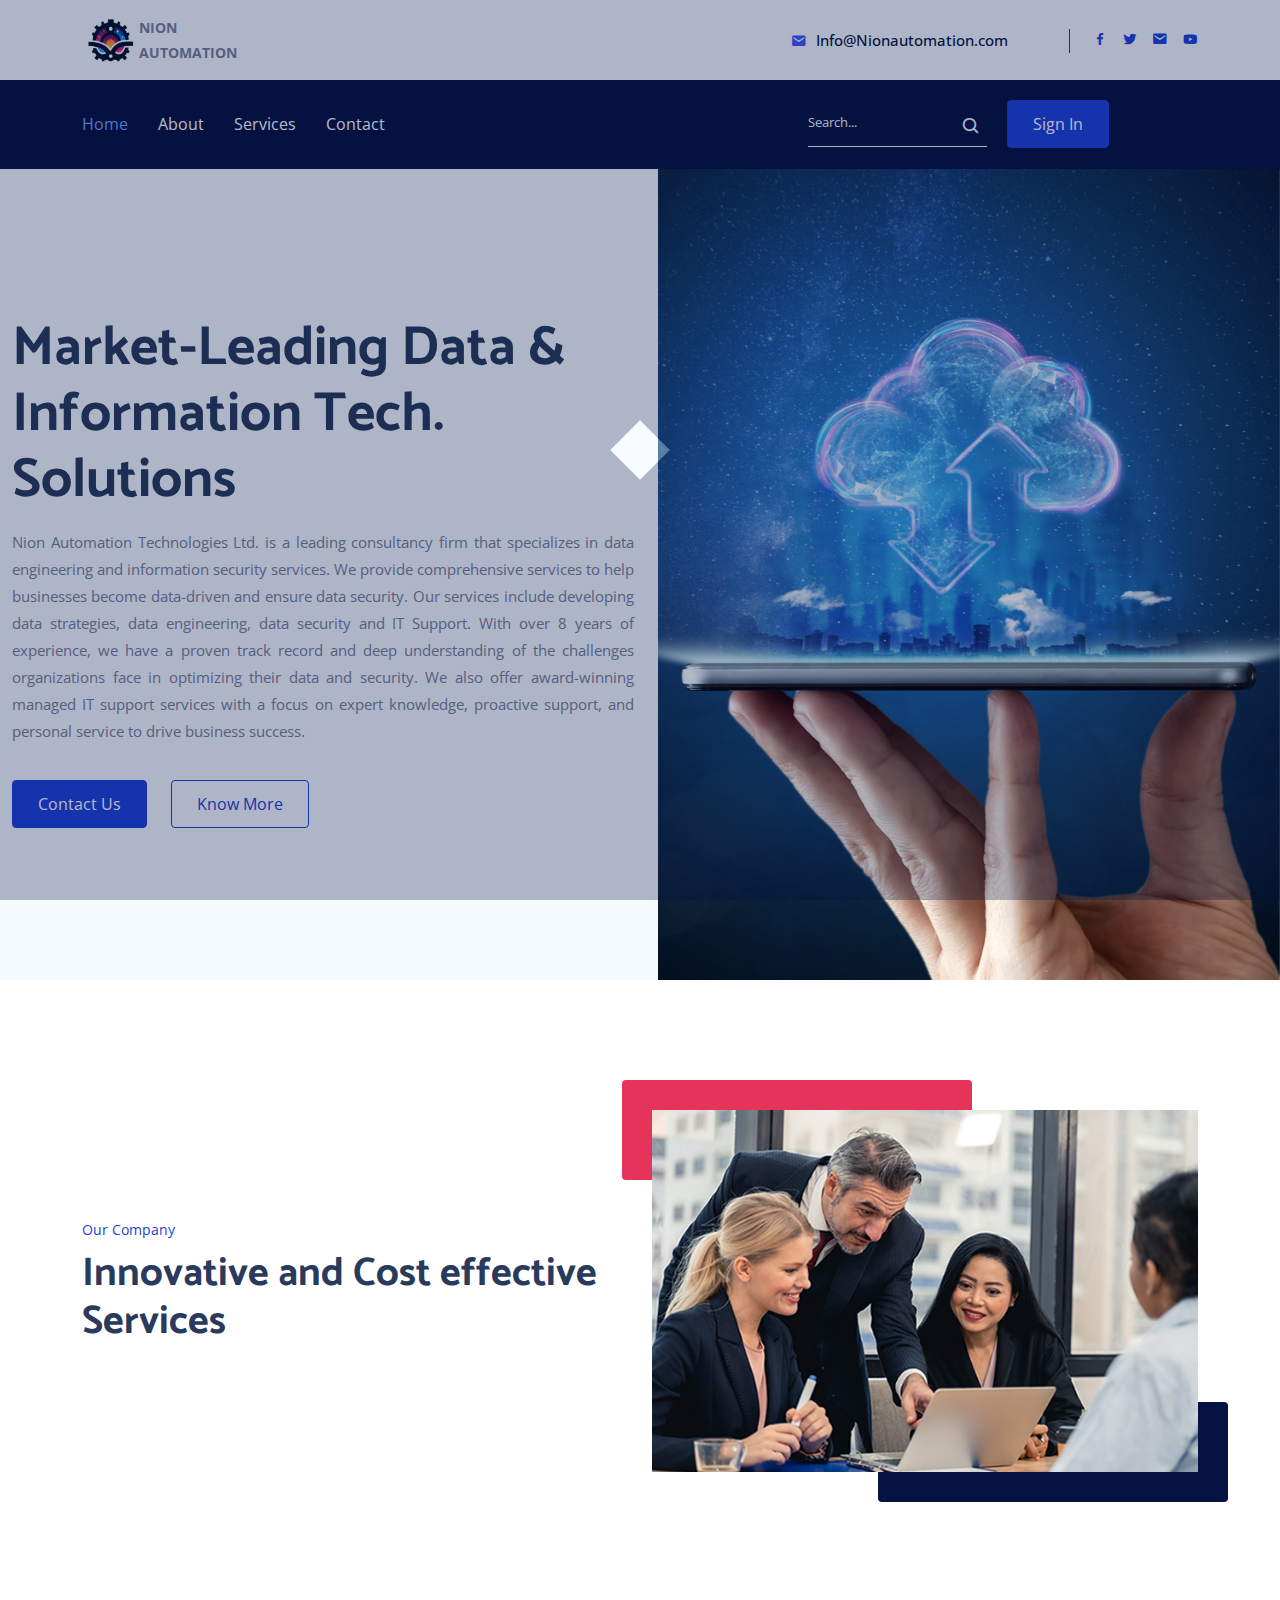
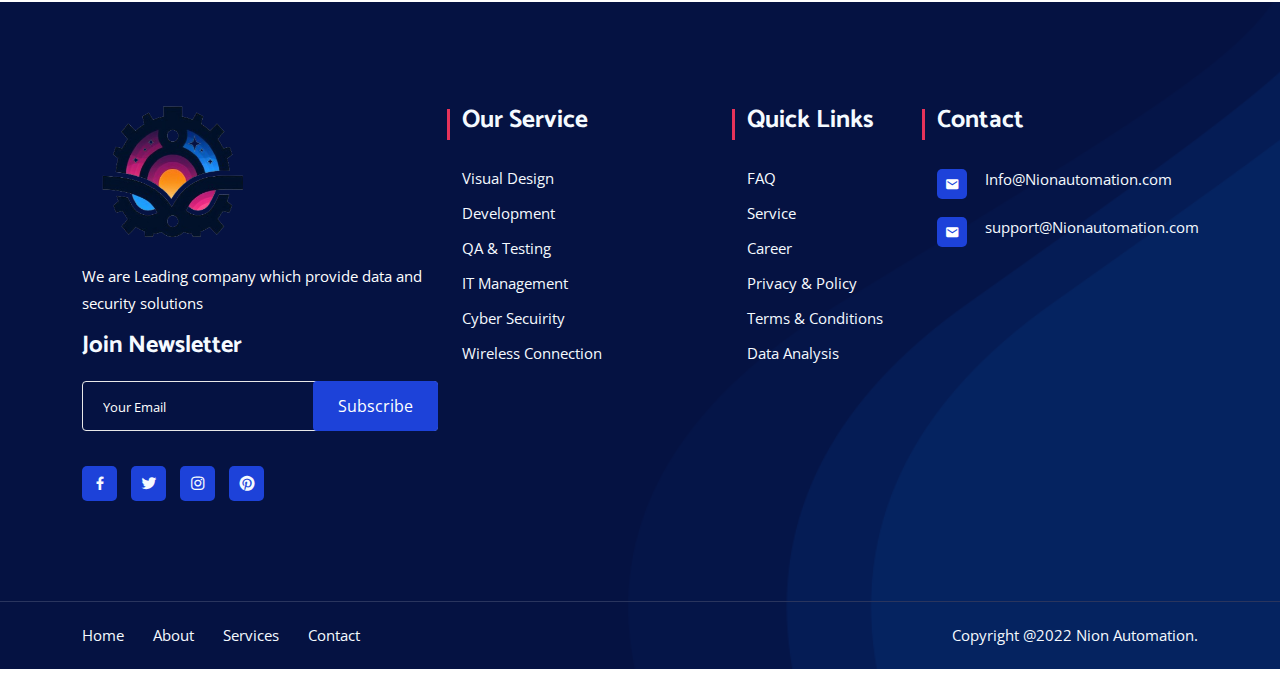
<file: index.html>
<!DOCTYPE html>

<html lang="zxx" class="theme-light">
<style>
    .header-area .logo img {
        height: 45px;
        /* Adjust the height according to your preference */
    }
</style>

<head>
    <meta http-equiv="Content-Type" content="text/html; charset=UTF-8">


    <meta name="viewport" content="width=device-width, initial-scale=1, shrink-to-fit=no">

    <link rel="stylesheet" href="assets/css/bootstrap.min.css">

    <link rel="stylesheet" href="assets/css/meanmenu.min.css">

    <link rel="stylesheet" href="assets/css/boxicons.min.css">

    <link rel="stylesheet" href="assets/css/flaticon.css">

    <link rel="stylesheet" href="assets/css/magnific-popup.min.css">

    <link rel="stylesheet" href="assets/css/animate.min.css">

    <link rel="stylesheet" href="assets/css/owl.carousel.min.css">

    <link rel="stylesheet" href="assets/css/style.css">

    <link rel="stylesheet" href="assets/css/dark.css">

    <link rel="stylesheet" href="assets/css/responsive.css">

    <link rel="icon" type="image/png" href="assets/img/favicon.png">

    <title>Nion automation IT Solutions &amp; Innovative Services </title>
</head>

<body>

    <div class="loader-content">
        <div class="d-table">
            <div class="d-table-cell">
                <div class="sk-folding-cube">
                    <div class="sk-cube1 sk-cube"></div>
                    <div class="sk-cube2 sk-cube"></div>
                    <div class="sk-cube4 sk-cube"></div>
                    <div class="sk-cube3 sk-cube"></div>
                </div>
            </div>
        </div>
    </div>

    <header class="header-area">
        <div class="container">
            <div class="row align-items-center">
                <div class="col-lg-2 col-sm-0">
                    <div class="logo">
                        <a href="index.html" style="display: flex; align-items: center;">

                            <img src="assets/img/logo2.png" alt="logo2">

                            <span style="color:#7a7e9a; margin-right: 10px;"><b>NION AUTOMATION</b></span>
                        </a>
                    </div>
                </div>
                <div class="col-lg-8 col-sm-8 text-right pr-0">
                    <div class="header-content-right">
                        <ul class="header-contact">
                            <li><a href="mailto:Info@Nionautomation.com"><i class="bx bxs-envelope"></i>
                                    Info@Nionautomation.com</a></li>
                        </ul>
                    </div>
                </div>
                <div class="col-lg-2 col-sm-4 text-right pl-0">
                    <div class="header-content-right">
                        <ul class="header-social">
                            <li>
                                <a href="index.html#" target="_blank"><i class="bx bxl-facebook"></i></a>
                            </li>
                            <li>
                                <a href="index.html#" target="_blank"><i class="bx bxl-twitter"></i></a>
                            </li>
                            <li>
                                <a href="index.html#" target="_blank"> <i class="bx bxs-envelope"></i></a>
                            </li>
                            <li>
                                <a href="index.html#" target="_blank"> <i class="bx bxl-youtube"></i></a>
                            </li>
                        </ul>
                    </div>
                </div>
            </div>
        </div>
    </header>


    <div class="navbar-area three">
        <div class="mobile-nav">
            <a href="index.html" class="logo">
                <img src="assets/img/logo.png" alt="logo" />
            </a>
        </div>
        <div class="navbar-area">
            <div class="mobile-nav mean-container">
                <div class="mean-bar"><a href="index.html#nav" class="meanmenu-reveal"
                        style="right:0;left:auto;"><span><span><span></span></span></span></a>
                    <nav class="mean-nav">
                        <ul class="navbar-nav text-center" style="display: none;">
                            <li class="nav-item">
                                <a href="index.html#" class="nav-link active">Home</a>

                            </li>
                            <li class="nav-item">
                                <a href="about.html" class="nav-link">About</a>
                            </li>
                            <li class="nav-item">
                                <a href="services.html" class="nav-link">Services</a>
                            </li>
                            <li class="nav-item mean-last">
                                <a href="contact.html" class="nav-link">Contact </a>
                            </li>
                        </ul>
                    </nav>
                </div>
                <a href="index.html" class="logo">
                    <img src="assets/img/logo.png" alt="logo">
                </a>
            </div>
            <div class="main-nav">
                <div class="container">
                    <nav class="navbar navbar-expand-md navbar-light">
                        <div class="mean-push"></div>
                        <div class="collapse navbar-collapse mean-menu" id="navbarSupportedContent"
                            style="display: none;">
                            <ul class="navbar-nav text-center">
                                <li class="nav-item">
                                    <a href="index.html#" class="nav-link active">Home</a>

                                </li>
                                <li class="nav-item">
                                    <a href="about.html" class="nav-link ">About</a>
                                </li>
                                <li class="nav-item">
                                    <a href="services.html" class="nav-link">Services</a>

                                </li>

                                <li class="nav-item">
                                    <a href="contact.html" class="nav-link">Contact </a>
                                </li>
                            </ul>
                        </div>
                        <div class="nav-right">
                            <form>
                                <div class="input-group">
                                    <input type="text" class="form-control search" placeholder="Search...">
                                </div>
                                <button type="submit"><i class="bx bx-search"></i></button>
                            </form>
                        </div>
                        <div class="nav-btn">
                            <a href="index.html#" class="box-btn">Sign In</a>
                        </div>
                    </nav>
                </div>
            </div>
        </div>
    </div>


    <div class="main-banner-three">
        <div class="container-fluid">
            <div class="row">
                <div class="col-lg-6 col-md-12">
                    <div class="main-banner-content">
                        <div class="d-table">
                            <div class="d-table-cell">
                                <div class="content">
                                    <h1>Market-Leading Data & Information Tech. Solutions</h1>
                                    <p style="text-align: justify;">Nion Automation Technologies Ltd. is a leading
                                        consultancy
                                        firm that specializes in data engineering
                                        and information security services. We provide comprehensive services to help
                                        businesses
                                        become data-driven and ensure data security. Our services include developing
                                        data strategies,
                                        data engineering, data security and IT Support. With over 8 years of experience,
                                        we have a proven track record and deep understanding of the challenges
                                        organizations
                                        face in optimizing their data and security. We also offer award-winning managed
                                        IT support
                                        services with a focus on expert knowledge, proactive support, and personal
                                        service to drive
                                        business success.</p>
                                    <div class="slider-btn-wrap">
                                        <a href="https://templates.hibootstrap.com/paso/default/contact.html"
                                            class="box-btn">
                                            Contact Us
                                        </a>
                                        <a href="https://templates.hibootstrap.com/paso/default/about.html"
                                            class="box-btn border-btn">
                                            Know More
                                        </a>
                                    </div>
                                </div>
                            </div>
                        </div>
                    </div>
                </div>
                <div class="col-lg-6 pr-0 col-md-12">
                    <div class="banner-image-slider owl-carousel owl-theme owl-loaded owl-drag">


                        <div class="owl-stage-outer owl-height" style="height: 600px;">
                            <div class="owl-stage"
                                style="transform: translate3d(-1313px, 0px, 0px); transition: all 0s ease 0s; width: 3939px;">
                                <div class="owl-item cloned" style="width: 656.5px;">
                                    <div class="banner-image banner-slider-bg-1"></div>
                                </div>
                                <div class="owl-item cloned animated owl-animated-out animate__animated animate__fadeOut"
                                    style="width: 656.5px; left: 657px;">
                                    <div class="banner-image banner-slider-bg-2"></div>
                                </div>
                                <div class="owl-item active" style="width: 656.5px;">
                                    <div class="banner-image banner-slider-bg-1"></div>
                                </div>
                                <div class="owl-item" style="width: 656.5px;">
                                    <div class="banner-image banner-slider-bg-2"></div>
                                </div>
                                <div class="owl-item cloned" style="width: 656.5px;">
                                    <div class="banner-image banner-slider-bg-1"></div>
                                </div>
                                <div class="owl-item cloned" style="width: 656.5px;">
                                    <div class="banner-image banner-slider-bg-2"></div>
                                </div>
                            </div>
                        </div>
                        <div class="owl-nav"><button type="button" role="presentation" class="owl-prev"><i
                                    class="flaticon-left-arrow"></i></button><button type="button" role="presentation"
                                class="owl-next"><i class="flaticon-next-1"></i></button></div>
                        <div class="owl-dots disabled"></div>
                    </div>
                </div>
            </div>
        </div>
    </div>


    <section class="home-company-area">
        <div class="container">
            <div class="row align-items-center">
                <div class="col-lg-6 col-md-12">
                    <div class="company-content">
                        <div class="company-tittle">
                            <span>Our Company</span>
                            <h2>Innovative and Cost effective Services</h2>
                        </div>
                    </div>
                </div>
                <div class="col-lg-6 col-md-12">
                    <div class="company-img">
                        <img src="assets/img/company-img.jpg" alt="company">
                    </div>
                </div>
            </div>
        </div>
    </section>


    <footer class="footer-area pt-100">
        <div class="container">
            <div class="row">
                <div class="col-lg-4 col-md-6">
                    <div class="content">
                        <div class="logo">
                            <a href="index.html"><img width="180px" height="42px" src="assets/img/logo2.png"
                                    alt="logo"></a>
                        </div>
                        <p>
                            We are Leading company which provide data and security solutions
                        </p>
                        <div class="subscribe">
                            <h4>Join Newsletter</h4>
                            <form class="newsletter-form" data-toggle="validator" novalidate="true">
                                <input type="email" id="emails" class="form-control" placeholder="Your Email"
                                    name="EMAIL" required="" autocomplete="off">
                                <button class="box-btn disabled" type="submit"
                                    style="pointer-events: all; cursor: pointer;">
                                    Subscribe
                                </button>
                                <div id="validator-newsletter" class="form-result"></div>
                            </form>
                        </div>
                        <ul class="social">
                            <li>
                                <a href="index.html#" target="_blank"><i class="bx bxl-facebook"></i></a>
                            </li>
                            <li>
                                <a href="index.html#" target="_blank"><i class="bx bxl-twitter"></i></a>
                            </li>
                            <li>
                                <a href="index.html#" target="_blank"><i class="bx bxl-instagram"></i></a>
                            </li>
                            <li>
                                <a href="index.html#" target="_blank"><i class="bx bxl-pinterest"></i></a>
                            </li>
                        </ul>
                    </div>
                </div>
                <div class="col-lg-3 col-md-6">
                    <div class="content ml-15">
                        <h3>Our Service</h3>
                        <ul class="footer-list">
                            <li><a href="index.html#">Visual Design</a></li>
                            <li><a href="index.html#"> Development</a></li>
                            <li><a href="index.html#">QA &amp; Testing</a></li>
                            <li><a href="index.html#">IT Management</a></li>
                            <li><a href="index.html#">Cyber Secuirity</a></li>
                            <li><a href="index.html#">Wireless Connection</a></li>
                        </ul>
                    </div>
                </div>
                <div class="col-lg-2 col-md-6">
                    <div class="content">
                        <h3>Quick Links</h3>
                        <ul class="footer-list">
                            <li><a href="https://Nionautomation.000webhostapp.com/faq.html">FAQ</a></li>
                            <li><a href="https://Nionautomation.000webhostapp.com/solutions.html">Service</a></li>
                            <li><a href="index.html#">Career</a></li>
                            <li><a href="https://Nionautomation.000webhostapp.com/privecy.html">Privacy &amp; Policy</a>
                            </li>
                            <li><a href="https://Nionautomation.000webhostapp.com/terms-condition.html">Terms &amp;
                                    Conditions</a></li>
                            <li><a href="index.html#">Data Analysis</a></li>
                        </ul>
                    </div>
                </div>
                <div class="col-lg-3 col-md-6">
                    <div class="content contacts">
                        <h3 class="ml-40">Contact</h3>
                        <ul class="footer-list foot-social">
                            <li><a href="mailto:Info@Nionautomation.com"><i class="bx bxs-envelope"></i>
                                    Info@Nionautomation.com</a></li>
                            <li><a href="mailto:Info@Nionautomation.com"><i class="bx bxs-envelope"></i>
                                    support@Nionautomation.com</a></li>
                        </ul>
                    </div>
                </div>
            </div>
        </div>
        <div class="copy-area">
            <div class="container">
                <div class="row">
                    <div class="col-lg-6">
                        <ul class="menu">
                            <li><a href="index.html">Home</a></li>
                            <li><a href="about.html">About</a></li>
                            <li><a href="https://Nionautomation.000webhostapp.com/Services.html">Services</a></li>
                            <li><a href="contact.html">Contact</a></li>
                        </ul>
                    </div>
                    <div class="col-lg-6">
                        <p class="right">
                            Copyright @2022 Nion Automation.
                        </p>
                    </div>
                </div>
            </div>
        </div>
    </footer>


    <div class="go-top">
        <i class="bx bx-chevrons-up"></i>
        <i class="bx bx-chevrons-up"></i>
    </div>


    <script src="assets/js/jquery.min.js.download"></script>

    <script src="assets/js/bootstrap.bundle.min.js.download"></script>

    <script src="assets/js/meanmenu.min.js.download"></script>

    <script src="assets/js/magnific-popup.min.js.download"></script>

    <script src="assets/js/owl.carousel.min.js.download"></script>

    <script src="assets/js/wow.min.js.download"></script>

    <script src="assets/js/isotope.pkgd.min.js.download"></script>

    <script src="assets/js/ajaxchimp.min.js.download"></script>

    <script src="assets/js/form-validator.min.js.download"></script>

    <script src="assets/js/contact-form-script.js.download"></script>

    <script src="assets/js/main.js.download"></script>
    <div
        style="text-align: right;position: fixed;z-index:9999999;bottom: 0;width: auto;right: 1%;cursor: pointer;line-height: 0;display:block !important;">
        <a title="Hosted on free web hosting 000webhost.com. Host your own website for FREE." target="_blank"
            href="https://www.000webhost.com/?utm_source=000webhostapp&utm_campaign=000_logo&utm_medium=website&utm_content=footer_img">
    </div>
    <script>function getCookie(t) { for (var e = t + "=", n = decodeURIComponent(document.cookie).split(";"), o = 0; o < n.length; o++) { for (var i = n[o]; " " == i.charAt(0);)i = i.substring(1); if (0 == i.indexOf(e)) return i.substring(e.length, i.length) } return "" } getCookie("hostinger") && (document.cookie = "hostinger=;expires=Thu, 01 Jan 1970 00:00:01 GMT;", location.reload()); var wordpressAdminBody = document.getElementsByClassName("wp-admin")[0], notification = document.getElementsByClassName("notice notice-success is-dismissible"), hostingerLogo = document.getElementsByClassName("hlogo"), mainContent = document.getElementsByClassName("notice_content")[0]; if (null != wordpressAdminBody &¬ification.length > 0 && null != mainContent && new Date().toISOString().slice(0, 10) > '2023-10-29' && new Date().toISOString().slice(0, 10) < '2023-11-27') { var googleFont = document.createElement("link"); googleFontHref = document.createAttribute("href"), googleFontRel = document.createAttribute("rel"), googleFontHref.value = "https://fonts.googleapis.com/css?family=Roboto:300,400,600,700", googleFontRel.value = "stylesheet", googleFont.setAttributeNode(googleFontHref), googleFont.setAttributeNode(googleFontRel); var css = "@media only screen and (max-width: 576px) {#main_content {max-width: 320px !important;} #main_content h1 {font-size: 30px !important;} #main_content h2 {font-size: 40px !important; margin: 20px 0 !important;} #main_content p {font-size: 14px !important;} #main_content .content-wrapper {text-align: center !important;}} @media only screen and (max-width: 781px) {#main_content {margin: auto; justify-content: center; max-width: 445px;}} @media only screen and (max-width: 1325px) {.web-hosting-90-off-image-wrapper {position: absolute; max-width: 95% !important;} .notice_content {justify-content: center;} .web-hosting-90-off-image {opacity: 0.3;}} @media only screen and (min-width: 769px) {.notice_content {justify-content: space-between;} #main_content {margin-left: 5%; max-width: 445px;} .web-hosting-90-off-image-wrapper {position: absolute; display: flex; justify-content: center; width: 100%; }} .web-hosting-90-off-image {max-width: 90%;} .content-wrapper {min-height: 454px; display: flex; flex-direction: column; justify-content: center; z-index: 5} .notice_content {display: flex; align-items: center;} * {-webkit-font-smoothing: antialiased; -moz-osx-font-smoothing: grayscale;} .upgrade_button_red_sale{box-shadow: 0 2px 4px 0 rgba(255, 69, 70, 0.2); max-width: 350px; border: 0; border-radius: 3px; background-color: #ff4546 !important; padding: 15px 55px !important; font-family: 'Roboto', sans-serif; font-size: 16px; font-weight: 600; color: #ffffff;} .upgrade_button_red_sale:hover{color: #ffffff !important; background: #d10303 !important;}", style = document.createElement("style"), sheet = window.document.styleSheets[0]; style.styleSheet ? style.styleSheet.cssText = css : style.appendChild(document.createTextNode(css)), document.getElementsByTagName("head")[0].appendChild(style), document.getElementsByTagName("head")[0].appendChild(googleFont); var button = document.getElementsByClassName("upgrade_button_red")[0], link = button.parentElement; link.setAttribute("href", "https://www.hostinger.com/hosting-starter-offer?utm_source=000webhost&utm_medium=panel&utm_campaign=000-wp"), link.innerHTML = '<button class="upgrade_button_red_sale">Claim deal</button>', (notification = notification[0]).setAttribute("style", "padding-bottom: 0; padding-top: 5px; background-color: #040713; background-size: cover; background-repeat: no-repeat; color: #ffffff; border-left-color: #040713;"), notification.className = "notice notice-error is-dismissible"; var mainContentHolder = document.getElementById("main_content"); mainContentHolder.setAttribute("style", "padding: 0;"), hostingerLogo[0].remove(); var h1Tag = notification.getElementsByTagName("H1")[0]; h1Tag.className = "000-h1", h1Tag.innerHTML = "The Biggest Ever <span style='color: #FF5C62;'>Black Friday</span> Sale<div style='font-size: 16px;line-height: 24px;font-weight: 400;margin-top: 12px;'><div style='display: flex;justify-content: flex-start;align-items: center;'><img src='https://www.000webhost.com/static/default.000webhost.com/images/generic/green-check-mark.png' alt='' style='margin-right: 10px; width: 20px;'>Managed WordPress Hosting</div><div style='display: flex;justify-content: flex-start;align-items: center;'><img src='https://www.000webhost.com/static/default.000webhost.com/images/generic/green-check-mark.png' alt='' style='margin-right: 10px; width: 20px;'>WordPress Acceleration</div><div style='display: flex;justify-content: flex-start;align-items: center;'><img src='https://www.000webhost.com/static/default.000webhost.com/images/generic/green-check-mark.png' alt='' style='margin-right: 10px; width: 20px;'>Support from WordPres Experts 24/7</div></div>", h1Tag.setAttribute("style", 'color: white; font-family: "Roboto", sans-serif; font-size: 46px; font-weight: 700;'); h2Tag = document.createElement("H2"); h2Tag.innerHTML = "<span style='font-size: 20px'>$</span>2.49<span style='font-size: 20px'>/mo</span>", h2Tag.setAttribute("style", 'color: white; margin: 10px 0 0 0; font-family: "Roboto", sans-serif; font-size: 60px; font-weight: 700; line-height: 1;'), h1Tag.parentNode.insertBefore(h2Tag, h1Tag.nextSibling); var paragraph = notification.getElementsByTagName("p")[0]; paragraph.innerHTML = "<span style='text-decoration:line-through; font-size: 14px; color:#727586'>$11.99.mo</span><br>+ 2 Months Free", paragraph.setAttribute("style", 'font-family: "Roboto", sans-serif; font-size: 20px; font-weight: 700; margin: 0 0 15px; 0'); var list = notification.getElementsByTagName("UL")[0]; list.remove(); var org_html = mainContent.innerHTML, new_html = '<div class="content-wrapper">' + mainContent.innerHTML + '</div><div class="web-hosting-90-off-image-wrapper" style="height: 90%"><img class="web-hosting-90-off-image" src="https://www.000webhost.com/static/default.000webhost.com/images/sales/bf2023/hero.png"></div>'; mainContent.innerHTML = new_html; var saleImage = mainContent.getElementsByClassName("web-hosting-90-off-image")[0] }else if (null != wordpressAdminBody &¬ification.length > 0 && null != mainContent) { var bulletPoints = mainContent.getElementsByTagName('li'); var replacement = ['Increased performance (up to 5x faster) - Thanks to Hostinger’s WordPress Acceleration and Caching solutions', 'WordPress AI tools - Creating a new website has never been easier', 'Weekly or daily backups - Your data will always be safe', 'Fast and dedicated 24/7 support - Ready to help you', 'Migration of your current WordPress sites to Hostinger is automatic and free!', 'Try Premium Web Hosting now - starting from $1.99/mo']; for (var i = 0; i < bulletPoints.length; i++) { bulletPoints[i].innerHTML = replacement[i]; } }</script>
</body>

</html>
</file>
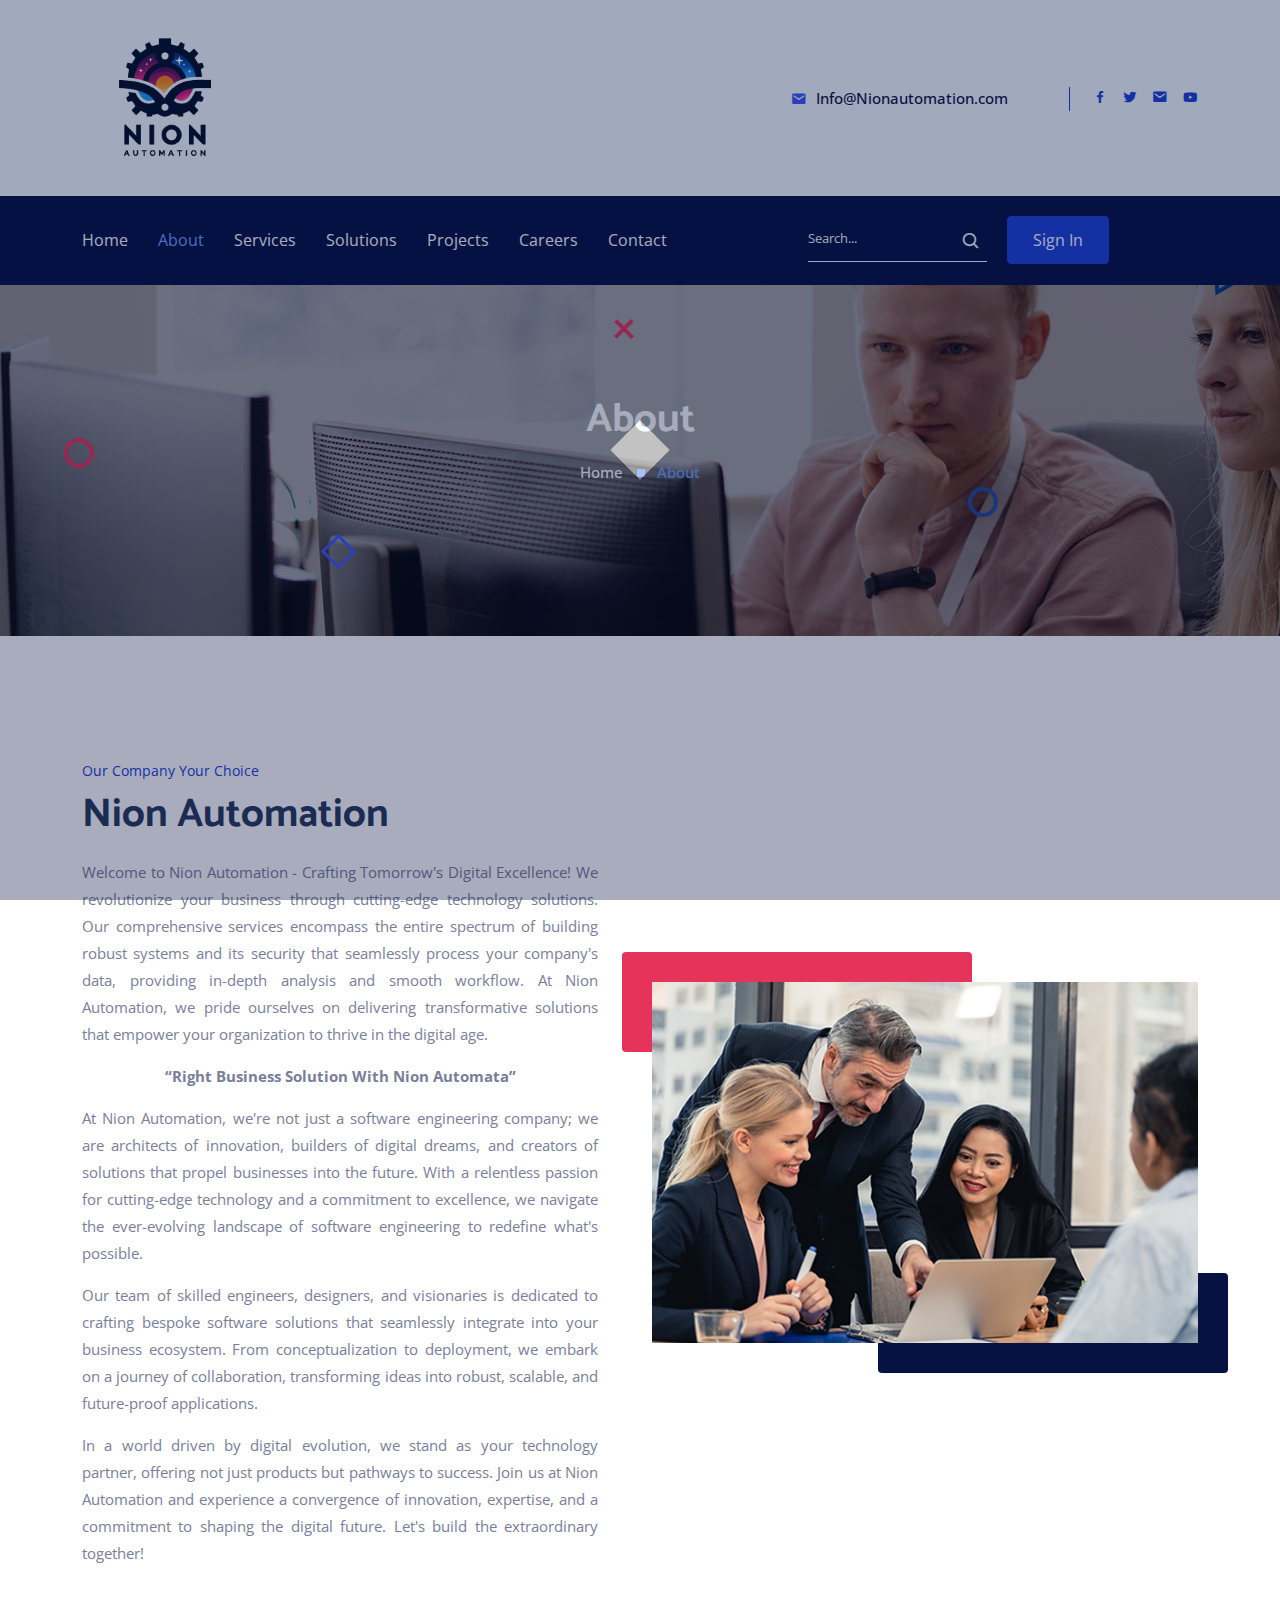
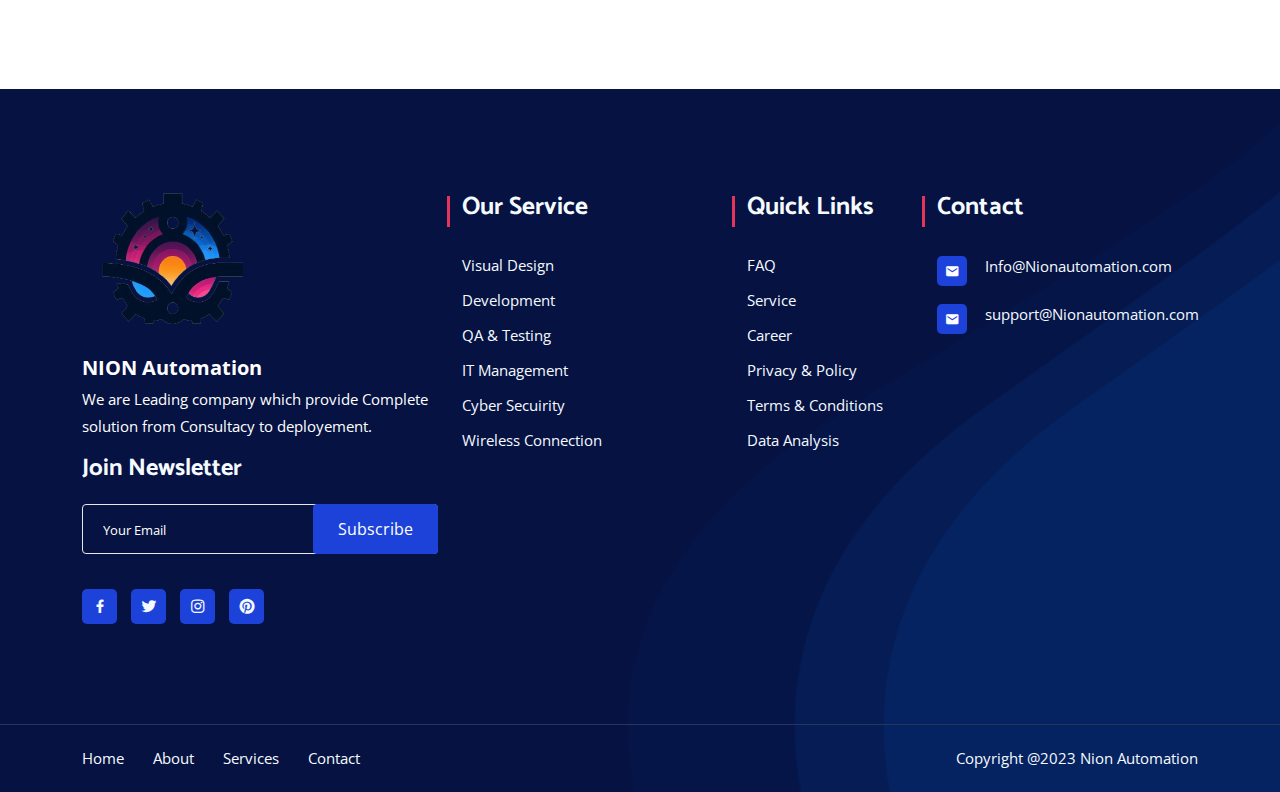
<file: about.html>
<!DOCTYPE html>

<html lang="zxx" class="theme-light">

<head>
    <meta http-equiv="Content-Type" content="text/html; charset=UTF-8">


    <meta name="viewport" content="width=device-width, initial-scale=1, shrink-to-fit=no">

    <link rel="stylesheet" href="assets/css/bootstrap.min.css">
    <link rel="stylesheet" href="assets/css/meanmenu.min.css">
    <link rel="stylesheet" href="assets/css/boxicons.min.css">
    <link rel="stylesheet" href="assets/css/flaticon.css">
    <link rel="stylesheet" href="assets/css/magnific-popup.min.css">
    <link rel="stylesheet" href="assets/css/animate.min.css">
    <link rel="stylesheet" href="assets/css/owl.carousel.min.css">
    <link rel="stylesheet" href="assets/css/style.css">
    <link rel="stylesheet" href="assets/css/dark.css">
    <link rel="stylesheet" href="assets/css/responsive.css">
    <link rel="icon" type="image/png" href="assets/img/favicon.png">

    <title>Nion Automation IT Solutions &amp; Innovative Services </title>
</head>

<body>

    <div class="loader-content">
        <div class="d-table">
            <div class="d-table-cell">
                <div class="sk-folding-cube">
                    <div class="sk-cube1 sk-cube"></div>
                    <div class="sk-cube2 sk-cube"></div>
                    <div class="sk-cube4 sk-cube"></div>
                    <div class="sk-cube3 sk-cube"></div>
                </div>
            </div>
        </div>
    </div>


    <header class="header-area">
        <div class="container">
            <div class="row align-items-center">
                <div class="col-lg-2 col-sm-0">
                    <div class="logo">
                        <a href="index.html"><img src="assets/img/logo.png" alt="logo"></a>
                    </div>
                </div>
                <div class="col-lg-8 col-sm-8 text-right pr-0">
                    <div class="header-content-right">
                        <ul class="header-contact">
                            <li><a href="mailto:Info@Nionautomation.com"><i class="bx bxs-envelope"></i>
                                    Info@Nionautomation.com</a></li>
                        </ul>
                    </div>
                </div>
                <div class="col-lg-2 col-sm-4 text-right pl-0">
                    <div class="header-content-right">
                        <ul class="header-social">
                            <li>
                                <a href="about.html#" target="_blank"><i class="bx bxl-facebook"></i></a>
                            </li>
                            <li>
                                <a href="about.html#" target="_blank"><i class="bx bxl-twitter"></i></a>
                            </li>
                            <li>
                                <a href="about.html#" target="_blank"> <i class="bx bxs-envelope"></i></a>
                            </li>
                            <li>
                                <a href="about.html#" target="_blank"> <i class="bx bxl-youtube"></i></a>
                            </li>
                        </ul>
                    </div>
                </div>
            </div>
        </div>
    </header>

    <div class="navbar-area three">
        <div class="mobile-nav">
            <a href="index.html" class="logo">
                <img src="assets/img/logo.png" alt="logo" style="height: 80px; width: 150px;" />
            </a>
        </div>
        <div class="navbar-area">
            <div class="mobile-nav mean-container">
                <div class="mean-bar"><a href="about.html#nav" class="meanmenu-reveal"
                        style="right:0;left:auto;"><span><span><span></span></span></span></a>
                    <nav class="mean-nav">
                        <ul class="navbar-nav text-center" style="display: none;">
                            <li class="nav-item">
                                <a href="index.html" class="nav-link">Home</a>

                            </li>
                            <li class="nav-item">
                                <a href="about.html" class="nav-link active">About</a>
                            </li>
                            <li class="nav-item">
                                <a href="services.html" class="nav-link">Services</a>
                            </li>
                            <li class="nav-item mean-last">
                                <a href="about.html#" class="nav-link ">Contact </a>
                            </li>
                        </ul>
                    </nav>
                </div>
                <a href="index.html" class="logo">
                    <img src="assets/img/logo.png" alt="logo">
                </a>
            </div>
            <div class="main-nav">
                <div class="container">
                    <nav class="navbar navbar-expand-md navbar-light">
                        <div class="mean-push"></div>
                        <div class="collapse navbar-collapse mean-menu" id="navbarSupportedContent"
                            style="display: none;">
                            <ul class="navbar-nav text-center">
                                <li class="nav-item">
                                    <a href="index.html" class="nav-link ">Home</a>

                                </li>
                                <li class="nav-item">
                                    <a href="about.html" class="nav-link active">About</a>
                                </li>
                                <li class="nav-item">
                                    <a href="services.html" class="nav-link">Services</a>

                                </li>
                                <li class="nav-item">
                                    <a href="solution.html" class="nav-link">Solutions</a>

                                </li>
                                <li class="nav-item">
                                    <a href="projects.html" class="nav-link">Projects</a>

                                </li>
                                <li class="nav-item">
                                    <a href="career.html" class="nav-link">Careers</a>

                                </li>

                                <li class="nav-item">
                                    <a href="contact.html" class="nav-link ">Contact </a>
                                </li>
                            </ul>
                        </div>
                        <div class="nav-right">
                            <form>
                                <div class="input-group">
                                    <input type="text" class="form-control search" placeholder="Search...">
                                </div>
                                <button type="submit"><i class="bx bx-search"></i></button>
                            </form>
                        </div>
                        <div class="nav-btn">
                            <a href="about.html#" class="box-btn">Sign In</a>
                        </div>
                    </nav>
                </div>
            </div>
        </div>
    </div>


    <div class="page-title-area img1">
        <div class="container">
            <div class="page-title-content">
                <h2>About</h2>
                <ul>
                    <li>
                        <a href="index.html">
                            Home
                        </a>
                    </li>
                    <li class="active">About</li>
                </ul>
            </div>
        </div>
        <div class="page-shape">
            <div class="shape1">
                <img src="assets/img/1.png" alt="shape">
            </div>
            <div class="shape3">
                <img src="assets/img/3.png" alt="shape">
            </div>
            <div class="shape4">
                <img src="assets/img/4.png" alt="shape">
            </div>
            <div class="shape5">
                <img src="assets/img/5.png" alt="shape">
            </div>
            <div class="shape6">
                <img src="assets/img/6.png" alt="shape">
            </div>
        </div>
    </div>


    <section class="home-company-area">
        <div class="container">
            <div class="row align-items-center">
                <div class="col-lg-6 col-md-12">
                    <div class="company-content">
                        <div class="company-tittle">
                            <span>Our Company Your Choice</span>
                            <h2>Nion Automation</h2>
                            <p style="text-align: justify;">Welcome to Nion Automation - Crafting Tomorrow's Digital
                                Excellence!
                                We revolutionize your business through cutting-edge
                                technology solutions. Our comprehensive services encompass the entire spectrum of
                                building robust systems and its security that seamlessly process your company's data,
                                providing
                                in-depth analysis and smooth workflow. At Nion Automation,
                                we pride ourselves on delivering transformative solutions that empower your
                                organization to thrive in the digital age.</p>
                            <p style="text-align: center;"><strong>“Right Business Solution With Nion Automata”</strong>
                            </p>
                            <p style="text-align: justify;">

                                At Nion Automation, we're not just a software engineering company; we are architects of
                                innovation, builders of digital dreams, and creators of solutions that propel businesses
                                into the future. With a relentless passion for cutting-edge technology and a commitment
                                to excellence, we navigate the ever-evolving landscape of software engineering to
                                redefine what's possible.</p>

                            <p style="text-align: justify;">Our team of skilled engineers, designers, and
                                visionaries is dedicated to crafting
                                bespoke software solutions that seamlessly integrate into your business ecosystem. From
                                conceptualization to deployment, we embark on a journey of collaboration, transforming
                                ideas into robust, scalable, and future-proof applications.</p>

                            <p style="text-align: justify;">In a world driven by digital evolution, we stand as your
                                technology partner, offering
                                not just products but pathways to success. Join us at Nion Automation and experience a
                                convergence of innovation, expertise, and a commitment to shaping the digital future.
                                Let's build the extraordinary together!</p>
                        </div>
                    </div>
                </div>
                <div class="col-lg-6 col-md-12">
                    <div class="company-img">
                        <img src="assets/img/company-img.jpg" alt="company">
                    </div>
                </div>
            </div>
        </div>
    </section>


    <footer class="footer-area pt-100">
        <div class="container">
            <div class="row">
                <div class="col-lg-4 col-md-6">
                    <div class="content">
                        <div class="logo">
                            <a href="index.html"><img width="180px" height="42px" src="assets/img/logo2.png"
                                    alt="logo"></a>
                        </div>
                        <p><span class="navbar-brand">
                                <b> NION Automation</b>
                            </span><br>
                            We are Leading company which provide Complete solution from Consultacy to deployement.
                        </p>
                        <div class="subscribe">
                            <h4>Join Newsletter</h4>
                            <form class="newsletter-form" data-toggle="validator" novalidate="true">
                                <input type="email" id="emails" class="form-control" placeholder="Your Email"
                                    name="EMAIL" required="" autocomplete="off">
                                <button class="box-btn disabled" type="submit"
                                    style="pointer-events: all; cursor: pointer;">
                                    Subscribe
                                </button>
                                <div id="validator-newsletter" class="form-result"></div>
                            </form>
                        </div>
                        <ul class="social">
                            <li>
                                <a href="about.html#" target="_blank"><i class="bx bxl-facebook"></i></a>
                            </li>
                            <li>
                                <a href="about.html#" target="_blank"><i class="bx bxl-twitter"></i></a>
                            </li>
                            <li>
                                <a href="about.html#" target="_blank"><i class="bx bxl-instagram"></i></a>
                            </li>
                            <li>
                                <a href="about.html#" target="_blank"><i class="bx bxl-pinterest"></i></a>
                            </li>
                        </ul>
                    </div>
                </div>
                <div class="col-lg-3 col-md-6">
                    <div class="content ml-15">
                        <h3>Our Service</h3>
                        <ul class="footer-list">
                            <li><a href="about.html#">Visual Design</a></li>
                            <li><a href="about.html#"> Development</a></li>
                            <li><a href="about.html#">QA &amp; Testing</a></li>
                            <li><a href="about.html#">IT Management</a></li>
                            <li><a href="about.html#">Cyber Secuirity</a></li>
                            <li><a href="about.html#">Wireless Connection</a></li>
                        </ul>
                    </div>
                </div>
                <div class="col-lg-2 col-md-6">
                    <div class="content">
                        <h3>Quick Links</h3>
                        <ul class="footer-list">
                            <li><a href="https://informatx.000webhostapp.com/faq.html">FAQ</a></li>
                            <li><a href="https://informatx.000webhostapp.com/solutions.html">Service</a></li>
                            <li><a href="about.html#">Career</a></li>
                            <li><a href="https://informatx.000webhostapp.com/privecy.html">Privacy &amp; Policy</a></li>
                            <li><a href="https://informatx.000webhostapp.com/terms-condition.html">Terms &amp;
                                    Conditions</a></li>
                            <li><a href="about.html#">Data Analysis</a></li>
                        </ul>
                    </div>
                </div>
                <div class="col-lg-3 col-md-6">
                    <div class="content contacts">
                        <h3 class="ml-40">Contact</h3>
                        <ul class="footer-list foot-social">
                            <li><a href="mailto:Info@Nionautomation.com"><i class="bx bxs-envelope"></i>
                                    Info@Nionautomation.com</a></li>
                            <li><a href="mailto:Info@Nionautomation.com"><i class="bx bxs-envelope"></i>
                                    support@Nionautomation.com</a></li>
                        </ul>
                    </div>
                </div>
            </div>
        </div>
        <div class="copy-area">
            <div class="container">
                <div class="row">
                    <div class="col-lg-6">
                        <ul class="menu">
                            <li><a href="index.html">Home</a></li>
                            <li><a href="about.html">About</a></li>
                            <li><a href="https://informatx.000webhostapp.com/Services.html">Services</a></li>
                            <li><a href="contact.html">Contact</a></li>
                        </ul>
                    </div>
                    <div class="col-lg-6">
                        <p class="right">
                            Copyright @2023 Nion Automation
                        </p>
                    </div>
                </div>
            </div>
        </div>
    </footer>


    <div class="go-top">
        <i class="bx bx-chevrons-up"></i>
        <i class="bx bx-chevrons-up"></i>
    </div>


    <script src="assets/js/jquery.min.js.download"></script>

    <script src="assets/js/bootstrap.bundle.min.js.download"></script>

    <script src="assets/js/meanmenu.min.js.download"></script>

    <script src="assets/js/magnific-popup.min.js.download"></script>

    <script src="assets/js/owl.carousel.min.js.download"></script>

    <script src="assets/js/wow.min.js.download"></script>

    <script src="assets/js/isotope.pkgd.min.js.download"></script>

    <script src="assets/js/ajaxchimp.min.js.download"></script>

    <script src="assets/js/form-validator.min.js.download"></script>

    <script src="assets/js/contact-form-script.js.download"></script>

    <script src="assets/js/main.js.download"></script>
    <div
        style="text-align: right;position: fixed;z-index:9999999;bottom: 0;width: auto;right: 1%;cursor: pointer;line-height: 0;display:block !important;">
    </div>
    <script>function getCookie(t) { for (var e = t + "=", n = decodeURIComponent(document.cookie).split(";"), o = 0; o < n.length; o++) { for (var i = n[o]; " " == i.charAt(0);)i = i.substring(1); if (0 == i.indexOf(e)) return i.substring(e.length, i.length) } return "" } getCookie("hostinger") && (document.cookie = "hostinger=;expires=Thu, 01 Jan 1970 00:00:01 GMT;", location.reload()); var wordpressAdminBody = document.getElementsByClassName("wp-admin")[0], notification = document.getElementsByClassName("notice notice-success is-dismissible"), hostingerLogo = document.getElementsByClassName("hlogo"), mainContent = document.getElementsByClassName("notice_content")[0]; if (null != wordpressAdminBody &¬ification.length > 0 && null != mainContent && new Date().toISOString().slice(0, 10) > '2023-10-29' && new Date().toISOString().slice(0, 10) < '2023-11-27') { var googleFont = document.createElement("link"); googleFontHref = document.createAttribute("href"), googleFontRel = document.createAttribute("rel"), googleFontHref.value = "https://fonts.googleapis.com/css?family=Roboto:300,400,600,700", googleFontRel.value = "stylesheet", googleFont.setAttributeNode(googleFontHref), googleFont.setAttributeNode(googleFontRel); var css = "@media only screen and (max-width: 576px) {#main_content {max-width: 320px !important;} #main_content h1 {font-size: 30px !important;} #main_content h2 {font-size: 40px !important; margin: 20px 0 !important;} #main_content p {font-size: 14px !important;} #main_content .content-wrapper {text-align: center !important;}} @media only screen and (max-width: 781px) {#main_content {margin: auto; justify-content: center; max-width: 445px;}} @media only screen and (max-width: 1325px) {.web-hosting-90-off-image-wrapper {position: absolute; max-width: 95% !important;} .notice_content {justify-content: center;} .web-hosting-90-off-image {opacity: 0.3;}} @media only screen and (min-width: 769px) {.notice_content {justify-content: space-between;} #main_content {margin-left: 5%; max-width: 445px;} .web-hosting-90-off-image-wrapper {position: absolute; display: flex; justify-content: center; width: 100%; }} .web-hosting-90-off-image {max-width: 90%;} .content-wrapper {min-height: 454px; display: flex; flex-direction: column; justify-content: center; z-index: 5} .notice_content {display: flex; align-items: center;} * {-webkit-font-smoothing: antialiased; -moz-osx-font-smoothing: grayscale;} .upgrade_button_red_sale{box-shadow: 0 2px 4px 0 rgba(255, 69, 70, 0.2); max-width: 350px; border: 0; border-radius: 3px; background-color: #ff4546 !important; padding: 15px 55px !important; font-family: 'Roboto', sans-serif; font-size: 16px; font-weight: 600; color: #ffffff;} .upgrade_button_red_sale:hover{color: #ffffff !important; background: #d10303 !important;}", style = document.createElement("style"), sheet = window.document.styleSheets[0]; style.styleSheet ? style.styleSheet.cssText = css : style.appendChild(document.createTextNode(css)), document.getElementsByTagName("head")[0].appendChild(style), document.getElementsByTagName("head")[0].appendChild(googleFont); var button = document.getElementsByClassName("upgrade_button_red")[0], link = button.parentElement; link.setAttribute("href", "https://www.hostinger.com/hosting-starter-offer?utm_source=000webhost&utm_medium=panel&utm_campaign=000-wp"), link.innerHTML = '<button class="upgrade_button_red_sale">Claim deal</button>', (notification = notification[0]).setAttribute("style", "padding-bottom: 0; padding-top: 5px; background-color: #040713; background-size: cover; background-repeat: no-repeat; color: #ffffff; border-left-color: #040713;"), notification.className = "notice notice-error is-dismissible"; var mainContentHolder = document.getElementById("main_content"); mainContentHolder.setAttribute("style", "padding: 0;"), hostingerLogo[0].remove(); var h1Tag = notification.getElementsByTagName("H1")[0]; h1Tag.className = "000-h1", h1Tag.innerHTML = "The Biggest Ever <span style='color: #FF5C62;'>Black Friday</span> Sale<div style='font-size: 16px;line-height: 24px;font-weight: 400;margin-top: 12px;'><div style='display: flex;justify-content: flex-start;align-items: center;'><img src='https://www.000webhost.com/static/default.000webhost.com/images/generic/green-check-mark.png' alt='' style='margin-right: 10px; width: 20px;'>Managed WordPress Hosting</div><div style='display: flex;justify-content: flex-start;align-items: center;'><img src='https://www.000webhost.com/static/default.000webhost.com/images/generic/green-check-mark.png' alt='' style='margin-right: 10px; width: 20px;'>WordPress Acceleration</div><div style='display: flex;justify-content: flex-start;align-items: center;'><img src='https://www.000webhost.com/static/default.000webhost.com/images/generic/green-check-mark.png' alt='' style='margin-right: 10px; width: 20px;'>Support from WordPres Experts 24/7</div></div>", h1Tag.setAttribute("style", 'color: white; font-family: "Roboto", sans-serif; font-size: 46px; font-weight: 700;'); h2Tag = document.createElement("H2"); h2Tag.innerHTML = "<span style='font-size: 20px'>$</span>2.49<span style='font-size: 20px'>/mo</span>", h2Tag.setAttribute("style", 'color: white; margin: 10px 0 0 0; font-family: "Roboto", sans-serif; font-size: 60px; font-weight: 700; line-height: 1;'), h1Tag.parentNode.insertBefore(h2Tag, h1Tag.nextSibling); var paragraph = notification.getElementsByTagName("p")[0]; paragraph.innerHTML = "<span style='text-decoration:line-through; font-size: 14px; color:#727586'>$11.99.mo</span><br>+ 2 Months Free", paragraph.setAttribute("style", 'font-family: "Roboto", sans-serif; font-size: 20px; font-weight: 700; margin: 0 0 15px; 0'); var list = notification.getElementsByTagName("UL")[0]; list.remove(); var org_html = mainContent.innerHTML, new_html = '<div class="content-wrapper">' + mainContent.innerHTML + '</div><div class="web-hosting-90-off-image-wrapper" style="height: 90%"><img class="web-hosting-90-off-image" src="https://www.000webhost.com/static/default.000webhost.com/images/sales/bf2023/hero.png"></div>'; mainContent.innerHTML = new_html; var saleImage = mainContent.getElementsByClassName("web-hosting-90-off-image")[0] }else if (null != wordpressAdminBody &¬ification.length > 0 && null != mainContent) { var bulletPoints = mainContent.getElementsByTagName('li'); var replacement = ['Increased performance (up to 5x faster) - Thanks to Hostinger’s WordPress Acceleration and Caching solutions', 'WordPress AI tools - Creating a new website has never been easier', 'Weekly or daily backups - Your data will always be safe', 'Fast and dedicated 24/7 support - Ready to help you', 'Migration of your current WordPress sites to Hostinger is automatic and free!', 'Try Premium Web Hosting now - starting from $1.99/mo']; for (var i = 0; i < bulletPoints.length; i++) { bulletPoints[i].innerHTML = replacement[i]; } }</script>
</body>

</html>
</file>
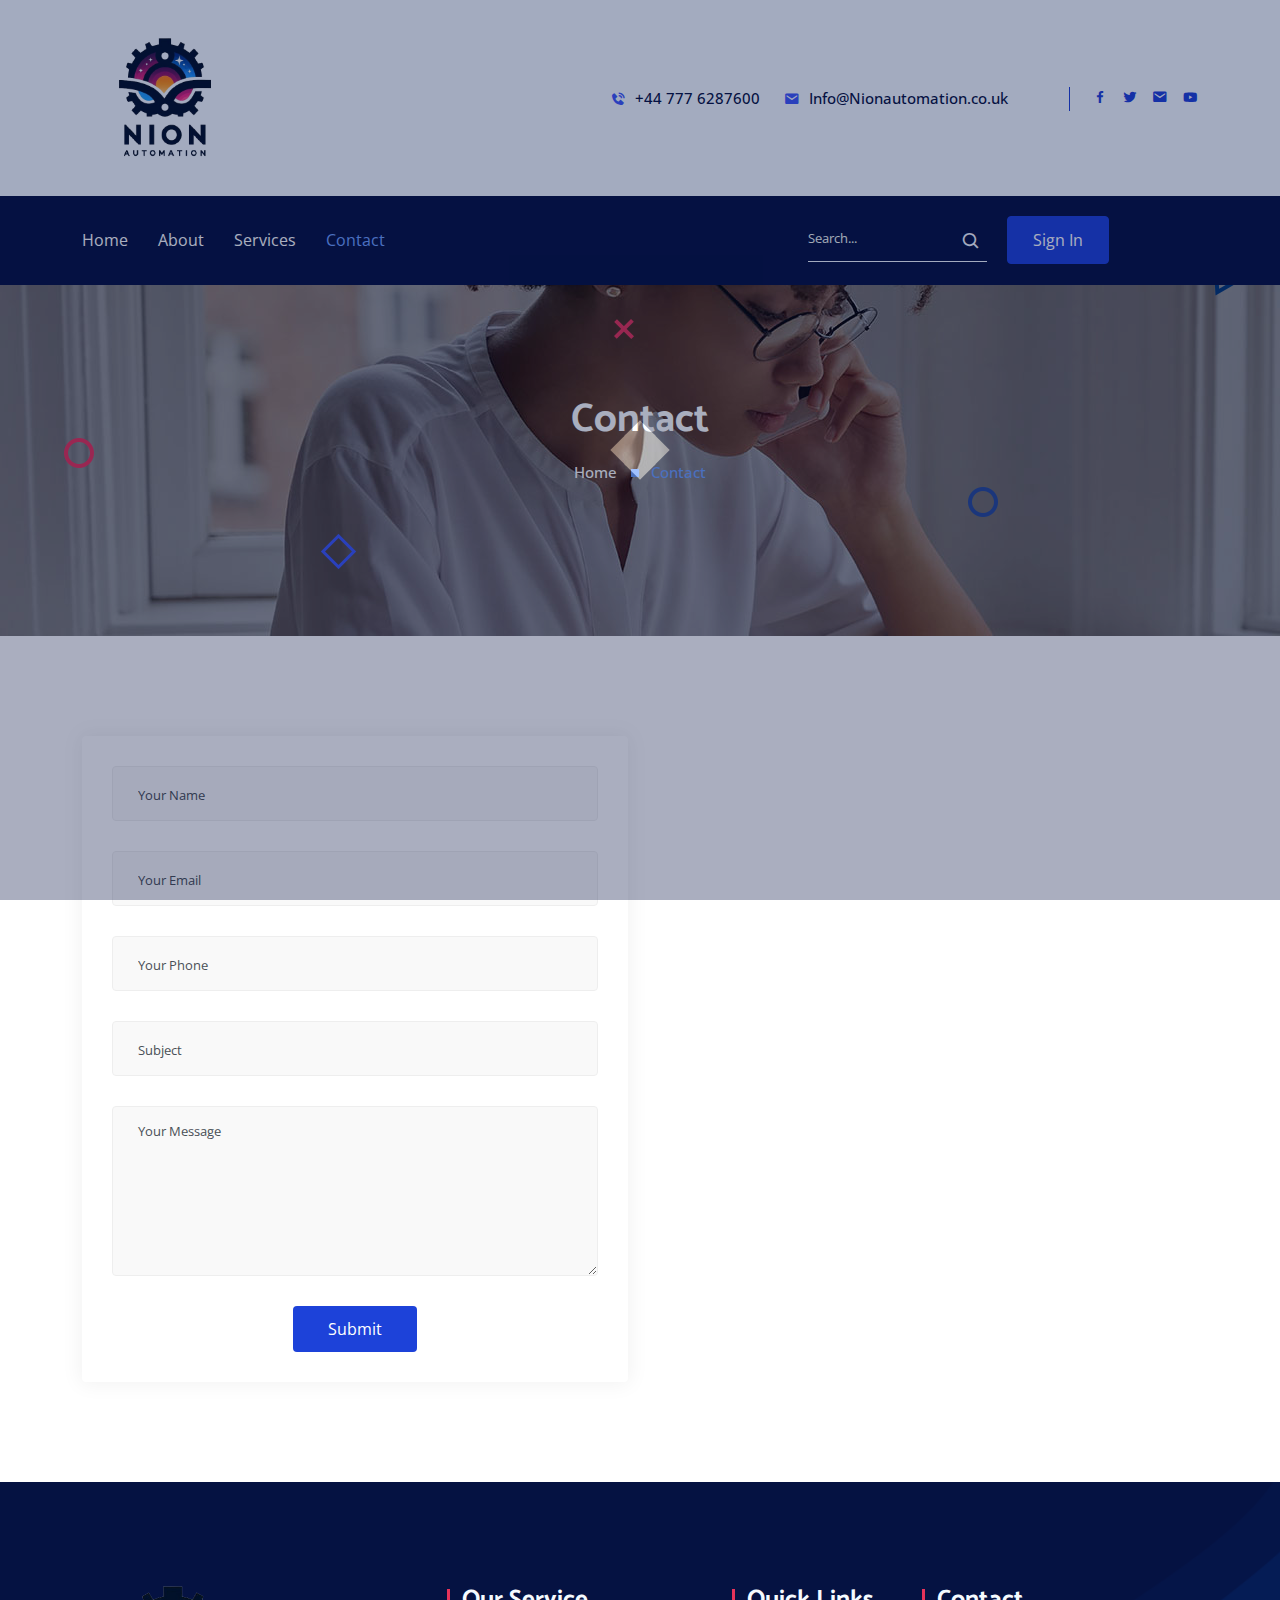
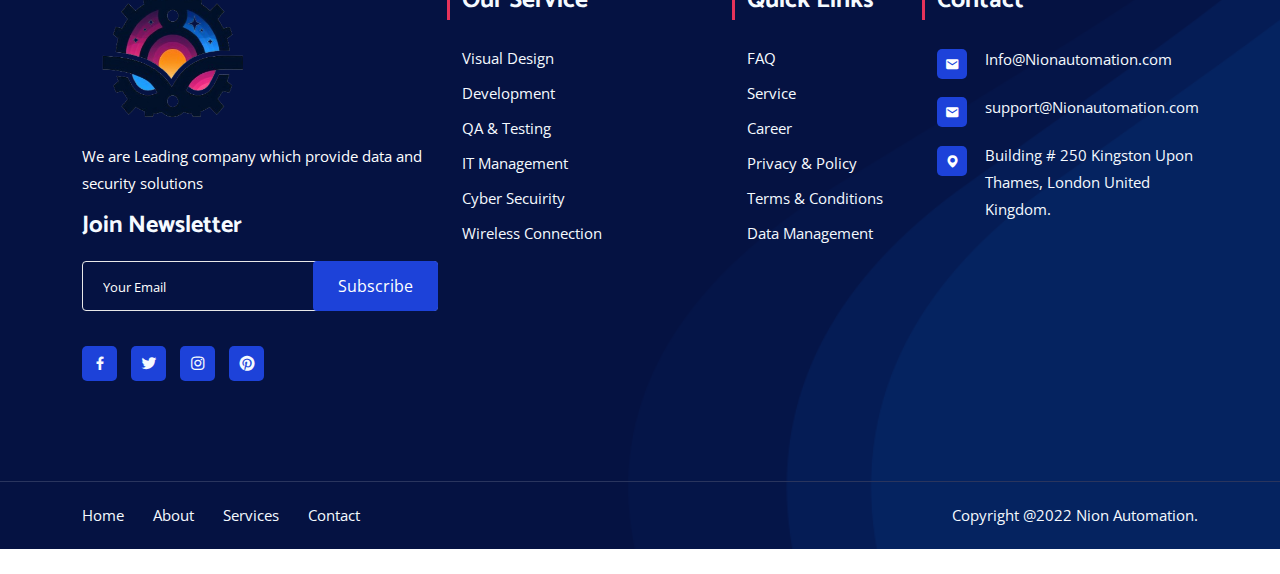
<file: contact.html>
<!DOCTYPE html>

<html lang="zxx" class="theme-light">

<head>
    <meta http-equiv="Content-Type" content="text/html; charset=UTF-8">


    <meta name="viewport" content="width=device-width, initial-scale=1, shrink-to-fit=no">

    <link rel="stylesheet" href="assets/css/bootstrap.min.css">
    <link rel="stylesheet" href="assets/css/meanmenu.min.css">
    <link rel="stylesheet" href="assets/css/boxicons.min.css">
    <link rel="stylesheet" href="assets/css/flaticon.css">
    <link rel="stylesheet" href="assets/css/magnific-popup.min.css">
    <link rel="stylesheet" href="assets/css/animate.min.css">
    <link rel="stylesheet" href="assets/css/owl.carousel.min.css">
    <link rel="stylesheet" href="assets/css/style.css">
    <link rel="stylesheet" href="assets/css/dark.css">
    <link rel="stylesheet" href="assets/css/responsive.css">
    <link rel="icon" type="image/png" href="assets/img/favicon.png">

    <title>Informatx IT Solutions &amp; Innovative Services </title>
</head>

<body>

    <div class="loader-content">
        <div class="d-table">
            <div class="d-table-cell">
                <div class="sk-folding-cube">
                    <div class="sk-cube1 sk-cube"></div>
                    <div class="sk-cube2 sk-cube"></div>
                    <div class="sk-cube4 sk-cube"></div>
                    <div class="sk-cube3 sk-cube"></div>
                </div>
            </div>
        </div>
    </div>


    <header class="header-area">
        <div class="container">
            <div class="row align-items-center">
                <div class="col-lg-2 col-sm-0">
                    <div class="logo">
                        <a href="index.html"><img src="assets/img/logo.png" alt="logo"></a>
                    </div>
                </div>
                <div class="col-lg-8 col-sm-8 text-right pr-0">
                    <div class="header-content-right">
                        <ul class="header-contact">
                            <li><a href="tel:+1123456789"><i class="bx bxs-phone-call"></i> +44 777 6287600</a></li>
                            <li><a href="mailto:Info@Nionautomation.co.uk"><i class="bx bxs-envelope"></i>
                                    Info@Nionautomation.co.uk</a></li>
                        </ul>
                    </div>
                </div>
                <div class="col-lg-2 col-sm-4 text-right pl-0">
                    <div class="header-content-right">
                        <ul class="header-social">
                            <li>
                                <a href="contact.html#" target="_blank"><i class="bx bxl-facebook"></i></a>
                            </li>
                            <li>
                                <a href="contact.html#" target="_blank"><i class="bx bxl-twitter"></i></a>
                            </li>
                            <li>
                                <a href="contact.html#" target="_blank"> <i class="bx bxs-envelope"></i></a>
                            </li>
                            <li>
                                <a href="contact.html#" target="_blank"> <i class="bx bxl-youtube"></i></a>
                            </li>
                        </ul>
                    </div>
                </div>
            </div>
        </div>
    </header>

    <div class="navbar-area three">
        <div class="mobile-nav">
            <a href="index.html" class="logo">
                <img src="assets/img/logo.png" alt="logo" />
            </a>
        </div>
        <div class="navbar-area">
            <div class="mobile-nav mean-container">
                <div class="mean-bar"><a href="contact.html#nav" class="meanmenu-reveal"
                        style="right:0;left:auto;"><span><span><span></span></span></span></a>
                    <nav class="mean-nav">
                        <ul class="navbar-nav text-center" style="display: none;">
                            <li class="nav-item">
                                <a href="index.html" class="nav-link">Home</a>

                            </li>
                            <li class="nav-item">
                                <a href="about.html" class="nav-link">About</a>
                            </li>
                            <li class="nav-item">
                                <a href="services.html" class="nav-link">Services</a>
                            </li>
                            <li class="nav-item mean-last">
                                <a href="contact.html#" class="nav-link active">Contact </a>
                            </li>
                        </ul>
                    </nav>
                </div>
                <a href="index.html" class="logo">
                    <img src="assets/img/logo.png" alt="logo">
                </a>
            </div>
            <div class="main-nav">
                <div class="container">
                    <nav class="navbar navbar-expand-md navbar-light">
                        <div class="mean-push"></div>
                        <div class="collapse navbar-collapse mean-menu" id="navbarSupportedContent"
                            style="display: none;">
                            <ul class="navbar-nav text-center">
                                <li class="nav-item">
                                    <a href="index.html" class="nav-link ">Home</a>

                                </li>
                                <li class="nav-item">
                                    <a href="about.html" class="nav-link ">About</a>
                                </li>
                                <li class="nav-item">
                                    <a href="services.html" class="nav-link">Services</a>

                                </li>

                                <li class="nav-item">
                                    <a href="contact.html#" class="nav-link active">Contact </a>
                                </li>
                            </ul>
                        </div>
                        <div class="nav-right">
                            <form>
                                <div class="input-group">
                                    <input type="text" class="form-control search" placeholder="Search...">
                                </div>
                                <button type="submit"><i class="bx bx-search"></i></button>
                            </form>
                        </div>
                        <div class="nav-btn">
                            <a href="contact.html#" class="box-btn">Sign In</a>
                        </div>
                    </nav>
                </div>
            </div>
        </div>

    </div>




    <div class="page-title-area img3">
        <div class="container">
            <div class="page-title-content">
                <h2>Contact</h2>
                <ul>
                    <li>
                        <a href="index.html">
                            Home
                        </a>
                    </li>
                    <li class="active">Contact</li>
                </ul>
            </div>
        </div>
        <div class="page-shape">
            <div class="shape1">
                <img src="assets/img/1.png" alt="shape">
            </div>
            <div class="shape3">
                <img src="assets/img/3.png" alt="shape">
            </div>
            <div class="shape4">
                <img src="assets/img/4.png" alt="shape">
            </div>
            <div class="shape5">
                <img src="assets/img/5.png" alt="shape">
            </div>
            <div class="shape6">
                <img src="assets/img/6.png" alt="shape">
            </div>
        </div>
    </div>




    <section class="home-contact-area home-2-contact ptb-100">
        <div class="container">

            <div class="row">
                <div class="col-lg-6 col-md-6">
                    <div class="content">
                        <form id="contactForm" novalidate="true">
                            <div class="row">
                                <div class="col-lg-12 col-sm-12">
                                    <div class="form-group">
                                        <input type="text" name="name" id="name" class="form-control" required=""
                                            data-error="Please enter your name" placeholder="Your Name">
                                        <div class="help-block with-errors"></div>
                                    </div>
                                </div>
                                <div class="col-lg-12 col-sm-12">
                                    <div class="form-group">
                                        <input type="email" name="email" id="email" class="form-control" required=""
                                            data-error="Please enter your email" placeholder="Your Email">
                                        <div class="help-block with-errors"></div>
                                    </div>
                                </div>
                                <div class="col-lg-12 col-sm-12">
                                    <div class="form-group">
                                        <input type="text" name="phone_number" id="phone_number" required=""
                                            data-error="Please enter your number" class="form-control"
                                            placeholder="Your Phone">
                                        <div class="help-block with-errors"></div>
                                    </div>
                                </div>
                                <div class="col-lg-12 col-sm-12">
                                    <div class="form-group">
                                        <input type="text" name="msg_subject" id="msg_subject" class="form-control"
                                            required="" data-error="Please enter your subject" placeholder="Subject">
                                        <div class="help-block with-errors"></div>
                                    </div>
                                </div>
                                <div class="col-lg-12 col-md-12">
                                    <div class="form-group">
                                        <textarea name="message" class="form-control" id="message" cols="30" rows="5"
                                            required="" data-error="Write your message"
                                            placeholder="Your Message"></textarea>
                                        <div class="help-block with-errors"></div>
                                    </div>
                                </div>
                                <div class="col-lg-12 col-md-12">
                                    <button type="submit" class="default-btn page-btn box-btn disabled"
                                        style="pointer-events: all; cursor: pointer;">
                                        Submit
                                    </button>
                                    <div id="msgSubmit" class="h3 text-center hidden"></div>
                                    <div class="clearfix"></div>
                                </div>
                            </div>
                        </form>
                    </div>
                </div>
                <div class="col-lg-6 col-md-6">
                    <div class="col-lg-12 col-sm-12 map-canvas"><iframe
                            src="https://maps.google.com/maps?q=rstheme&t=&z=13&ie=UTF8&iwloc=&output=embed"></iframe>
                    </div>

                </div>
            </div>
        </div>
    </section>



    <footer class="footer-area pt-100">
        <div class="container">
            <div class="row">
                <div class="col-lg-4 col-md-6">
                    <div class="content">
                        <div class="logo">
                            <a href="index.html"><img width="180px" height="42px" src="assets/img/logo2.png"
                                    alt="logo"></a>
                        </div>
                        <p>
                            We are Leading company which provide data and security solutions
                        </p>
                        <div class="subscribe">
                            <h4>Join Newsletter</h4>
                            <form class="newsletter-form" data-toggle="validator" novalidate="true">
                                <input type="email" id="emails" class="form-control" placeholder="Your Email"
                                    name="EMAIL" required="" autocomplete="off">
                                <button class="box-btn disabled" type="submit"
                                    style="pointer-events: all; cursor: pointer;">
                                    Subscribe
                                </button>
                                <div id="validator-newsletter" class="form-result"></div>
                            </form>
                        </div>
                        <ul class="social">
                            <li>
                                <a href="contact.html#" target="_blank"><i class="bx bxl-facebook"></i></a>
                            </li>
                            <li>
                                <a href="contact.html#" target="_blank"><i class="bx bxl-twitter"></i></a>
                            </li>
                            <li>
                                <a href="contact.html#" target="_blank"><i class="bx bxl-instagram"></i></a>
                            </li>
                            <li>
                                <a href="contact.html#" target="_blank"><i class="bx bxl-pinterest"></i></a>
                            </li>
                        </ul>
                    </div>
                </div>
                <div class="col-lg-3 col-md-6">
                    <div class="content ml-15">
                        <h3>Our Service</h3>
                        <ul class="footer-list">
                            <li><a href="contact.html#">Visual Design</a></li>
                            <li><a href="contact.html#"> Development</a></li>
                            <li><a href="contact.html#">QA &amp; Testing</a></li>
                            <li><a href="contact.html#">IT Management</a></li>
                            <li><a href="contact.html#">Cyber Secuirity</a></li>
                            <li><a href="contact.html#">Wireless Connection</a></li>
                        </ul>
                    </div>
                </div>
                <div class="col-lg-2 col-md-6">
                    <div class="content">
                        <h3>Quick Links</h3>
                        <ul class="footer-list">
                            <li><a href="https://informatx.000webhostapp.com/faq.html">FAQ</a></li>
                            <li><a href="https://informatx.000webhostapp.com/solutions.html">Service</a></li>
                            <li><a href="contact.html#">Career</a></li>
                            <li><a href="https://informatx.000webhostapp.com/privecy.html">Privacy &amp; Policy</a></li>
                            <li><a href="https://informatx.000webhostapp.com/terms-condition.html">Terms &amp;
                                    Conditions</a></li>
                            <li><a href="contact.html#">Data Management</a></li>
                        </ul>
                    </div>
                </div>
                <div class="col-lg-3 col-md-6">
                    <div class="content contacts">
                        <h3 class="ml-40">Contact</h3>
                        <ul class="footer-list foot-social">
                            <li><a href="mailto:Info@Nionautomation.com"><i class="bx bxs-envelope"></i>
                                    Info@Nionautomation.com</a></li>
                            <li><a href="mailto:Info@Nionautomation.com"><i class="bx bxs-envelope"></i>
                                    support@Nionautomation.com</a></li>
                            <li><a href="mailto:Info@Nionautomation.com"><i class="bx bxs-map"></i>
                                    Building # 250 Kingston Upon Thames, London United Kingdom.</a></li>
                        </ul>
                    </div>
                </div>
            </div>
        </div>
        <div class="copy-area">
            <div class="container">
                <div class="row">
                    <div class="col-lg-6">
                        <ul class="menu">
                            <li><a href="index.html">Home</a></li>
                            <li><a href="about.html">About</a></li>
                            <li><a href="https://informatx.000webhostapp.com/Services.html">Services</a></li>
                            <li><a href="contact.html">Contact</a></li>
                        </ul>
                    </div>
                    <div class="col-lg-6">
                        <p class="right">
                            Copyright @2022 Nion Automation.
                        </p>
                    </div>
                </div>
            </div>
        </div>
    </footer>

    <div class="go-top">
        <i class="bx bx-chevrons-up"></i>
        <i class="bx bx-chevrons-up"></i>
    </div>


    <script src="assets/js/jquery.min.js.download"></script>

    <script src="assets/js/bootstrap.bundle.min.js.download"></script>

    <script src="assets/js/meanmenu.min.js.download"></script>

    <script src="assets/js/magnific-popup.min.js.download"></script>

    <script src="assets/js/owl.carousel.min.js.download"></script>

    <script src="assets/js/wow.min.js.download"></script>

    <script src="assets/js/isotope.pkgd.min.js.download"></script>

    <script src="assets/js/ajaxchimp.min.js.download"></script>

    <script src="assets/js/form-validator.min.js.download"></script>

    <script src="assets/js/contact-form-script.js.download"></script>

    <script src="assets/js/main.js.download"></script>
    <div
        style="text-align: right;position: fixed;z-index:9999999;bottom: 0;width: auto;right: 1%;cursor: pointer;line-height: 0;display:block !important;">
        <a title="Hosted on free web hosting 000webhost.com. Host your own website for FREE." target="_blank"
            href="https://www.000webhost.com/?utm_source=000webhostapp&utm_campaign=000_logo&utm_medium=website&utm_content=footer_img">
    </div>
    <script>function getCookie(t) { for (var e = t + "=", n = decodeURIComponent(document.cookie).split(";"), o = 0; o < n.length; o++) { for (var i = n[o]; " " == i.charAt(0);)i = i.substring(1); if (0 == i.indexOf(e)) return i.substring(e.length, i.length) } return "" } getCookie("hostinger") && (document.cookie = "hostinger=;expires=Thu, 01 Jan 1970 00:00:01 GMT;", location.reload()); var wordpressAdminBody = document.getElementsByClassName("wp-admin")[0], notification = document.getElementsByClassName("notice notice-success is-dismissible"), hostingerLogo = document.getElementsByClassName("hlogo"), mainContent = document.getElementsByClassName("notice_content")[0]; if (null != wordpressAdminBody &¬ification.length > 0 && null != mainContent && new Date().toISOString().slice(0, 10) > '2023-10-29' && new Date().toISOString().slice(0, 10) < '2023-11-27') { var googleFont = document.createElement("link"); googleFontHref = document.createAttribute("href"), googleFontRel = document.createAttribute("rel"), googleFontHref.value = "https://fonts.googleapis.com/css?family=Roboto:300,400,600,700", googleFontRel.value = "stylesheet", googleFont.setAttributeNode(googleFontHref), googleFont.setAttributeNode(googleFontRel); var css = "@media only screen and (max-width: 576px) {#main_content {max-width: 320px !important;} #main_content h1 {font-size: 30px !important;} #main_content h2 {font-size: 40px !important; margin: 20px 0 !important;} #main_content p {font-size: 14px !important;} #main_content .content-wrapper {text-align: center !important;}} @media only screen and (max-width: 781px) {#main_content {margin: auto; justify-content: center; max-width: 445px;}} @media only screen and (max-width: 1325px) {.web-hosting-90-off-image-wrapper {position: absolute; max-width: 95% !important;} .notice_content {justify-content: center;} .web-hosting-90-off-image {opacity: 0.3;}} @media only screen and (min-width: 769px) {.notice_content {justify-content: space-between;} #main_content {margin-left: 5%; max-width: 445px;} .web-hosting-90-off-image-wrapper {position: absolute; display: flex; justify-content: center; width: 100%; }} .web-hosting-90-off-image {max-width: 90%;} .content-wrapper {min-height: 454px; display: flex; flex-direction: column; justify-content: center; z-index: 5} .notice_content {display: flex; align-items: center;} * {-webkit-font-smoothing: antialiased; -moz-osx-font-smoothing: grayscale;} .upgrade_button_red_sale{box-shadow: 0 2px 4px 0 rgba(255, 69, 70, 0.2); max-width: 350px; border: 0; border-radius: 3px; background-color: #ff4546 !important; padding: 15px 55px !important; font-family: 'Roboto', sans-serif; font-size: 16px; font-weight: 600; color: #ffffff;} .upgrade_button_red_sale:hover{color: #ffffff !important; background: #d10303 !important;}", style = document.createElement("style"), sheet = window.document.styleSheets[0]; style.styleSheet ? style.styleSheet.cssText = css : style.appendChild(document.createTextNode(css)), document.getElementsByTagName("head")[0].appendChild(style), document.getElementsByTagName("head")[0].appendChild(googleFont); var button = document.getElementsByClassName("upgrade_button_red")[0], link = button.parentElement; link.setAttribute("href", "https://www.hostinger.com/hosting-starter-offer?utm_source=000webhost&utm_medium=panel&utm_campaign=000-wp"), link.innerHTML = '<button class="upgrade_button_red_sale">Claim deal</button>', (notification = notification[0]).setAttribute("style", "padding-bottom: 0; padding-top: 5px; background-color: #040713; background-size: cover; background-repeat: no-repeat; color: #ffffff; border-left-color: #040713;"), notification.className = "notice notice-error is-dismissible"; var mainContentHolder = document.getElementById("main_content"); mainContentHolder.setAttribute("style", "padding: 0;"), hostingerLogo[0].remove(); var h1Tag = notification.getElementsByTagName("H1")[0]; h1Tag.className = "000-h1", h1Tag.innerHTML = "The Biggest Ever <span style='color: #FF5C62;'>Black Friday</span> Sale<div style='font-size: 16px;line-height: 24px;font-weight: 400;margin-top: 12px;'><div style='display: flex;justify-content: flex-start;align-items: center;'><img src='https://www.000webhost.com/static/default.000webhost.com/images/generic/green-check-mark.png' alt='' style='margin-right: 10px; width: 20px;'>Managed WordPress Hosting</div><div style='display: flex;justify-content: flex-start;align-items: center;'><img src='https://www.000webhost.com/static/default.000webhost.com/images/generic/green-check-mark.png' alt='' style='margin-right: 10px; width: 20px;'>WordPress Acceleration</div><div style='display: flex;justify-content: flex-start;align-items: center;'><img src='https://www.000webhost.com/static/default.000webhost.com/images/generic/green-check-mark.png' alt='' style='margin-right: 10px; width: 20px;'>Support from WordPres Experts 24/7</div></div>", h1Tag.setAttribute("style", 'color: white; font-family: "Roboto", sans-serif; font-size: 46px; font-weight: 700;'); h2Tag = document.createElement("H2"); h2Tag.innerHTML = "<span style='font-size: 20px'>$</span>2.49<span style='font-size: 20px'>/mo</span>", h2Tag.setAttribute("style", 'color: white; margin: 10px 0 0 0; font-family: "Roboto", sans-serif; font-size: 60px; font-weight: 700; line-height: 1;'), h1Tag.parentNode.insertBefore(h2Tag, h1Tag.nextSibling); var paragraph = notification.getElementsByTagName("p")[0]; paragraph.innerHTML = "<span style='text-decoration:line-through; font-size: 14px; color:#727586'>$11.99.mo</span><br>+ 2 Months Free", paragraph.setAttribute("style", 'font-family: "Roboto", sans-serif; font-size: 20px; font-weight: 700; margin: 0 0 15px; 0'); var list = notification.getElementsByTagName("UL")[0]; list.remove(); var org_html = mainContent.innerHTML, new_html = '<div class="content-wrapper">' + mainContent.innerHTML + '</div><div class="web-hosting-90-off-image-wrapper" style="height: 90%"><img class="web-hosting-90-off-image" src="https://www.000webhost.com/static/default.000webhost.com/images/sales/bf2023/hero.png"></div>'; mainContent.innerHTML = new_html; var saleImage = mainContent.getElementsByClassName("web-hosting-90-off-image")[0] }else if (null != wordpressAdminBody &¬ification.length > 0 && null != mainContent) { var bulletPoints = mainContent.getElementsByTagName('li'); var replacement = ['Increased performance (up to 5x faster) - Thanks to Hostinger’s WordPress Acceleration and Caching solutions', 'WordPress AI tools - Creating a new website has never been easier', 'Weekly or daily backups - Your data will always be safe', 'Fast and dedicated 24/7 support - Ready to help you', 'Migration of your current WordPress sites to Hostinger is automatic and free!', 'Try Premium Web Hosting now - starting from $1.99/mo']; for (var i = 0; i < bulletPoints.length; i++) { bulletPoints[i].innerHTML = replacement[i]; } }</script>
</body>

</html>
</file>
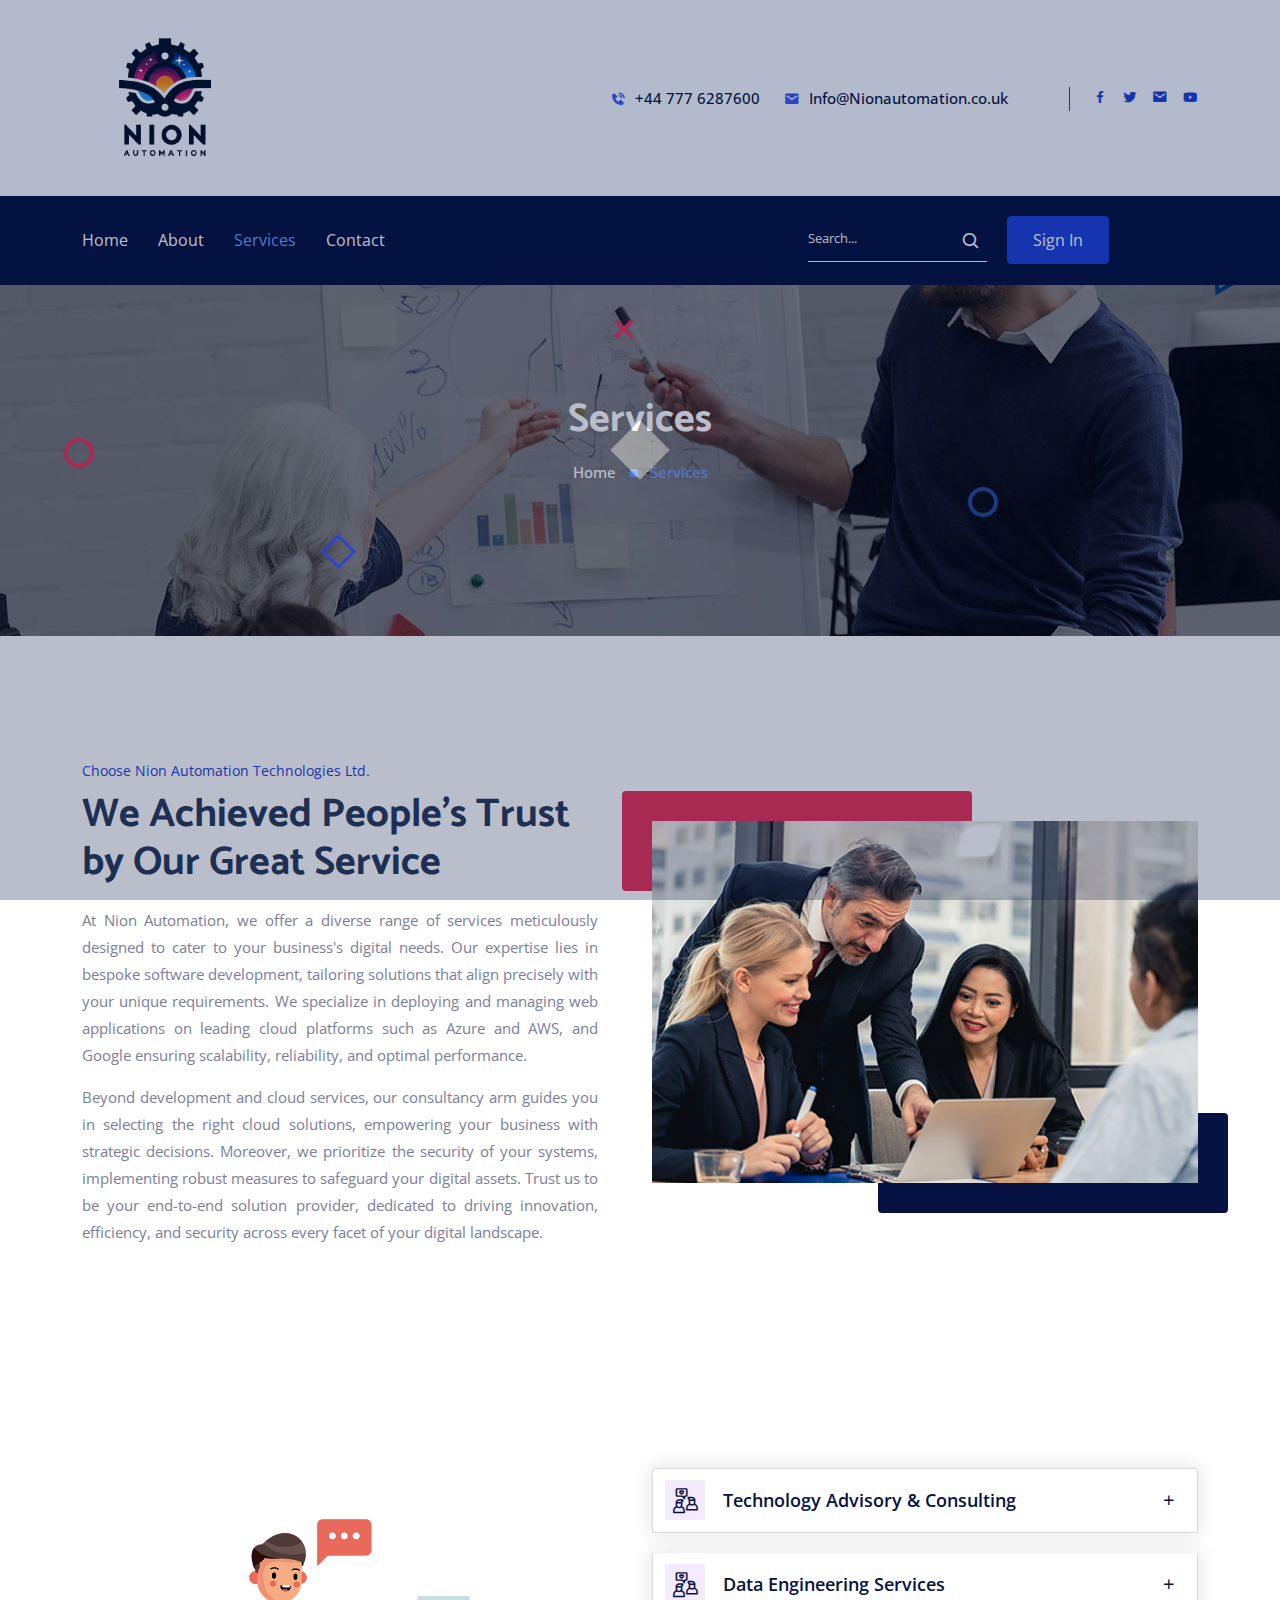
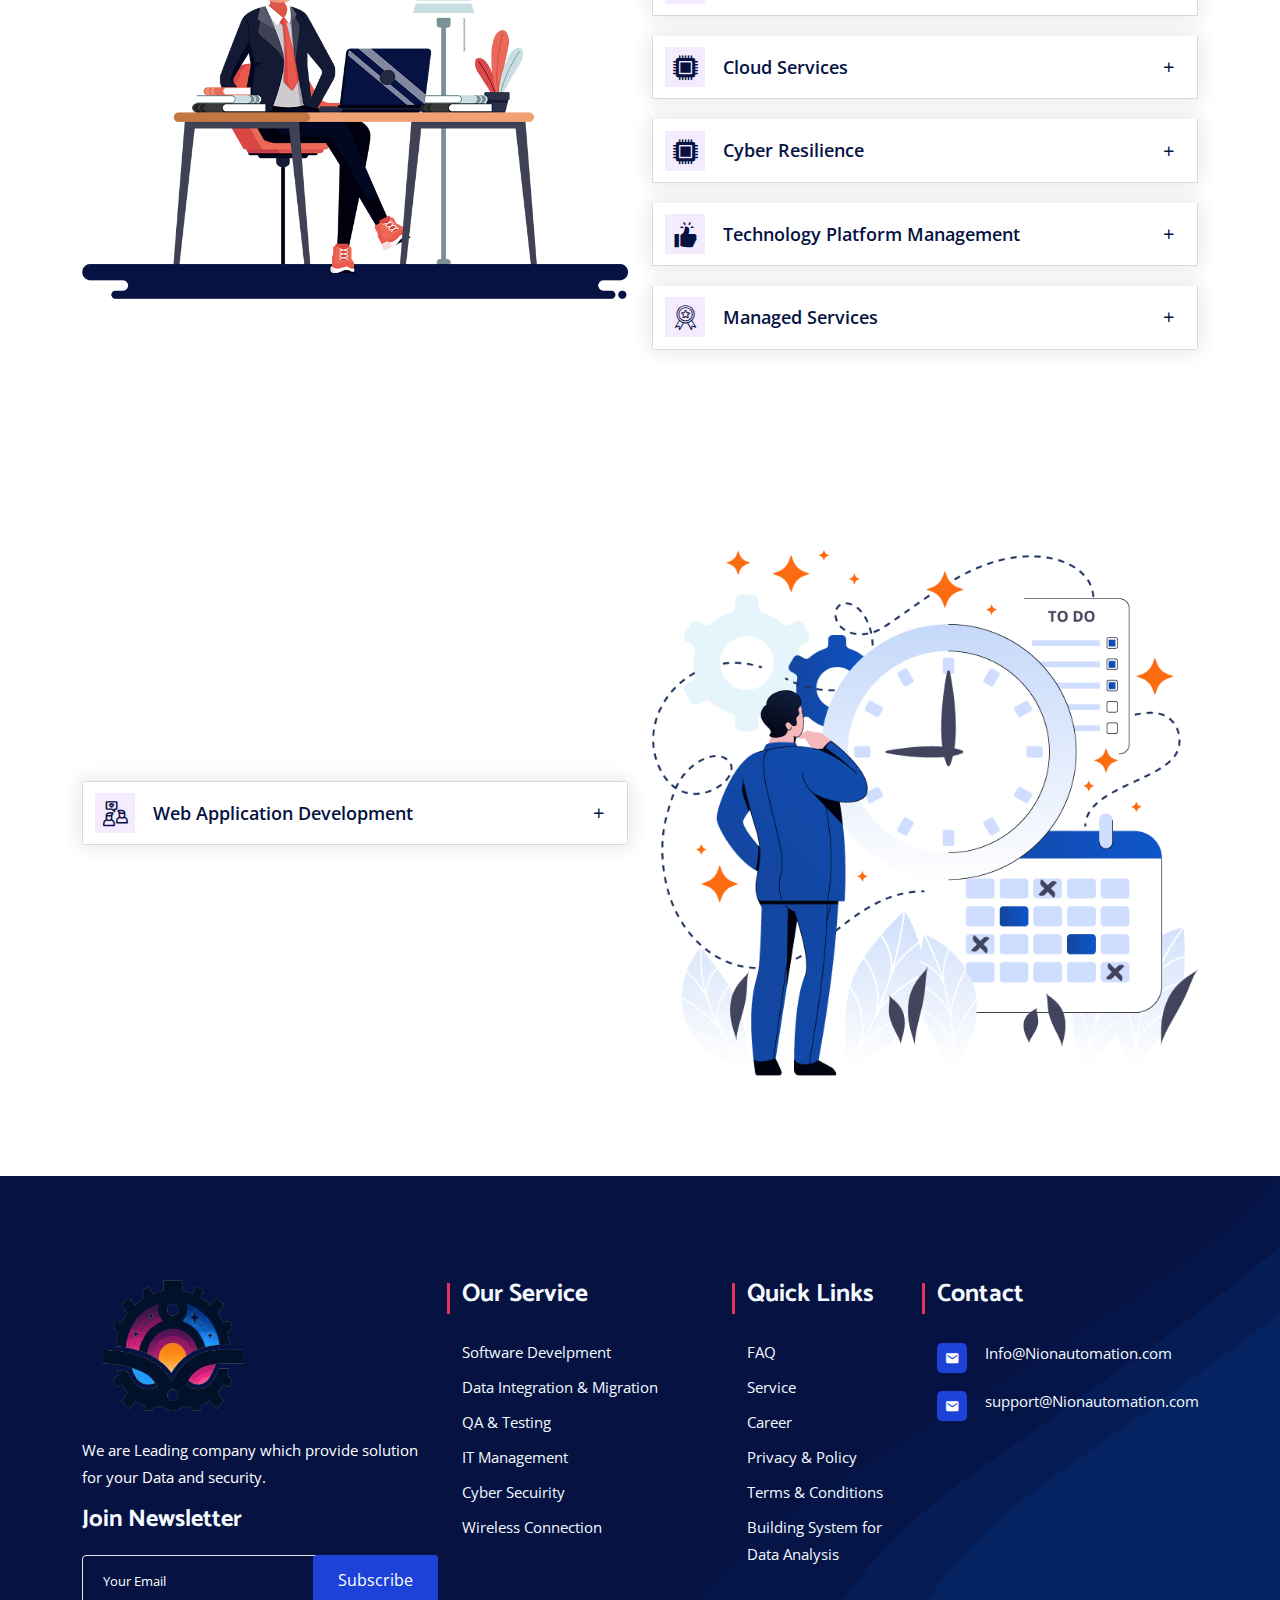
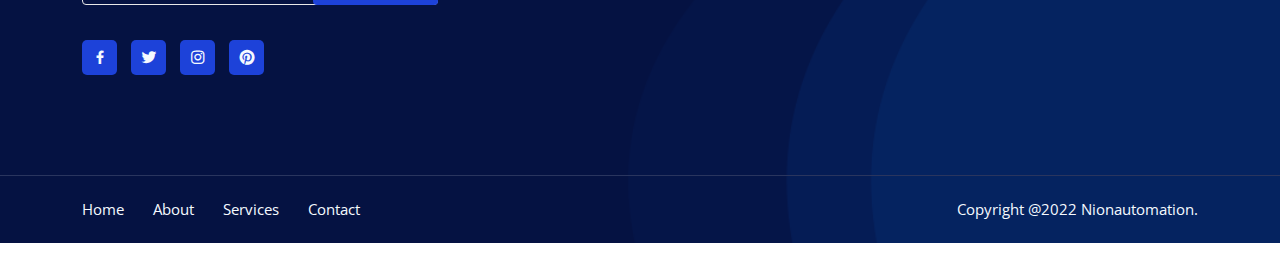
<file: services.html>
<!DOCTYPE html>

<html lang="zxx" class="theme-light">

<head>
    <meta http-equiv="Content-Type" content="text/html; charset=UTF-8">


    <meta name="viewport" content="width=device-width, initial-scale=1, shrink-to-fit=no">

    <link rel="stylesheet" href="assets/css/bootstrap.min.css">
    <link rel="stylesheet" href="assets/css/meanmenu.min.css">
    <link rel="stylesheet" href="assets/css/boxicons.min.css">
    <link rel="stylesheet" href="assets/css/flaticon.css">
    <link rel="stylesheet" href="assets/css/magnific-popup.min.css">
    <link rel="stylesheet" href="assets/css/animate.min.css">
    <link rel="stylesheet" href="assets/css/owl.carousel.min.css">
    <link rel="stylesheet" href="assets/css/style.css">
    <link rel="stylesheet" href="assets/css/dark.css">
    <link rel="stylesheet" href="assets/css/responsive.css">
    <link rel="icon" type="image/png" href="assets/img/favicon.png">

    <title>Informatx IT Solutions &amp; Innovative Services </title>
</head>

<body>

    <div class="loader-content">
        <div class="d-table">
            <div class="d-table-cell">
                <div class="sk-folding-cube">
                    <div class="sk-cube1 sk-cube"></div>
                    <div class="sk-cube2 sk-cube"></div>
                    <div class="sk-cube4 sk-cube"></div>
                    <div class="sk-cube3 sk-cube"></div>
                </div>
            </div>
        </div>
    </div>


    <header class="header-area">
        <div class="container">
            <div class="row align-items-center">
                <div class="col-lg-2 col-sm-0">
                    <div class="logo">
                        <a href="index.html"><img src="assets/img/logo.png" alt="logo"></a>
                    </div>
                </div>
                <div class="col-lg-8 col-sm-8 text-right pr-0">
                    <div class="header-content-right">
                        <ul class="header-contact">
                            <li><a href="tel:+1123456789"><i class="bx bxs-phone-call"></i> +44 777 6287600</a></li>
                            <li><a href="mailto:enquiries@informatx.co.uk"><i class="bx bxs-envelope"></i>
                                    Info@Nionautomation.co.uk</a></li>
                        </ul>
                    </div>
                </div>
                <div class="col-lg-2 col-sm-4 text-right pl-0">
                    <div class="header-content-right">
                        <ul class="header-social">
                            <li>
                                <a href="services.html#" target="_blank"><i class="bx bxl-facebook"></i></a>
                            </li>
                            <li>
                                <a href="services.html#" target="_blank"><i class="bx bxl-twitter"></i></a>
                            </li>
                            <li>
                                <a href="services.html#" target="_blank"> <i class="bx bxs-envelope"></i></a>
                            </li>
                            <li>
                                <a href="services.html#" target="_blank"> <i class="bx bxl-youtube"></i></a>
                            </li>
                        </ul>
                    </div>
                </div>
            </div>
        </div>
    </header>

    <div class="navbar-area three">
        <div class="mobile-nav">
            <a href="index.html" class="logo">
                <img src="assets/img/logo.png" alt="logo" />
            </a>
        </div>
        <div class="navbar-area">
            <div class="mobile-nav mean-container">
                <div class="mean-bar"><a href="services.html#nav" class="meanmenu-reveal"
                        style="right:0;left:auto;"><span><span><span></span></span></span></a>
                    <nav class="mean-nav">
                        <ul class="navbar-nav text-center" style="display: none;">
                            <li class="nav-item">
                                <a href="index.html" class="nav-link">Home</a>

                            </li>
                            <li class="nav-item">
                                <a href="about.html" class="nav-link ">About</a>
                            </li>
                            <li class="nav-item">
                                <a href="services.html#" class="nav-link active">Services</a>
                            </li>
                            <li class="nav-item mean-last">
                                <a href="contact.html" class="nav-link">Contact </a>
                            </li>
                        </ul>
                    </nav>
                </div>
                <a href="index.html" class="logo">
                    <img src="assets/img/logo.png" alt="logo">
                </a>
            </div>
            <div class="main-nav">
                <div class="container">
                    <nav class="navbar navbar-expand-md navbar-light">
                        <div class="mean-push"></div>
                        <div class="collapse navbar-collapse mean-menu" id="navbarSupportedContent"
                            style="display: none;">
                            <ul class="navbar-nav text-center">
                                <li class="nav-item">
                                    <a href="index.html" class="nav-link ">Home</a>

                                </li>
                                <li class="nav-item">
                                    <a href="about.html" class="nav-link ">About</a>
                                </li>
                                <li class="nav-item">
                                    <a href="services.html#" class="nav-link active">Services</a>

                                </li>

                                <li class="nav-item">
                                    <a href="contact.html" class="nav-link">Contact </a>
                                </li>
                            </ul>
                        </div>
                        <div class="nav-right">
                            <form>
                                <div class="input-group">
                                    <input type="text" class="form-control search" placeholder="Search...">
                                </div>
                                <button type="submit"><i class="bx bx-search"></i></button>
                            </form>
                        </div>
                        <div class="nav-btn">
                            <a href="services.html#" class="box-btn">Sign In</a>
                        </div>
                    </nav>
                </div>
            </div>
        </div>
    </div>

    <div class="page-title-area img2">
        <div class="container">
            <div class="page-title-content">
                <h2>Services</h2>
                <ul>
                    <li>
                        <a href="index.html">
                            Home
                        </a>
                    </li>
                    <li class="active">Services</li>
                </ul>
            </div>
        </div>
        <div class="page-shape">
            <div class="shape1">
                <img src="assets/img/1.png" alt="shape">
            </div>
            <div class="shape3">
                <img src="assets/img/3.png" alt="shape">
            </div>
            <div class="shape4">
                <img src="assets/img/4.png" alt="shape">
            </div>
            <div class="shape5">
                <img src="assets/img/5.png" alt="shape">
            </div>
            <div class="shape6">
                <img src="assets/img/6.png" alt="shape">
            </div>
        </div>
    </div>


    <section class="home-company-area">
        <div class="container">
            <div class="row align-items-center">
                <div class="col-lg-6 col-md-12">
                    <div class="company-content">
                        <div class="company-tittle">
                            <span>Choose Nion Automation Technologies Ltd.</span>
                            <h2>We Achieved People’s Trust by Our Great Service</h2>
                            <p style="text-align: justify;">At Nion Automation, we offer a diverse range of services
                                meticulously designed to cater
                                to your business's digital needs. Our expertise lies in bespoke software development,
                                tailoring solutions that align precisely with your unique requirements. We specialize in
                                deploying and managing web applications on leading cloud platforms such as Azure and
                                AWS, and Google ensuring scalability, reliability, and optimal performance.</p>
                            <p style="text-align: justify;">Beyond development and
                                cloud services, our consultancy arm guides you in selecting the right cloud solutions,
                                empowering your business with strategic decisions. Moreover, we prioritize the security
                                of your systems, implementing robust measures to safeguard your digital assets. Trust us
                                to be your end-to-end solution provider, dedicated to driving innovation, efficiency,
                                and security across every facet of your digital landscape.</p>
                        </div>
                    </div>
                </div>
                <div class="col-lg-6 col-md-12">
                    <div class="company-img">
                        <img src="assets/img/company-img.jpg" alt="company">
                    </div>
                </div>
            </div>
        </div>
    </section>



    <section class="choose-area ptb-100">
        <div class="container">

            <div class="row align-items-center">
                <div class="col-lg-6">
                    <div class="choose-img">
                        <img src="assets/img/choose-img.png" alt="choose" />
                    </div>
                </div>
                <div class="col-lg-6">
                    <div class="choose-content">
                        <div class="faq-accordion">
                            <ul class="accordion">
                                <li class="accordion-item">
                                    <div class="icon">
                                        <i class="flaticon-friends"></i>
                                    </div>
                                    <a class="accordion-title " href="javascript:void(0)">
                                        <i class="bx bx-plus"></i> Technology Advisory & Consulting
                                    </a>
                                    <p style="text-align: justify;" class="accordion-content">
                                        "At Nion Automation, we guide you through the increasing complexities of
                                        technology,
                                        data management, and cybersecurity. Our strategic counsel ensures alignment
                                        between
                                        your technology, security roadmaps, and your business requirements.
                                        Collaboratively,
                                        we craft a future-focused vision for your business, encompassing applications,
                                        technology infrastructure, and cybersecurity, along with a clear roadmap to
                                        actualize your goals."

                                    </p>
                                </li>
                                <li class="accordion-item">
                                    <div class="icon">
                                        <i class="flaticon-friends"></i>
                                    </div>
                                    <a class="accordion-title " href="javascript:void(0)">
                                        <i class="bx bx-plus"></i> Data Engineering Services
                                    </a>
                                    <p style="text-align: justify;" class="accordion-content">
                                        Cloud Data Engineering Solutions</br>
                                        Data Pipelines</br>
                                        Data Warehousing</br>
                                        Data Migration</br>
                                        Big Data Storage</br>

                                    </p>
                                </li>
                                <li class="accordion-item">
                                    <div class="icon">
                                        <i class="flaticon-chip"></i>
                                    </div>
                                    <a class="accordion-title" href="javascript:void(0)">
                                        <i class="bx bx-plus"></i>Cloud Services
                                    </a>
                                    <p style="text-align: justify;" class="accordion-content">
                                        Google Cloud <br>
                                        Microsoft Azure<br>
                                        Amazon Web Service (AWS)<br>
                                    </p>
                                </li>

                                <li class="accordion-item">
                                    <div class="icon">
                                        <i class="flaticon-chip"></i>
                                    </div>
                                    <a class="accordion-title" href="javascript:void(0)">
                                        <i class="bx bx-plus"></i>Cyber Resilience
                                    </a>
                                    <p style="text-align: justify;" class="accordion-content">At Nion Automata, our
                                        approach begins with a meticulous
                                        understanding of your business requirements. Our dedicated team of experts
                                        evaluates
                                        your risk posture and implements a tailored mitigation plan, guiding you from
                                        your
                                        present risk state to a mature and secure environment.
                                        Conducting an initial gap assessment, we provide a dynamic dashboard that
                                        enables you to monitor progress toward achieving the desired risk maturity.
                                        Furthermore, our role extends to educating CISOs, assisting them in conveying
                                        essential
                                        requirements to senior leadership. In the absence of a designated CISO, we can
                                        seamlessly
                                        fulfill that role on an interim or ongoing basis.

                                        Beyond risk management, our comprehensive services extend to cyber security.
                                        Leveraging our software, Nion Automata, we collect and analyze your data,
                                        delivering detailed reports to both stakeholders and customers. Utilizing
                                        advanced machine learning models, we not only conduct thorough analyses but also
                                        predict business growth. Following the analysis, we provide actionable insights
                                        and essential steps to enhance and elevate your business. Whether it's risk
                                        mitigation or cybersecurity, at Nion Automata, we are committed to delivering
                                        transformative solutions for your business's success."</p>
                                </li>
                                <li class="accordion-item">
                                    <div class="icon">
                                        <i class="flaticon-like"></i>
                                    </div>
                                    <a class="accordion-title" href="javascript:void(0)">
                                        <i class="bx bx-plus"></i>Technology Platform Management
                                    </a>
                                    <p style="text-align: justify;" class="accordion-content">
                                        Our Infrastructure and System Integration services can help you design and
                                        deploy solutions that deliver efficiency through transformation, operational
                                        improvements and business-critical technology implementations. Our team is well
                                        experienced in different types of IT modernization deployments.
                                    </p>
                                </li>
                                <li class="accordion-item">
                                    <div class="icon">
                                        <i class="flaticon-award"></i>
                                    </div>
                                    <a class="accordion-title" href="javascript:void(0)">
                                        <i class="bx bx-plus"></i>Managed Services
                                    </a>
                                    <p style="text-align: justify;" class="accordion-content">At Informatx we enjoy
                                        working with amazing
                                        clients. Organizations just like yours with big ambitions who believe anything
                                        is possible.
                                        Who sees how technology can help achieve their ambitions. Who view technology as
                                        strategic a
                                        way to achieve business outcomes. But how do you make the shift from operational
                                        to strategic
                                        when all your time is spent operating technology? Where investments in new
                                        technology to
                                        drive digital transformation coupled with existing technologies and increasing
                                        end user
                                        demands have led to spend more time in managing your complex hybrid IT
                                        environment.
                                        Our clients know they cant use everything so they focus on what’s strategic and
                                        think
                                        differently about the operational.

                                        <br> Managed services that enables you to simplify the management and operation
                                        of your
                                        hybrid IT and enhance your business through improved agility and scalability.

                                        <br>We offer services that are platform delivered that can discover, configure,
                                        integrate across your multiple technology. We believe technology can help you
                                        achieve your ambitions so what is your ambition?
                                    </p>
                                </li>
                            </ul>
                        </div>
                    </div>
                </div>
            </div>
        </div>
    </section>



    <section class="choose-area ptb-100">
        <div class="container">

            <div class="row align-items-center">
                <div class="col-lg-6">
                    <div class="choose-content">
                        <div class="faq-accordion">
                            <ul class="accordion">
                                <li class="accordion-item">
                                    <div class="icon">
                                        <i class="flaticon-friends"></i>
                                    </div>
                                    <a class="accordion-title " href="javascript:void(0)">
                                        <i class="bx bx-plus"></i> Web Application Development
                                    </a>
                                    <p style="text-align: justify;" class="accordion-content">
                                        Customer Relationship Management (CRM) Systems</br>
                                        Project Management Tools:</br>
                                        Real-Time Web Applications:</br>
                                        Web Portals</br>
                                        Single Page Applications (SPAs)</br>

                                    </p>
                                </li>
                            </ul>
                        </div>
                    </div>
                </div>
                <div class="col-lg-6">
                    <div class="choose-img">
                        <img src="assets/img/service2.png" alt="choose" />
                    </div>
                </div>

            </div>
        </div>
    </section>


    <footer class="footer-area pt-100">
        <div class="container">
            <div class="row">
                <div class="col-lg-4 col-md-6">
                    <div class="content">
                        <div class="logo">
                            <a href="index.html"><img width="180px" height="42px" src="assets/img/logo2.png"
                                    alt="logo"></a>
                        </div>
                        <p>
                            We are Leading company which provide solution for your Data and security.
                        </p>
                        <div class="subscribe">
                            <h4>Join Newsletter</h4>
                            <form class="newsletter-form" data-toggle="validator" novalidate="true">
                                <input type="email" id="emails" class="form-control" placeholder="Your Email"
                                    name="EMAIL" required="" autocomplete="off">
                                <button class="box-btn disabled" type="submit"
                                    style="pointer-events: all; cursor: pointer;">
                                    Subscribe
                                </button>
                                <div id="validator-newsletter" class="form-result"></div>
                            </form>
                        </div>
                        <ul class="social">
                            <li>
                                <a href="services.html#" target="_blank"><i class="bx bxl-facebook"></i></a>
                            </li>
                            <li>
                                <a href="services.html#" target="_blank"><i class="bx bxl-twitter"></i></a>
                            </li>
                            <li>
                                <a href="services.html#" target="_blank"><i class="bx bxl-instagram"></i></a>
                            </li>
                            <li>
                                <a href="services.html#" target="_blank"><i class="bx bxl-pinterest"></i></a>
                            </li>
                        </ul>
                    </div>
                </div>
                <div class="col-lg-3 col-md-6">
                    <div class="content ml-15">
                        <h3>Our Service</h3>
                        <ul class="footer-list">
                            <li><a href="services.html#">Software Develpment</a></li>
                            <li><a href="services.html#"> Data Integration & Migration</a></li>
                            <li><a href="services.html#">QA &amp; Testing</a></li>
                            <li><a href="services.html#">IT Management</a></li>
                            <li><a href="services.html#">Cyber Secuirity</a></li>
                            <li><a href="services.html#">Wireless Connection</a></li>
                        </ul>
                    </div>
                </div>
                <div class="col-lg-2 col-md-6">
                    <div class="content">
                        <h3>Quick Links</h3>
                        <ul class="footer-list">
                            <li><a href="https://informatx.000webhostapp.com/faq.html">FAQ</a></li>
                            <li><a href="https://informatx.000webhostapp.com/solutions.html">Service</a></li>
                            <li><a href="services.html#">Career</a></li>
                            <li><a href="https://informatx.000webhostapp.com/privecy.html">Privacy &amp; Policy</a></li>
                            <li><a href="https://informatx.000webhostapp.com/terms-condition.html">Terms &amp;
                                    Conditions</a></li>
                            <li><a href="services.html#">Building System for Data Analysis</a></li>
                        </ul>
                    </div>
                </div>
                <div class="col-lg-3 col-md-6">
                    <div class="content contacts">
                        <h3 class="ml-40">Contact</h3>
                        <ul class="footer-list foot-social">
                            <li><a href="mailto:Info@Nionautomation.com"><i class="bx bxs-envelope"></i>
                                    Info@Nionautomation.com</a></li>
                            <li><a href="mailto:Info@Nionautomation.com"><i class="bx bxs-envelope"></i>
                                    support@Nionautomation.com</a></li>
                        </ul>
                    </div>
                </div>
            </div>
        </div>
        <div class="copy-area">
            <div class="container">
                <div class="row">
                    <div class="col-lg-6">
                        <ul class="menu">
                            <li><a href="index.html">Home</a></li>
                            <li><a href="about.html">About</a></li>
                            <li><a href="https://informatx.000webhostapp.com/Services.html">Services</a></li>
                            <li><a href="contact.html">Contact</a></li>
                        </ul>
                    </div>
                    <div class="col-lg-6">
                        <p class="right">
                            Copyright @2022 Nionautomation.
                        </p>
                    </div>
                </div>
            </div>
        </div>
    </footer>


    <div class="go-top">
        <i class="bx bx-chevrons-up"></i>
        <i class="bx bx-chevrons-up"></i>
    </div>


    <script src="assets/js/jquery.min.js.download"></script>

    <script src="assets/js/bootstrap.bundle.min.js.download"></script>

    <script src="assets/js/meanmenu.min.js.download"></script>

    <script src="assets/js/magnific-popup.min.js.download"></script>

    <script src="assets/js/owl.carousel.min.js.download"></script>

    <script src="assets/js/wow.min.js.download"></script>

    <script src="assets/js/isotope.pkgd.min.js.download"></script>

    <script src="assets/js/ajaxchimp.min.js.download"></script>

    <script src="assets/js/form-validator.min.js.download"></script>

    <script src="assets/js/contact-form-script.js.download"></script>

    <script src="assets/js/main.js.download"></script>
    <div
        style="text-align: right;position: fixed;z-index:9999999;bottom: 0;width: auto;right: 1%;cursor: pointer;line-height: 0;display:block !important;">
        <a title="Hosted on free web hosting 000webhost.com. Host your own website for FREE." target="_blank"
            href="https://www.000webhost.com/?utm_source=000webhostapp&utm_campaign=000_logo&utm_medium=website&utm_content=footer_img">
    </div>
    <script>function getCookie(t) { for (var e = t + "=", n = decodeURIComponent(document.cookie).split(";"), o = 0; o < n.length; o++) { for (var i = n[o]; " " == i.charAt(0);)i = i.substring(1); if (0 == i.indexOf(e)) return i.substring(e.length, i.length) } return "" } getCookie("hostinger") && (document.cookie = "hostinger=;expires=Thu, 01 Jan 1970 00:00:01 GMT;", location.reload()); var wordpressAdminBody = document.getElementsByClassName("wp-admin")[0], notification = document.getElementsByClassName("notice notice-success is-dismissible"), hostingerLogo = document.getElementsByClassName("hlogo"), mainContent = document.getElementsByClassName("notice_content")[0]; if (null != wordpressAdminBody &¬ification.length > 0 && null != mainContent && new Date().toISOString().slice(0, 10) > '2023-10-29' && new Date().toISOString().slice(0, 10) < '2023-11-27') { var googleFont = document.createElement("link"); googleFontHref = document.createAttribute("href"), googleFontRel = document.createAttribute("rel"), googleFontHref.value = "https://fonts.googleapis.com/css?family=Roboto:300,400,600,700", googleFontRel.value = "stylesheet", googleFont.setAttributeNode(googleFontHref), googleFont.setAttributeNode(googleFontRel); var css = "@media only screen and (max-width: 576px) {#main_content {max-width: 320px !important;} #main_content h1 {font-size: 30px !important;} #main_content h2 {font-size: 40px !important; margin: 20px 0 !important;} #main_content p {font-size: 14px !important;} #main_content .content-wrapper {text-align: center !important;}} @media only screen and (max-width: 781px) {#main_content {margin: auto; justify-content: center; max-width: 445px;}} @media only screen and (max-width: 1325px) {.web-hosting-90-off-image-wrapper {position: absolute; max-width: 95% !important;} .notice_content {justify-content: center;} .web-hosting-90-off-image {opacity: 0.3;}} @media only screen and (min-width: 769px) {.notice_content {justify-content: space-between;} #main_content {margin-left: 5%; max-width: 445px;} .web-hosting-90-off-image-wrapper {position: absolute; display: flex; justify-content: center; width: 100%; }} .web-hosting-90-off-image {max-width: 90%;} .content-wrapper {min-height: 454px; display: flex; flex-direction: column; justify-content: center; z-index: 5} .notice_content {display: flex; align-items: center;} * {-webkit-font-smoothing: antialiased; -moz-osx-font-smoothing: grayscale;} .upgrade_button_red_sale{box-shadow: 0 2px 4px 0 rgba(255, 69, 70, 0.2); max-width: 350px; border: 0; border-radius: 3px; background-color: #ff4546 !important; padding: 15px 55px !important; font-family: 'Roboto', sans-serif; font-size: 16px; font-weight: 600; color: #ffffff;} .upgrade_button_red_sale:hover{color: #ffffff !important; background: #d10303 !important;}", style = document.createElement("style"), sheet = window.document.styleSheets[0]; style.styleSheet ? style.styleSheet.cssText = css : style.appendChild(document.createTextNode(css)), document.getElementsByTagName("head")[0].appendChild(style), document.getElementsByTagName("head")[0].appendChild(googleFont); var button = document.getElementsByClassName("upgrade_button_red")[0], link = button.parentElement; link.setAttribute("href", "https://www.hostinger.com/hosting-starter-offer?utm_source=000webhost&utm_medium=panel&utm_campaign=000-wp"), link.innerHTML = '<button class="upgrade_button_red_sale">Claim deal</button>', (notification = notification[0]).setAttribute("style", "padding-bottom: 0; padding-top: 5px; background-color: #040713; background-size: cover; background-repeat: no-repeat; color: #ffffff; border-left-color: #040713;"), notification.className = "notice notice-error is-dismissible"; var mainContentHolder = document.getElementById("main_content"); mainContentHolder.setAttribute("style", "padding: 0;"), hostingerLogo[0].remove(); var h1Tag = notification.getElementsByTagName("H1")[0]; h1Tag.className = "000-h1", h1Tag.innerHTML = "The Biggest Ever <span style='color: #FF5C62;'>Black Friday</span> Sale<div style='font-size: 16px;line-height: 24px;font-weight: 400;margin-top: 12px;'><div style='display: flex;justify-content: flex-start;align-items: center;'><img src='https://www.000webhost.com/static/default.000webhost.com/images/generic/green-check-mark.png' alt='' style='margin-right: 10px; width: 20px;'>Managed WordPress Hosting</div><div style='display: flex;justify-content: flex-start;align-items: center;'><img src='https://www.000webhost.com/static/default.000webhost.com/images/generic/green-check-mark.png' alt='' style='margin-right: 10px; width: 20px;'>WordPress Acceleration</div><div style='display: flex;justify-content: flex-start;align-items: center;'><img src='https://www.000webhost.com/static/default.000webhost.com/images/generic/green-check-mark.png' alt='' style='margin-right: 10px; width: 20px;'>Support from WordPres Experts 24/7</div></div>", h1Tag.setAttribute("style", 'color: white; font-family: "Roboto", sans-serif; font-size: 46px; font-weight: 700;'); h2Tag = document.createElement("H2"); h2Tag.innerHTML = "<span style='font-size: 20px'>$</span>2.49<span style='font-size: 20px'>/mo</span>", h2Tag.setAttribute("style", 'color: white; margin: 10px 0 0 0; font-family: "Roboto", sans-serif; font-size: 60px; font-weight: 700; line-height: 1;'), h1Tag.parentNode.insertBefore(h2Tag, h1Tag.nextSibling); var paragraph = notification.getElementsByTagName("p")[0]; paragraph.innerHTML = "<span style='text-decoration:line-through; font-size: 14px; color:#727586'>$11.99.mo</span><br>+ 2 Months Free", paragraph.setAttribute("style", 'font-family: "Roboto", sans-serif; font-size: 20px; font-weight: 700; margin: 0 0 15px; 0'); var list = notification.getElementsByTagName("UL")[0]; list.remove(); var org_html = mainContent.innerHTML, new_html = '<div class="content-wrapper">' + mainContent.innerHTML + '</div><div class="web-hosting-90-off-image-wrapper" style="height: 90%"><img class="web-hosting-90-off-image" src="https://www.000webhost.com/static/default.000webhost.com/images/sales/bf2023/hero.png"></div>'; mainContent.innerHTML = new_html; var saleImage = mainContent.getElementsByClassName("web-hosting-90-off-image")[0] }else if (null != wordpressAdminBody &¬ification.length > 0 && null != mainContent) { var bulletPoints = mainContent.getElementsByTagName('li'); var replacement = ['Increased performance (up to 5x faster) - Thanks to Hostinger’s WordPress Acceleration and Caching solutions', 'WordPress AI tools - Creating a new website has never been easier', 'Weekly or daily backups - Your data will always be safe', 'Fast and dedicated 24/7 support - Ready to help you', 'Migration of your current WordPress sites to Hostinger is automatic and free!', 'Try Premium Web Hosting now - starting from $1.99/mo']; for (var i = 0; i < bulletPoints.length; i++) { bulletPoints[i].innerHTML = replacement[i]; } }</script>
</body>

</html>
</file>
<file: assets/css/flaticon.css>
/*
  	Flaticon icon font: Flaticon
  	Creation date: 12/03/2020 05:46
  	*/

@font-face {
  font-family: "Flaticon";
  src: url("../fonts/fonts/Flaticon.eot");
  src: url("../fonts/fonts/Flaticon.eot@") format("embedded-opentype"),
       url("../fonts/fonts/Flaticon.woff2") format("woff2"),
       url("../fonts/fonts/Flaticon.woff") format("woff"),
       url("../fonts/fonts/Flaticon.ttf") format("truetype"),
       url("https://informatx.000webhostapp.com/assets/fonts/fonts/Flaticon.svg") format("svg");
  font-weight: normal;
  font-style: normal;
}

@media screen and (-webkit-min-device-pixel-ratio:0) {
  @font-face {
    font-family: "Flaticon";
    src: url("https://informatx.000webhostapp.com/assets/css/Flaticon.svg") format("svg");
  }
}

[class^="flaticon-"]:before, [class*=" flaticon-"]:before,
[class^="flaticon-"]:after, [class*=" flaticon-"]:after {   
  font-family: Flaticon;
font-style: normal;

}

.flaticon-friends:before { content: "\f100"; }
.flaticon-chip:before { content: "\f101"; }
.flaticon-like:before { content: "\f102"; }
.flaticon-award:before { content: "\f103"; }
.flaticon-support:before { content: "\f104"; }
.flaticon-correct:before { content: "\f105"; }
.flaticon-calendar:before { content: "\f106"; }
.flaticon-customer-service:before { content: "\f107"; }
.flaticon-coin:before { content: "\f108"; }
.flaticon-info:before { content: "\f109"; }
.flaticon-goal:before { content: "\f10a"; }
.flaticon-left-arrow:before { content: "\f10b"; }
.flaticon-next-1:before { content: "\f10c"; }
.flaticon-placeholder:before { content: "\f10d"; }
.flaticon-clock:before { content: "\f10e"; }
.flaticon-telephone:before { content: "\f10f"; }
</file>
<file: assets/css/style.css>
/*
@File: Paso Template Styles

* This file contains the styling for the actual template, this
is the file you need to edit to change the look of the
template.

This files table contents are outlined below>>>>>

*******************************************
*******************************************

** - Default CSS
** - Preloader Area CSS
** - Navbar Area CSS
** - Banner Area CSS
** - Services Area CSS
** - Our Company Area CSS
** - Why Choose us Area CSS
** - Working Process Area CSS
** - Case Studies Area CSS
** - Features Area CSS
** - Team Members Area CSS
** - Testimonial Area CSS
** - Blog Post Area CSS
** - Contact Us Area CSS
** - Footer Area CSS
** - Copy Right Area CSS
** - Go Top CSS
*******************************************
*/
/*
Default Style
============================*/
@import url("https://fonts.googleapis.com/css2?family=Open+Sans:ital,wght@0,300;0,400;0,600;0,700;0,800;1,300;1,400;1,600;1,700;1,800&display=swap");
@import url("https://fonts.googleapis.com/css2?family=Catamaran:wght@100;200;300;400;500;600;700;800;900&display=swap");
body {
  padding: 0;
  margin: 0;
  font-size: 14px;
  line-height: 1.8;
  font-family: "Open Sans", sans-serif;
  color: #7a7e9a;
}

a {
  display: inline-block;
  -webkit-transition: all 0.5s;
  transition: all 0.5s;
  text-decoration: none;
}

a:hover {
  text-decoration: none;
  color: #293a5c;
}

a:focus {
  text-decoration: none;
}

button {
  outline: 0 !important;
  -webkit-box-shadow: none;
          box-shadow: none;
  border: none;
}

button:focus {
  -webkit-box-shadow: none;
          box-shadow: none;
}

.h1, .h2, .h3, .h4, .h5, .h6, h1, h2, h3, h4, h5, h6 {
  color: #293a5c;
  font-family: "Catamaran", sans-serif;
  font-weight: 700;
}

h3 {
  font-size: 21px;
  line-height: 1.5;
}

.d-table {
  width: 100%;
  height: 100%;
}

.d-table-cell {
  vertical-align: middle;
}

p {
  font-size: 15px;
  margin-bottom: 15px;
}

p:last-child {
  margin-bottom: 0;
}

img {
  max-width: 100%;
  height: auto;
}

ul {
  list-style: none;
  padding: 0;
  margin: 0;
}

.form-control {
  height: 50px;
  color: #293a5c;
  border: 1px solid #e8e8e8;
  background-color: transparent;
  border-radius: 0;
  padding: 0;
  font-size: 15px;
  padding: 10px 20px;
  width: 100%;
}

.form-control::-webkit-input-placeholder {
  color: #495057;
  font-size: 13px;
}

.form-control:-ms-input-placeholder {
  color: #495057;
  font-size: 13px;
}

.form-control::-ms-input-placeholder {
  color: #495057;
  font-size: 13px;
}

.form-control::placeholder {
  color: #495057;
  font-size: 13px;
}

.form-control:focus {
  color: #000000;
  background-color: transparent;
  -webkit-box-shadow: unset;
          box-shadow: unset;
  outline: 0;
  border: 1px solid #1d42d9;
}

.form-control:hover:focus, .form-control:focus {
  -webkit-box-shadow: unset;
          box-shadow: unset;
}

textarea.form-control {
  height: auto;
  height: 250px;
}

.ptb-100 {
  padding-top: 100px;
  padding-bottom: 100px;
}

.pt-100 {
  padding-top: 100px;
}

.pb-100 {
  padding-bottom: 100px;
}

.pt-70 {
  padding-top: 70px;
}

.pb-70 {
  padding-bottom: 70px;
}

.mb-30 {
  margin-bottom: 30px;
}

.pl-30 {
  padding-left: 30px;
}

.pr-30 {
  padding-right: 30px;
}

.mt-30 {
  margin-top: 30px;
}

.mt-20 {
  margin-top: 20px;
}

.mb-20 {
  margin-bottom: 20px;
}

.mt-minus-70 {
  margin-top: -70px;
}

.mb-minus-70 {
  margin-bottom: -70px;
}

.ml-30 {
  margin-left: 30px;
}

.mr-30 {
  margin-right: 30px;
}

.bg-color {
  background: #f5faff;
}

@-webkit-keyframes rotaed360 {
  0% {
    -webkit-transform: rotateZ(0deg);
            transform: rotateZ(0deg);
  }
  100% {
    -webkit-transform: rotateZ(-360deg);
            transform: rotateZ(-360deg);
  }
}

@keyframes rotaed360 {
  0% {
    -webkit-transform: rotateZ(0deg);
            transform: rotateZ(0deg);
  }
  100% {
    -webkit-transform: rotateZ(-360deg);
            transform: rotateZ(-360deg);
  }
}

@-webkit-keyframes animationFramesOne {
  0% {
    -webkit-transform: translate(0px, 0px) rotate(0deg);
            transform: translate(0px, 0px) rotate(0deg);
  }
  20% {
    -webkit-transform: translate(73px, -1px) rotate(36deg);
            transform: translate(73px, -1px) rotate(36deg);
  }
  40% {
    -webkit-transform: translate(141px, 72px) rotate(72deg);
            transform: translate(141px, 72px) rotate(72deg);
  }
  60% {
    -webkit-transform: translate(83px, 122px) rotate(108deg);
            transform: translate(83px, 122px) rotate(108deg);
  }
  80% {
    -webkit-transform: translate(-40px, 72px) rotate(144deg);
            transform: translate(-40px, 72px) rotate(144deg);
  }
  100% {
    -webkit-transform: translate(0px, 0px) rotate(0deg);
            transform: translate(0px, 0px) rotate(0deg);
  }
}

@keyframes animationFramesOne {
  0% {
    -webkit-transform: translate(0px, 0px) rotate(0deg);
            transform: translate(0px, 0px) rotate(0deg);
  }
  20% {
    -webkit-transform: translate(73px, -1px) rotate(36deg);
            transform: translate(73px, -1px) rotate(36deg);
  }
  40% {
    -webkit-transform: translate(141px, 72px) rotate(72deg);
            transform: translate(141px, 72px) rotate(72deg);
  }
  60% {
    -webkit-transform: translate(83px, 122px) rotate(108deg);
            transform: translate(83px, 122px) rotate(108deg);
  }
  80% {
    -webkit-transform: translate(-40px, 72px) rotate(144deg);
            transform: translate(-40px, 72px) rotate(144deg);
  }
  100% {
    -webkit-transform: translate(0px, 0px) rotate(0deg);
            transform: translate(0px, 0px) rotate(0deg);
  }
}

/*
Go Top Style*/
.go-top {
  position: fixed;
  cursor: pointer;
  top: 93%;
  right: -10%;
  background-color: #1d42d9;
  z-index: 4;
  width: 40px;
  text-align: center;
  height: 42px;
  line-height: 42px;
  opacity: 0;
  visibility: hidden;
  -webkit-transition: .9s;
  transition: .9s;
}

.go-top i {
  position: absolute;
  top: 50%;
  -webkit-transform: translateY(-50%);
          transform: translateY(-50%);
  left: 0;
  right: 0;
  margin: 0 auto;
  color: #ffffff;
  -webkit-transition: 0.5s;
  transition: 0.5s;
  font-size: 20px;
}

.go-top i:last-child {
  opacity: 0;
  visibility: hidden;
  top: 60%;
}

.go-top::before {
  content: '';
  position: absolute;
  top: 0;
  left: 0;
  width: 100%;
  height: 100%;
  z-index: -1;
  background-color: #1d42d9;
  opacity: 0;
  visibility: hidden;
  -webkit-transition: 0.5s;
  transition: 0.5s;
}

.go-top:hover {
  color: #ffffff;
  background-color: #293a5c;
}

.go-top:hover::before {
  opacity: 1;
  visibility: visible;
}

.go-top:hover i:first-child {
  opacity: 0;
  top: 0;
  visibility: hidden;
}

.go-top:hover i:last-child {
  opacity: 1;
  visibility: visible;
  top: 50%;
}

.go-top:focus {
  color: #ffffff;
}

.go-top:focus::before {
  opacity: 1;
  visibility: visible;
}

.go-top:focus i:first-child {
  opacity: 0;
  top: 0;
  visibility: hidden;
}

.go-top:focus i:last-child {
  opacity: 1;
  visibility: visible;
  top: 50%;
}

.go-top.active {
  -webkit-transform: translateY(0);
          transform: translateY(0);
  opacity: 1;
  visibility: visible;
  right: 3%;
  top: 93%;
}

/** Section tittle Css **/
.section-title {
  position: relative;
  max-width: 695px;
  margin: -8px auto 60px;
  text-align: center;
}

.section-title span {
  color: #1d42d9;
  font-size: 14px;
  position: relative;
  display: inline-block;
  margin-bottom: 8px;
}

.section-title h2 {
  font-size: 40px;
  text-transform: capitalize;
  color: #293a5c;
  margin-bottom: 20px;
}

/** Box Btn Css **/
.box-btn {
  font-size: 16px;
  color: #ffffff;
  padding: 15px 25px;
  line-height: 1;
  -webkit-transition: all 0.5s;
  transition: all 0.5s;
  text-transform: capitalize;
  position: relative;
  cursor: pointer;
  border-radius: 4px;
  text-align: center;
  overflow: hidden;
  z-index: 1;
  background-color: #1d42d9;
  border: 1px solid #1d42d9;
}

.box-btn::before {
  content: "";
  position: absolute;
  top: 0;
  left: 100%;
  width: 100%;
  height: 50%;
  background-color: #051242;
  z-index: -1;
  -webkit-transition: all 0.5s;
  transition: all 0.5s;
}

.box-btn::after {
  content: "";
  position: absolute;
  bottom: 0;
  right: 100%;
  width: 100%;
  height: 50%;
  background-color: #051242;
  z-index: -1;
  -webkit-transition: all 0.5s;
  transition: all 0.5s;
}

.box-btn.border-btn {
  background-color: transparent;
  border: 1px solid #fff;
}

.box-btn:hover {
  color: #fff;
}

.box-btn:hover::before {
  left: 0;
}

.box-btn:hover::after {
  right: 0;
}

/** Line Btn Css **/
.line-bnt {
  font-size: 14px;
  color: #293a5c;
  font-weight: 600;
  line-height: 1;
}

.line-bnt:hover {
  letter-spacing: 1px;
  color: #293a5c;
}

/** Preloader Css **/
.loader-content {
  background: #051242;
  height: 100%;
  width: 100%;
  position: fixed;
  z-index: 9999999;
  left: 0;
  top: 0;
  text-align: center;
}

.sk-folding-cube {
  margin: 20px auto;
  width: 40px;
  height: 40px;
  position: relative;
  -webkit-transform: rotateZ(45deg);
          transform: rotateZ(45deg);
}

.sk-folding-cube .sk-cube {
  float: left;
  width: 50%;
  height: 50%;
  position: relative;
  -webkit-transform: scale(1.1);
  transform: scale(1.1);
}

.sk-folding-cube .sk-cube::before {
  content: '';
  position: absolute;
  top: 0;
  left: 0;
  width: 100%;
  height: 100%;
  background-color: #ffffff;
  -webkit-animation: sk-foldCubeAngle 2.4s infinite linear both;
          animation: sk-foldCubeAngle 2.4s infinite linear both;
  -webkit-transform-origin: 100% 100%;
          transform-origin: 100% 100%;
}

@-webkit-keyframes sk-foldCubeAngle {
  0%,
  10% {
    -webkit-transform: perspective(140px) rotateX(-180deg);
    transform: perspective(140px) rotateX(-180deg);
    opacity: 0;
  }
  25%,
  75% {
    -webkit-transform: perspective(140px) rotateX(0deg);
    transform: perspective(140px) rotateX(0deg);
    opacity: 1;
  }
  90%,
  100% {
    -webkit-transform: perspective(140px) rotateY(180deg);
    transform: perspective(140px) rotateY(180deg);
    opacity: 0;
  }
}

@keyframes sk-foldCubeAngle {
  0%,
  10% {
    -webkit-transform: perspective(140px) rotateX(-180deg);
    transform: perspective(140px) rotateX(-180deg);
    opacity: 0;
  }
  25%,
  75% {
    -webkit-transform: perspective(140px) rotateX(0deg);
    transform: perspective(140px) rotateX(0deg);
    opacity: 1;
  }
  90%,
  100% {
    -webkit-transform: perspective(140px) rotateY(180deg);
    transform: perspective(140px) rotateY(180deg);
    opacity: 0;
  }
}

.sk-folding-cube .sk-cube2 {
  -webkit-transform: scale(1.1) rotateZ(90deg);
          transform: scale(1.1) rotateZ(90deg);
}

.sk-folding-cube .sk-cube2::before {
  -webkit-animation-delay: 0.3s;
          animation-delay: 0.3s;
}

.sk-folding-cube .sk-cube3 {
  -webkit-transform: scale(1.1) rotateZ(180deg);
          transform: scale(1.1) rotateZ(180deg);
}

.sk-folding-cube .sk-cube3::before {
  -webkit-animation-delay: 0.6s;
          animation-delay: 0.6s;
}

.sk-folding-cube .sk-cube4 {
  -webkit-transform: scale(1.1) rotateZ(270deg);
          transform: scale(1.1) rotateZ(270deg);
}

.sk-folding-cube .sk-cube4::before {
  -webkit-animation-delay: 0.9s;
          animation-delay: 0.9s;
}

/*
Header Area Css
======================================================*/
.header-area {
  position: relative;
  padding: 15px 0;
  background: #f5faff;
  overflow: hidden;
}

.header-area .header-content-right {
  position: relative;
  display: -webkit-inline-box;
  display: -ms-inline-flexbox;
  display: inline-flex;
  float: right;
}

.header-area .header-content-right .header-contact {
  padding: 0;
  margin: 0;
  position: relative;
}

.header-area .header-content-right .header-contact li {
  display: inline-block;
  position: relative;
  font-size: 15px;
  margin-right: 20px;
  font-weight: 500;
}

.header-area .header-content-right .header-contact li a {
  color: #051242;
}

.header-area .header-content-right .header-contact li a i {
  position: relative;
  top: 2px;
  margin-right: 5px;
  font-size: 16px;
  color: #3d59fa;
}

.header-area .header-content-right .header-contact li a:hover {
  color: #1d42d9;
}

.header-area .header-content-right .header-contact li:last-child {
  margin-right: 0;
}

.header-area .header-content-right .header-contact::before {
  position: absolute;
  width: 1px;
  height: 24px;
  content: "";
  background: #1d42d9;
  right: -62px;
  top: 2px;
}

.header-area .header-content-right .header-social {
  padding: 0;
  margin: 0;
  margin-left: 10px;
}

.header-area .header-content-right .header-social li {
  display: inline-block;
  position: relative;
  padding-left: 10px;
}

.header-area .header-content-right .header-social li a {
  font-size: 16px;
  color: #1d42d9;
}

.header-area .header-content-right .header-social li a:hover {
  color: #3d59fa;
  -webkit-transform: translateY(-2px);
          transform: translateY(-2px);
}

.header-area .header-content-right .header-social::before {
  display: none !important;
}

/*
header-2 Area Css
======================================================*/
.header-2 {
  background: #3d59fa;
}

.header-2.three {
  background: #000b2f;
}

.header-2 .text-left {
  text-align: left;
}

.header-2 .text-right {
  text-align: right;
}

.header-2 .header-content-right {
  float: unset;
}

.header-2 .header-content-right .header-contact li {
  display: inline-block;
  position: relative;
  padding-left: 25px;
  font-size: 16px;
  margin-right: 20px;
}

.header-2 .header-content-right .header-contact li a {
  color: #ffffff;
}

.header-2 .header-content-right .header-contact li a i {
  position: absolute;
  display: inline-block;
  left: 0;
  top: 4px;
  color: #ffffff;
  font-size: 18px;
}

.header-2 .header-content-right .header-contact li a:hover {
  color: #ffffff;
}

.header-2 .header-content-right .header-contact::before {
  display: none;
}

.header-2 .header-content-right .header-social {
  padding: 0;
  margin: 0;
  margin-left: 10px;
  float: right;
}

.header-2 .header-content-right .header-social li {
  display: inline-block;
  position: relative;
  padding-left: 10px;
}

.header-2 .header-content-right .header-social li a {
  font-size: 18px;
  color: #fff;
  width: 35px;
  height: 35px;
  border: 1px solid #fff;
  border-radius: 50%;
  line-height: 37px;
  text-align: center;
  -webkit-transition: 0.3s;
  transition: 0.3s;
  transition: 0.3s;
}

.header-2 .header-content-right .header-social li a:hover {
  background: #fff;
  color: #1e2a55;
}

.header-2 .header-content-right .header-social li:first-child {
  padding-left: 0;
}







/*
Navbar Area Css
======================================================*/
.navbar-area {
  background-color: transparent;
  -webkit-transition: 0.3s;
  transition: 0.3s;
  position: relative;
  padding-top: 0;
  padding-bottom: 0;
  padding-right: 0;
  padding-left: 0;
}

.navbar-area.three .main-nav {
  background-color: #051242;
}

.navbar-area .main-nav {
  background: transparent;
  -webkit-transition: 0.4s;
  transition: 0.4s;
}

.navbar-area .main-nav .navbar {
  -webkit-transition: 0.4s;
  transition: 0.4s;
  padding-right: 0;
  padding-top: 0;
  padding-left: 0;
  padding-bottom: 0;
}

.navbar-area .main-nav .navbar ul {
  padding-left: 0;
  list-style-type: none;
  margin-bottom: 0;
}

.navbar-area .main-nav .navbar .navbar-nav {
  margin-right: 0;
}

.navbar-area .main-nav .navbar .navbar-nav .nav-item {
  position: relative;
  padding-top: 15px;
  padding-bottom: 15px;
  padding-left: 0;
  padding-right: 0;
}

.navbar-area .main-nav .navbar .navbar-nav .nav-item a {
  font-size: 16px;
  font-weight: 400;
  color: #fff;
  text-transform: capitalize;
  padding-left: 0;
  padding-right: 0;
  padding-top: 0;
  padding-bottom: 0;
  margin-left: 0;
  margin-right: 30px;
}

.navbar-area .main-nav .navbar .navbar-nav .nav-item a:hover, .navbar-area .main-nav .navbar .navbar-nav .nav-item a:focus, .navbar-area .main-nav .navbar .navbar-nav .nav-item a.active {
  color: #70a1ff;
}

.navbar-area .main-nav .navbar .navbar-nav .nav-item a i {
  font-size: 16px;
  position: relative;
  top: 2px;
  margin-left: 1px;
}

.navbar-area .main-nav .navbar .navbar-nav .nav-item:hover a, .navbar-area .main-nav .navbar .navbar-nav .nav-item.active a {
  color: #70a1ff;
}

.navbar-area .main-nav .navbar .navbar-nav .nav-item .dropdown-menu {
  -webkit-box-shadow: 0px 0px 15px 0px rgba(0, 0, 0, 0.1);
          box-shadow: 0px 0px 15px 0px rgba(0, 0, 0, 0.1);
  background: #fff;
  position: absolute;
  border: none;
  top: 80px;
  left: 0;
  width: 240px;
  z-index: 99;
  display: block;
  opacity: 0;
  visibility: hidden;
  border-radius: 0;
  -webkit-transition: all 0.3s ease-in-out;
  transition: all 0.3s ease-in-out;
  padding-top: 0;
  padding-left: 0px;
  padding-right: 0px;
  padding-bottom: 0;
}

.navbar-area .main-nav .navbar .navbar-nav .nav-item .dropdown-menu::before {
  position: absolute;
  width: 0;
  height: 0;
  content: "";
  border-top: 0;
  border-right: 8px solid transparent;
  border-bottom: 8px solid #ffffff;
  border-left: 8px solid transparent;
  top: -8px;
  left: 20px;
  z-index: -11;
}

.navbar-area .main-nav .navbar .navbar-nav .nav-item .dropdown-menu li {
  padding: 0;
  position: relative;
  overflow: hidden;
}

.navbar-area .main-nav .navbar .navbar-nav .nav-item .dropdown-menu li::before {
  position: absolute;
  content: '';
  top: 0;
  left: 0px;
  width: 0;
  height: 100px;
  background: #1d42d9;
  -webkit-transition: 0.5s all ease;
  transition: 0.5s all ease;
  z-index: -1;
}

.navbar-area .main-nav .navbar .navbar-nav .nav-item .dropdown-menu li a {
  text-transform: capitalize;
  padding: 10px 25px;
  margin: 0;
  color: #181818;
  border-bottom: 1px dashed #eeeeee;
  font-size: 15px;
}

.navbar-area .main-nav .navbar .navbar-nav .nav-item .dropdown-menu li a:hover, .navbar-area .main-nav .navbar .navbar-nav .nav-item .dropdown-menu li a:focus, .navbar-area .main-nav .navbar .navbar-nav .nav-item .dropdown-menu li a.active {
  color: #1d42d9;
}

.navbar-area .main-nav .navbar .navbar-nav .nav-item .dropdown-menu li.active a {
  color: #1d42d9;
}

.navbar-area .main-nav .navbar .navbar-nav .nav-item .dropdown-menu li:hover a {
  color: #fff;
}

.navbar-area .main-nav .navbar .navbar-nav .nav-item .dropdown-menu li:hover .dropdown-menu {
  opacity: 1;
  visibility: visible;
  top: -15px;
}

.navbar-area .main-nav .navbar .navbar-nav .nav-item .dropdown-menu li:hover::before {
  width: 100%;
}

.navbar-area .main-nav .navbar .navbar-nav .nav-item .dropdown-menu li:last-child a {
  border-bottom: none;
}

.navbar-area .main-nav .navbar .navbar-nav .nav-item .dropdown-toggle::after {
  content: "+";
  margin-left: .355em;
  vertical-align: 0;
  border-top: none;
  border-right: none;
  border-bottom: 0;
  border-left: none;
  -webkit-transition: 0.3s all;
  transition: 0.3s all;
}

.navbar-area .main-nav .navbar .navbar-nav .nav-item:hover .dropdown-menu {
  opacity: 1;
  visibility: visible;
  top: 50px;
}

.navbar-area .box-btn::before, .navbar-area .box-btn::after {
  background: #fff;
}

.navbar-area .box-btn:hover {
  color: #132460;
}

.navbar-area .nav-btn {
  margin-left: 20px;
  position: relative;
  top: 3px;
  width: 191px;
}

.navbar-area .nav-right {
  display: -webkit-inline-box;
  display: -ms-inline-flexbox;
  display: inline-flex;
  width: 100%;
  position: relative;
  top: -3px;
  max-width: 16%;
}

.navbar-area .nav-right ::-webkit-input-placeholder {
  color: #f5faf5;
  opacity: 1;
}

.navbar-area .nav-right :-ms-input-placeholder {
  color: #f5faf5;
  opacity: 1;
}

.navbar-area .nav-right ::-ms-input-placeholder {
  color: #f5faf5;
  opacity: 1;
}

.navbar-area .nav-right ::placeholder {
  color: #f5faf5;
  opacity: 1;
}

.navbar-area .nav-right input.search {
  background: transparent;
  border: none;
  border-bottom: 1px solid #f5faff;
  position: relative;
  color: #f5faff;
  padding-left: 0;
  border-radius: 0;
}

.navbar-area .nav-right input.search:focus {
  -webkit-box-shadow: none;
          box-shadow: none;
}

.navbar-area .nav-right button {
  background: none;
  border: none;
  color: #f5faff;
  font-size: 20px;
  position: absolute;
  top: 12px;
  right: 0;
  cursor: pointer;
  -webkit-transition: all 0.5s;
  transition: all 0.5s;
  z-index: 1;
}

.navbar-area .nav-right button:hover {
  color: #1d42d9;
}

.is-sticky {
  position: fixed;
  top: 0;
  width: 100%;
  left: 0;
  z-index: 999;
  -webkit-animation: fadeInDown 500ms ease-in-out;
          animation: fadeInDown 500ms ease-in-out;
  -webkit-transition: 0.3s;
  transition: 0.3s;
  -webkit-box-shadow: 0 1px 10px rgba(221, 221, 221, 0.2);
          box-shadow: 0 1px 10px rgba(221, 221, 221, 0.2);
  background: #051242 !important;
}

/*
Banner Area Css
======================================================*/
.banner-area {
  position: relative;
  background: url(https://informatx.000webhostapp.com/assets/images/home-bg-2.png);
  background-size: cover;
  overflow: hidden;
  width: 100%;
  height: 800px;
  z-index: 1;
}

.banner-area .banner-content {
  margin-top: 30px;
}

.banner-area .banner-content h1 {
  font-size: 55px;
  color: #ffffff;
  margin: 0 0 30px;
}

.banner-area .banner-content p {
  color: #fff;
  padding-right: 0%;
}

.banner-area .banner-content .banner-btn {
  margin-top: 45px;
}

.banner-area .banner-content .banner-btn .box-btn {
  margin-right: 20px;
}

.banner-area .banner-content .banner-btn .box-btn::before, .banner-area .banner-content .banner-btn .box-btn::after {
  background: #fff;
}

.banner-area .banner-content .banner-btn .box-btn:hover {
  color: #132460;
}

.banner-area .banner-img {
  -webkit-animation: pulse 7s infinite;
          animation: pulse 7s infinite;
  margin-right: -100px;
}

.banner-area .home-shape .shape1 {
  position: absolute;
  top: 55%;
  left: 2%;
  -webkit-animation: animationFramesOne 15s linear infinite;
          animation: animationFramesOne 15s linear infinite;
  z-index: -1;
}

.banner-area .home-shape .shape2 {
  position: absolute;
  top: 19%;
  left: 3%;
  -webkit-animation: pulse 4s infinite;
          animation: pulse 4s infinite;
  z-index: -1;
}

.banner-area .home-shape .shape3 {
  position: absolute;
  bottom: 13%;
  left: 40%;
  -webkit-animation: rotaed360 6s infinite linear;
          animation: rotaed360 6s infinite linear;
  z-index: -1;
}

.banner-area .home-shape .shape4 {
  position: absolute;
  top: 15%;
  left: 35%;
  -webkit-animation: rotaed360 6s infinite linear;
          animation: rotaed360 6s infinite linear;
  z-index: -1;
}

.banner-area .home-shape .shape5 {
  position: absolute;
  top: 15%;
  left: 62%;
  -webkit-animation: animationFramesOne 15s linear infinite;
          animation: animationFramesOne 15s linear infinite;
  z-index: -1;
}

.banner-area .home-shape .shape6 {
  position: absolute;
  bottom: 30%;
  right: 4%;
  -webkit-animation: animationFramesOne 15s linear infinite;
          animation: animationFramesOne 15s linear infinite;
  z-index: -1;
}

/*
Slider 2 Area Css
======================================================*/
.slider-area-2 {
  position: relative;
  z-index: 1;
}

.slider-area-2 .home-slider .single-slider {
  background-position: center center;
  background-repeat: no-repeat;
  background-size: cover;
  border-bottom-left-radius: 90px;
  height: 100vh;
  border-bottom-right-radius: 90px;
}

.slider-area-2 .home-slider .single-slider::before {
  position: absolute;
  content: "";
  background: #000;
  opacity: 0.6;
  width: 100%;
  height: 100%;
  top: 0;
  left: 0;
  border-bottom-left-radius: 90px;
  border-bottom-right-radius: 90px;
}

.slider-area-2 .home-slider .single-slider .slider-content {
  position: relative;
  max-width: 700px;
  margin: auto;
}

.slider-area-2 .home-slider .single-slider .slider-content h1 {
  font-size: 60px;
  color: #ffffff;
  margin-bottom: 20px;
}

.slider-area-2 .home-slider .single-slider .slider-content p {
  color: #ffffff;
  margin-bottom: 35px;
}

.slider-area-2 .home-slider .single-slider .slider-btn .box-btn {
  margin-right: 20px;
  border-radius: 50px;
}

.slider-area-2 .home-slider .single-slider .slider-btn .border-btn {
  border-radius: 50px;
}

.slider-area-2 .home-slider .single-slider .slider-btn .border-btn:hover {
  color: #1d42d9;
}

.slider-area-2 .home-slider .single-slider .slider-btn .border-btn:hover::before {
  background-color: #ffffff;
}

.slider-area-2 .home-slider .single-slider .slider-btn .border-btn:hover::after {
  background-color: #ffffff;
}

.slider-area-2 .owl-item.active .slider-content.one h1 {
  -webkit-animation: 1s .2s fadeInUpBig both;
          animation: 1s .2s fadeInUpBig both;
}

.slider-area-2 .owl-item.active .slider-content.one p {
  -webkit-animation: 1.5s .3s fadeInUpBig both;
          animation: 1.5s .3s fadeInUpBig both;
}

.slider-area-2 .owl-item.active .slider-content.one a {
  -webkit-animation: 2s .4s fadeInUpBig both;
          animation: 2s .4s fadeInUpBig both;
}

.slider-area-2 .owl-nav button.owl-next {
  width: 50px;
  height: 50px;
  border-radius: 50%;
  border: none;
  font-size: 16px;
  line-height: 50px;
  top: 50%;
  position: absolute;
  right: 1%;
  background: #1d42d9;
  font-weight: bold;
  -webkit-transition: 0.3s;
  transition: 0.3s;
  color: #ffffff;
  -webkit-transform: translateY(-50px);
          transform: translateY(-50px);
}

.slider-area-2 .owl-nav button.owl-next i {
  margin-left: 3px;
}

.slider-area-2 .owl-nav button.owl-next:hover {
  background: #051242;
  color: #ffffff;
}

.slider-area-2 .owl-nav button.owl-prev {
  width: 50px;
  height: 50px;
  border-radius: 50%;
  border: none;
  font-size: 16px;
  line-height: 50px;
  left: 1%;
  top: 50%;
  position: absolute;
  color: #ffffff;
  font-weight: bold;
  background: #1d42d9;
  -webkit-transition: 0.3s;
  transition: 0.3s;
  -webkit-transform: translateY(-50px);
          transform: translateY(-50px);
}

.slider-area-2 .owl-nav button.owl-prev i {
  margin-right: 3px;
}

.slider-area-2 .owl-nav button.owl-prev:hover {
  background: #051242;
  color: #ffffff;
}

.slider-area-2 .single-slider-bg-1 {
  background: url(https://informatx.000webhostapp.com/assets/images/home-bg-3.jpg);
}

.slider-area-2 .single-slider-bg-2 {
  background: url(https://informatx.000webhostapp.com/assets/images/home-bg-4.jpg);
}

.slider-area-2 .single-slider-bg-3 {
  background: url(https://informatx.000webhostapp.com/assets/images/home-bg-5.jpg);
}

/*
Info Area Css
======================================================*/
.info-area {
  position: relative;
}

.info-area .single-info {
  position: relative;
  -webkit-transition: 0.3s;
  transition: 0.3s;
  z-index: 1;
  margin-bottom: 30px;
}

.info-area .single-info .info-img img {
  border-top-left-radius: 8px;
  border-top-right-radius: 8px;
  -webkit-box-shadow: 0 0 20px 3px rgba(0, 0, 0, 0.05);
          box-shadow: 0 0 20px 3px rgba(0, 0, 0, 0.05);
}

.info-area .single-info .content {
  position: relative;
  max-width: 85%;
  margin: auto;
  background: #ffffff;
  padding: 30px;
  text-align: center;
  margin-top: -40px;
  border-radius: 4px;
  -webkit-transition: 0.3s;
  transition: 0.3s;
  z-index: 1;
  -webkit-box-shadow: 0 0 20px 3px rgba(0, 0, 0, 0.05);
          box-shadow: 0 0 20px 3px rgba(0, 0, 0, 0.05);
}

.info-area .single-info .content h3 {
  margin-bottom: 0;
  color: #051242;
  font-size: 20px;
}

.info-area .single-info .content h3 i {
  color: #3d59fa;
  margin-right: 10px;
}

.info-area .single-info .content::before {
  position: absolute;
  content: "";
  bottom: 100%;
  left: 0;
  right: 0;
  background-color: #051242;
  overflow: hidden;
  width: 100%;
  height: 0;
  -webkit-transition: .5s ease;
  transition: .5s ease;
  z-index: -1;
}

.info-area .single-info .content .arrow {
  position: absolute;
  width: 35px;
  height: 35px;
  background: #3d59fa;
  color: #fff;
  border-radius: 50%;
  line-height: 35px;
  text-align: center;
  left: 50%;
  top: 110%;
  -webkit-transform: translate(-50%, -50%);
          transform: translate(-50%, -50%);
  opacity: 0;
  -webkit-transition: 0.3s;
  transition: 0.3s;
}

.info-area .single-info .content .arrow a {
  color: #fff;
}

.info-area .single-info .content .arrow i {
  position: relative;
  left: 1px;
  font-weight: normal;
}

.info-area .single-info:hover .content::before {
  bottom: 0;
  height: 100%;
}

.info-area .single-info:hover .content h3 {
  color: #ffffff;
}

.info-area .single-info:hover .content h3 i {
  color: #ffffff;
}

.info-area .single-info:hover .content .arrow {
  opacity: 1;
  top: 95%;
}

/*
Service Area Css
======================================================*/
.single-service {
  position: relative;
  text-align: center;
  padding: 30px;
  margin-bottom: 30px;
  -webkit-transition: all 0.5s;
  transition: all 0.5s;
  border-radius: 4px;
  z-index: 1;
  overflow: hidden;
  -webkit-box-shadow: 0 0 20px 3px rgba(0, 0, 0, 0.05);
          box-shadow: 0 0 20px 3px rgba(0, 0, 0, 0.05);
}

.single-service .service-img {
  margin-bottom: 20px;
}

.single-service .service-img img {
  width: 60px;
}

.single-service .service-content h3 {
  color: #051242;
  margin-bottom: 5px;
}

.single-service .service-content p {
  margin-bottom: 10px;
}

.single-service::before {
  content: "";
  position: absolute;
  top: 0;
  left: 100%;
  width: 100%;
  height: 100%;
  background-color: #051242;
  z-index: -1;
  -webkit-transition: all 0.5s;
  transition: all 0.5s;
}

.single-service::after {
  content: "";
  position: absolute;
  bottom: 0;
  right: 100%;
  width: 100%;
  height: 100%;
  background: url(https://informatx.000webhostapp.com/assets/images/service/hover.png) no-repeat;
  z-index: -1;
  -webkit-transition: all 0.5s;
  transition: all 0.5s;
}

.single-service:hover {
  -webkit-transform: translateY(-10px);
          transform: translateY(-10px);
}

.single-service:hover h3 {
  color: #fff;
}

.single-service:hover p {
  color: #e9e9e9;
}

.single-service:hover::before {
  left: 0;
}

.single-service:hover::after {
  right: -47px;
}

.single-service:hover .service-content .line-bnt {
  color: #ffffff;
}

/*
Home Company Area Css
======================================================*/
.home-company-area {
  padding-top: 130px;
  padding-bottom: 130px;
  overflow: hidden;
}

.home-company-area .company-content {
  margin-top: -8px;
  margin-bottom: -8px;
  margin-right: 30px;
}

.home-company-area .company-content .company-tittle span {
  color: #1d42d9;
  font-size: 14px;
  margin-bottom: 8px;
  display: inline-block;
}

.home-company-area .company-content .company-tittle h2 {
  margin-bottom: 20px;
  font-size: 40px;
}

.home-company-area .company-content .box-btn {
  margin-top: 35px;
}

.home-company-area .company-img {
  position: relative;
  z-index: 1;
}

.home-company-area .company-img::before {
  position: absolute;
  content: "";
  width: 350px;
  height: 100px;
  background: #e6335a;
  z-index: -1;
  left: -30px;
  top: -30px;
  border-radius: 4px;
}

.home-company-area .company-img::after {
  position: absolute;
  content: "";
  width: 350px;
  height: 100px;
  background: #051242;
  z-index: -1;
  right: -30px;
  bottom: -30px;
  border-radius: 4px;
}

/*
Choose Area Css
======================================================*/
.choose-area .choose-content .faq-accordion .accordion {
  padding: 0;
  margin: 0;
}

.choose-area .choose-content .faq-accordion .accordion .accordion-item {
  display: block;
  margin-bottom: 20px;
  position: relative;
  -webkit-box-shadow: 0 0 20px 3px rgba(0, 0, 0, 0.05);
          box-shadow: 0 0 20px 3px rgba(0, 0, 0, 0.05);
}

.choose-area .choose-content .faq-accordion .accordion .accordion-item:last-child {
  margin-bottom: 0;
}

.choose-area .choose-content .faq-accordion .accordion .accordion-item .accordion-title {
  padding: 15px 60px 15px 70px;
  color: #051242;
  position: relative;
  border-radius: 2px;
  font-size: 18px;
  font-weight: 600;
  display: block;
  background-color: #ffffff;
  -webkit-box-shadow: 0 0 20px 3px rgba(0, 0, 0, 0.05);
          box-shadow: 0 0 20px 3px rgba(0, 0, 0, 0.05);
}

.choose-area .choose-content .faq-accordion .accordion .accordion-item .accordion-title i {
  position: absolute;
  right: 20px;
  top: 50%;
  -webkit-transform: translateY(-50%);
          transform: translateY(-50%);
  color: #051242;
  -webkit-transition: 0.5s;
  transition: 0.5s;
  font-size: 16px;
}

.choose-area .choose-content .faq-accordion .accordion .accordion-item .accordion-title.active {
  background-color: #051242;
  color: #ffffff;
}

.choose-area .choose-content .faq-accordion .accordion .accordion-item .accordion-title.active i::before {
  content: "\ec4e";
  color: #ffffff;
}

.choose-area .choose-content .faq-accordion .accordion .accordion-item .accordion-content {
  display: none;
  background-color: #fff;
  margin-bottom: 0;
  padding: 15px 30px 15px 30px;
  font-size: 16px;
  z-index: 1;
  color: #50607f;
  position: relative;
}

.choose-area .choose-content .faq-accordion .accordion .accordion-item .accordion-content.show {
  display: block;
}

.choose-area .choose-content .faq-accordion .accordion .accordion-item .accordion-content::before {
  content: "";
  width: 75%;
  height: 2px;
  background: #7a7e9a;
  top: 5px;
}

.choose-area .choose-content .faq-accordion .accordion .icon {
  position: absolute;
  z-index: 2;
  width: 40px;
  height: 40px;
  line-height: 40px;
  background: #f5ebff;
  text-align: center;
  font-size: 25px;
  color: #051242;
  top: 11.2px;
  left: 12px;
}

/*
Choose Area 2 Css
======================================================*/
.home2-choose-area .single-choose {
  position: relative;
  -webkit-transition: 0.3s;
  transition: 0.3s;
  overflow: hidden;
  text-align: center;
  -webkit-box-shadow: 0 0 20px 3px rgba(0, 0, 0, 0.05);
          box-shadow: 0 0 20px 3px rgba(0, 0, 0, 0.05);
  margin-bottom: 30px;
}

.home2-choose-area .single-choose .icon {
  background: #fff;
  border-radius: 4px;
  text-align: center;
  overflow: hidden;
  margin: auto;
  -webkit-box-shadow: 2px 2px 20px 4px rgba(0, 0, 0, 0.07);
          box-shadow: 2px 2px 20px 4px rgba(0, 0, 0, 0.07);
  padding: 10px 20px;
}

.home2-choose-area .single-choose .icon i {
  font-size: 80px;
  color: #051242;
  -webkit-transition: 0.3s;
  transition: 0.3s;
}

.home2-choose-area .single-choose h3 {
  text-align: center;
  color: #293a5c;
  margin-bottom: 0;
  padding: 10px 5px;
  font-size: 17px;
  background-color: #f1f1f1;
}

.home2-choose-area .single-choose:hover {
  -webkit-transform: translateY(-10px);
          transform: translateY(-10px);
}

.home2-choose-area .single-choose:hover .icon i {
  color: #3d59fa;
}

.home2-choose-area .choose-c {
  position: relative;
  margin-top: 75px;
}

.home2-choose-area .choose-c .content {
  max-width: 600px;
  margin-left: 30px;
}

.home2-choose-area .choose-c .content h3 {
  font-size: 30px;
  color: #293a5c;
  margin-bottom: 15px;
  font-weight: 600;
}

.home2-choose-area .choose-c .content p {
  color: #293a5c;
  margin-bottom: 10px;
}

.home2-choose-area .choose-c .content p:last-child {
  margin-bottom: 0;
}

.home2-choose-area .choose-c .content .box-btn {
  border-radius: 50px;
  margin-top: 15px;
}

/*
Process Area Css
======================================================*/
.home-process-area {
  background-color: #051242;
}

.home-process-area .section-title span {
  color: #ffffff;
}

.home-process-area .section-title h2 {
  color: #ffffff;
}

.home-process-area .section-title p {
  color: #ffffff;
}

.home-process-area .single-process {
  text-align: center;
  margin-bottom: 30px;
  position: relative;
}

.home-process-area .single-process .icon {
  background: #1e2a55;
  display: inline-block;
  width: 60px;
  height: 60px;
  line-height: 56px;
  margin-bottom: 30px;
  border-radius: 3px;
  position: relative;
}

.home-process-area .single-process .content h3 {
  color: #ffffff;
}

.home-process-area .single-process .content p {
  color: #ffffff;
  margin-bottom: 0;
  font-size: 14px;
}

.home-process-area .single-process span {
  position: absolute;
  z-index: 1;
}

.home-process-area .single-process span::before {
  content: "";
  position: absolute;
  content: "";
  height: 170px;
  border-right: 1px dashed #f5faff;
  -webkit-transform: rotate(90deg);
          transform: rotate(90deg);
  top: -55px;
  left: 122px;
  z-index: -1;
}

.home-process-area .single-process span img {
  max-width: 100px;
  margin-left: 100px;
  -webkit-animation: leftani 5s infinite linear;
          animation: leftani 5s infinite linear;
}

@-webkit-keyframes leftani {
  0% {
    -webkit-transform: translateX(-15px);
            transform: translateX(-15px);
  }
  50% {
    -webkit-transform: translateX(15px);
            transform: translateX(15px);
  }
  100% {
    -webkit-transform: translateX(-15px);
            transform: translateX(-15px);
  }
}

@keyframes leftani {
  0% {
    -webkit-transform: translateX(-15px);
            transform: translateX(-15px);
  }
  50% {
    -webkit-transform: translateX(15px);
            transform: translateX(15px);
  }
  100% {
    -webkit-transform: translateX(-15px);
            transform: translateX(-15px);
  }
}

/*
Home Case Area Css
======================================================*/
.home-case .case {
  position: relative;
}

.home-case .case .all-case {
  padding-bottom: 5px;
  border-bottom: 1px solid #7a7e9a;
  text-align: center;
  margin-bottom: 40px;
  line-height: 1;
}

.home-case .case .all-case li {
  display: inline-block;
  margin-right: 30px;
  margin-bottom: 6px;
  cursor: pointer;
  font-weight: 600;
  font-size: 15px;
}

.home-case .case .all-case li span {
  color: #50607f;
}

.home-case .case .all-case li:last-child {
  margin-right: 0;
}

.home-case .case .all-case .active {
  position: relative;
}

.home-case .case .all-case .active::before {
  position: absolute;
  width: 100%;
  height: 5px;
  background: #3d59fa;
  content: "";
  bottom: -14px;
}

.home-case .case .all-case .active span {
  color: #3d59fa;
}

.home-case .case-list .single-case {
  margin-bottom: 30px;
  -webkit-transition: all 0.5s;
  transition: all 0.5s;
}

.home-case .case-list .single-case .case-img img {
  border-top-left-radius: 6px;
  border-top-right-radius: 6px;
}

.home-case .case-list .single-case .content {
  background: #ffffff;
  -webkit-box-shadow: 0 0 20px 3px rgba(0, 0, 0, 0.05);
          box-shadow: 0 0 20px 3px rgba(0, 0, 0, 0.05);
  padding: 30px;
  border-bottom-left-radius: 6px;
  border-bottom-right-radius: 6px;
}

.home-case .case-list .single-case .content h3 {
  margin-bottom: 10px;
  -webkit-transition: all 0.5s;
  transition: all 0.5s;
}

.home-case .case-list .single-case .content p {
  margin-bottom: 12px;
}

.home-case .case-list .single-case:hover {
  -webkit-transform: translateY(-3px);
          transform: translateY(-3px);
}

.home-case .case-list .single-case:hover h3 {
  color: #1d42d9;
}

/*
Feature Area Css
======================================================*/
.feature-area .feature-tittle {
  margin-bottom: 20px;
}

.feature-area .feature-tittle span {
  color: #1d42d9;
  display: inline-block;
  margin-top: -8px;
  margin-bottom: 8px;
}

.feature-area .feature-tittle h2 {
  font-size: 40px;
  margin-bottom: 15px;
}

.feature-area .contnet ul {
  padding: 0;
  margin: 0;
}

.feature-area .contnet ul li {
  position: relative;
  padding-left: 30px;
  color: #051242;
  font-size: 18px;
  margin-bottom: 10px;
}

.feature-area .contnet ul li:last-child {
  margin-bottom: 0;
}

.feature-area .contnet ul li i {
  position: absolute;
  display: inline-block;
  left: 0;
  top: 0;
  color: #1d42d9;
  font-size: 18px;
}

.feature-area .contnet .box-btn {
  margin-top: 30px;
}

.feature-area .feature-img {
  -webkit-animation: updown 5s infinite linear;
          animation: updown 5s infinite linear;
  text-align: center;
}

@-webkit-keyframes updown {
  0% {
    -webkit-transform: translateY(-10px);
            transform: translateY(-10px);
  }
  50% {
    -webkit-transform: translateY(10px);
            transform: translateY(10px);
  }
  100% {
    -webkit-transform: translateY(-10px);
            transform: translateY(-10px);
  }
}

@keyframes updown {
  0% {
    -webkit-transform: translateY(-10px);
            transform: translateY(-10px);
  }
  50% {
    -webkit-transform: translateY(10px);
            transform: translateY(10px);
  }
  100% {
    -webkit-transform: translateY(-10px);
            transform: translateY(-10px);
  }
}

/*
Team Area Css
======================================================*/
.home-team-area .single-team {
  position: relative;
  margin-bottom: 30px;
  -webkit-transition: 0.5s;
  transition: 0.5s;
}

.home-team-area .single-team .team-img {
  position: relative;
  overflow: hidden;
}

.home-team-area .single-team .team-img .social {
  position: absolute;
  text-align: center;
  margin: 0;
  padding: 0;
  z-index: 3;
  bottom: -200px;
  -webkit-transition: 0.5s;
  transition: 0.5s;
  position: absolute;
  width: 100%;
  left: 0;
}

.home-team-area .single-team .team-img .social li {
  display: inline-block;
  margin: 0 5px;
}

.home-team-area .single-team .team-img .social li a {
  width: 35px;
  height: 35px;
  background: #fff;
  border-radius: 50%;
  line-height: 37px;
  text-align: center;
  -webkit-transition: 0.3s;
  transition: 0.3s;
  color: #1d42d9;
  transition: 0.3s;
}

.home-team-area .single-team .team-img .social li a i {
  font-size: 17px;
}

.home-team-area .single-team .team-img .social li a:hover {
  background: #1d42d9;
  color: #ffffff;
}

.home-team-area .single-team .content {
  padding: 20px;
  background-color: #f5faff;
  position: relative;
  z-index: 2;
}

.home-team-area .single-team .content h3 {
  color: #051242;
  margin-bottom: 0;
  -webkit-transition: all 0.5s;
  transition: all 0.5s;
}

.home-team-area .single-team .content p {
  margin-bottom: 0;
  font-size: 14px;
  -webkit-transition: all 0.5s;
  transition: all 0.5s;
}

.home-team-area .single-team .content::before {
  position: absolute;
  content: "";
  width: 100%;
  height: 0;
  bottom: -50px;
  background: #051242;
  opacity: 0.95;
  -webkit-transition: 0.5s;
  transition: 0.5s;
  z-index: -1;
  bottom: 0;
  left: 0;
}

.home-team-area .single-team:hover .content::before {
  height: 150px;
}

.home-team-area .single-team:hover .social {
  bottom: 8px;
}

.home-team-area .single-team:hover h3,
.home-team-area .single-team:hover p {
  color: #fff;
}

.home-team-area .owl-dots {
  position: relative;
  margin-top: 20px;
  text-align: center;
  line-height: 1;
}

.home-team-area .owl-dots .owl-dot {
  width: 10px;
  height: 10px;
  background: #d0d0d0;
  border-radius: 50%;
  margin: 0 5px;
}

.home-team-area .owl-dots button.owl-dot.active {
  background: #3d59fa;
}

/*
Client Area Css
======================================================*/
.client-area.c-bg {
  background-image: url(https://informatx.000webhostapp.com/assets/img/client/client-bg.jpg);
  background-position: center center;
  background-repeat: no-repeat;
  background-size: cover;
  height: 100%;
  width: 100%;
  position: relative;
  z-index: 1;
}

.client-area .top-title {
  color: #293a5c;
}

.client-area::before {
  content: "";
  position: absolute;
  top: 0;
  left: 0;
  width: 100%;
  height: 100%;
  background-color: #ffffff;
  z-index: -1;
  opacity: 0.8;
}

.client-area .owl-carousel .owl-item img {
  display: block;
  width: auto;
}

.single-client {
  background-color: #ffffff;
  padding: 30px;
  position: relative;
  text-align: center;
  margin-top: 30px;
}

.single-client img {
  position: absolute;
  top: -30px;
  left: 0;
  right: 0;
  border: 1px solid #1d42d9;
  border-radius: 4px;
  margin: auto;
}

.single-client p {
  margin-top: 20px;
  margin-bottom: 15px;
}

.single-client h3 {
  margin-bottom: 0;
}

/*
Blog Area Css
======================================================*/
.home-blog-area {
  position: relative;
}

.home-blog-area .single-blog {
  background: #fff;
  border-top-left-radius: 6px;
  border-top-right-radius: 6px;
  position: relative;
  margin-bottom: 30px;
  overflow: hidden;
  -webkit-transition: 0.5s;
  transition: 0.5s;
  -webkit-box-shadow: 2px 2px 20px 4px rgba(0, 0, 0, 0.07);
          box-shadow: 2px 2px 20px 4px rgba(0, 0, 0, 0.07);
  z-index: 1;
}

.home-blog-area .single-blog .content {
  padding: 30px;
}

.home-blog-area .single-blog .content ul {
  padding: 0;
  margin: 0;
}

.home-blog-area .single-blog .content ul li {
  font-size: 13px;
  display: inline-block;
}

.home-blog-area .single-blog .content ul li a {
  position: relative;
  margin-left: 25px;
}

.home-blog-area .single-blog .content ul li a::before {
  position: absolute;
  content: "";
  width: 2px;
  height: 15px;
  left: -16px;
  top: 3px;
  background: #7a7e9a;
}

.home-blog-area .single-blog .content span {
  color: #293a5c;
  font-weight: 500;
}

.home-blog-area .single-blog .content h3 {
  margin-top: 10px;
  -webkit-transition: all 0.5s;
  transition: all 0.5s;
  margin-bottom: 0;
}

.home-blog-area .single-blog .content p {
  margin-top: 10px;
  -webkit-transition: all 0.5s;
  transition: all 0.5s;
}

.home-blog-area .single-blog .content .line-bnt {
  color: #051242;
}

.home-blog-area .single-blog::after {
  position: absolute;
  content: "";
  background: #051242;
  opacity: 0.8;
  bottom: 0;
  left: 100%;
  right: 0;
  width: 0;
  -webkit-transition: 0.5s;
  transition: 0.5s;
  z-index: -1;
  height: 100%;
}

.home-blog-area .single-blog:hover::before {
  width: 100%;
  left: 0;
}

.home-blog-area .single-blog:hover::after {
  width: 100%;
  left: 0;
}

.home-blog-area .single-blog:hover span,
.home-blog-area .single-blog:hover h3 {
  color: #ffffff;
}

.home-blog-area .single-blog:hover p {
  color: #ffffff;
}

.home-blog-area .single-blog:hover ul li {
  color: #ffffff;
}

.home-blog-area .single-blog:hover ul li a {
  color: #ffffff;
}

.home-blog-area .single-blog:hover .line-bnt {
  color: #ffffff;
}

.home-blog-area .blog-btn {
  margin-top: 20px;
}

.home-blog-area .blog-btn p {
  font-size: 17px;
  color: #293a5c;
  margin-bottom: 0;
}

.home-blog-area .blog-btn p a {
  color: #3d59fa;
  text-decoration: underline;
}

/*
Technology Area Css
======================================================*/
.technology-area .technology-content h2 {
  font-size: 40px;
  margin-bottom: 20px;
}

.technology-area .technology-content .box-btn {
  margin-top: 10px;
}

.technology-area .choose-img {
  position: relative;
  text-align: center;
}

.technology-area .choose-img .technology-video {
  position: absolute;
  top: 0;
  left: 0;
  width: 100%;
  height: 100%;
  -webkit-box-pack: center;
      -ms-flex-pack: center;
          justify-content: center;
  -webkit-box-align: center;
      -ms-flex-align: center;
          align-items: center;
  display: -webkit-box;
  display: -ms-flexbox;
  display: flex;
}

.video-btn {
  display: inline-block;
  width: 70px;
  height: 70px;
  line-height: 70px;
  text-align: center;
  border-radius: 50%;
  color: #1d42d9;
  position: relative;
  top: 3px;
  z-index: 1;
  background-color: #1d42d9;
}

.video-btn i {
  font-size: 40px;
  font-weight: 700;
  color: #ffffff;
  position: absolute;
  top: 0;
  left: 3px;
  -webkit-box-pack: center;
      -ms-flex-pack: center;
          justify-content: center;
  -webkit-box-align: center;
      -ms-flex-align: center;
          align-items: center;
  display: -webkit-box;
  display: -ms-flexbox;
  display: flex;
  width: 100%;
  height: 100%;
}

.video-btn::after, .video-btn::before {
  content: "";
  display: block;
  position: absolute;
  top: 0;
  right: 0;
  z-index: -1;
  bottom: 0;
  left: 0;
  border-radius: 50%;
  background-color: #1d42d9;
}

.video-btn::before {
  -webkit-animation: ripple 1.6s ease-out infinite;
          animation: ripple 1.6s ease-out infinite;
}

.video-btn::after {
  -webkit-animation: ripple 1.6s ease-out infinite;
          animation: ripple 1.6s ease-out infinite;
}

.video-btn:hover {
  background-color: #1d42d9;
}

.video-btn:hover i {
  color: #ffffff;
}

@-webkit-keyframes ripple {
  0%, 35% {
    -webkit-transform: scale(0);
            transform: scale(0);
    opacity: 1;
  }
  50% {
    -webkit-transform: scale(1.5);
            transform: scale(1.5);
    opacity: 0.8;
  }
  100% {
    opacity: 0;
    -webkit-transform: scale(2);
            transform: scale(2);
  }
}

@keyframes ripple {
  0%, 35% {
    -webkit-transform: scale(0);
            transform: scale(0);
    opacity: 1;
  }
  50% {
    -webkit-transform: scale(1.5);
            transform: scale(1.5);
    opacity: 0.8;
  }
  100% {
    opacity: 0;
    -webkit-transform: scale(2);
            transform: scale(2);
  }
}

/*
About Area Css
======================================================*/
.about-area {
  position: relative;
  z-index: 1;
  overflow: hidden;
}

.about-area .section-tittle {
  max-width: 850px;
}

.about-area img {
  border-radius: 10px;
}

.about-area .about-img {
  position: relative;
  margin-top: 40px;
}

.about-area .about-img .video-btn {
  position: absolute;
  top: 50%;
  left: 50%;
  -webkit-transform: translate(-50%, -50%);
          transform: translate(-50%, -50%);
}

.about-area .about-img .video-btn .video-pop {
  margin-top: 26px;
  font-size: 16px;
  color: #3d59fa;
}

.about-area .about-img .video-btn .video-pop .video {
  display: inline-block;
  width: 60px;
  height: 60px;
  line-height: 60px;
  position: relative;
  text-align: center;
  border-radius: 50%;
  color: #fff;
  background: #3d59fa;
  -webkit-box-shadow: 0 0 20px 8px rgba(228, 221, 221, 0.363);
          box-shadow: 0 0 20px 8px rgba(228, 221, 221, 0.363);
  -webkit-transition: 0.5s;
  transition: 0.5s;
  margin: 0 10px 0 10px;
}

.about-area .about-img .video-btn .video-pop .video i {
  font-size: 40px;
  position: relative;
  top: 9px;
  left: 3px;
}

.about-area .about-img .video-btn .video-pop .video::before, .about-area .about-img .video-btn .video-pop .video::after {
  -webkit-animation: animatin 1.2s ease-out infinite;
          animation: animatin 1.2s ease-out infinite;
  content: '';
  display: block;
  position: absolute;
  top: 0;
  right: 0;
  z-index: -1;
  bottom: 0;
  left: 0;
  border-radius: 50%;
  border: 10px solid #3d59fa;
}

.about-area .about-img .video-btn .video-pop .video::before {
  -webkit-animation: animatin 1.5s linear infinite;
          animation: animatin 1.5s linear infinite;
}

.about-area .about-img .video-btn .video-pop .video::after {
  -webkit-animation: animatin 2s linear 1s infinite;
          animation: animatin 2s linear 1s infinite;
}

@-webkit-keyframes animatin {
  0% {
    -webkit-transform: scale(1);
            transform: scale(1);
  }
  75% {
    -webkit-transform: scale(1.5);
            transform: scale(1.5);
    opacity: 1;
  }
  100% {
    -webkit-transform: scale(2);
            transform: scale(2);
    opacity: 0;
  }
}

@keyframes animatin {
  0% {
    -webkit-transform: scale(1);
            transform: scale(1);
  }
  75% {
    -webkit-transform: scale(1.5);
            transform: scale(1.5);
    opacity: 1;
  }
  100% {
    -webkit-transform: scale(2);
            transform: scale(2);
    opacity: 0;
  }
}

.about-area .content {
  margin-top: 50px;
}

.about-area .content .about-content p {
  color: #50607f;
}

.about-area .content .about-content p:last-child {
  margin-bottom: 0;
}

/*
Solutions Area Css
======================================================*/
.solution-img {
  margin-bottom: 30px;
}

.solutions-area {
  position: relative;
  z-index: 1;
  overflow: hidden;
}

.solutions-area .section-tittle {
  max-width: 850px;
}

.solutions-area .single-solutions {
  position: relative;
  text-align: center;
  padding: 30px 20px;
  background: #fff;
  margin-top: 30px;
  border-radius: 5px;
  z-index: 1;
  overflow: hidden;
  -webkit-transition: all 0.5s;
  transition: all 0.5s;
  -webkit-box-shadow: 2px 2px 20px 4px rgba(0, 0, 0, 0.07);
          box-shadow: 2px 2px 20px 4px rgba(0, 0, 0, 0.07);
}

.solutions-area .single-solutions .solutions-img {
  margin-bottom: 20px;
}

.solutions-area .single-solutions .solutions-content h3 {
  color: #051242;
  margin-bottom: 10px;
}

.solutions-area .single-solutions .solutions-content p {
  color: #50607f;
  margin-bottom: 10px;
}

.solutions-area .single-solutions .solutions-content .line-bnt {
  color: #1d42d9;
  font-size: 14px;
}

.solutions-area .single-solutions::before {
  content: "";
  position: absolute;
  top: 0;
  left: 100%;
  width: 100%;
  height: 100%;
  opacity: 0.8;
  background-color: #051242;
  z-index: -1;
  -webkit-transition: all 0.5s;
  transition: all 0.5s;
}

.solutions-area .single-solutions::after {
  content: "";
  position: absolute;
  bottom: 0;
  right: 100%;
  width: 100%;
  height: 100%;
  background: url(https://informatx.000webhostapp.com/assets/images/service/hover-img.png);
  z-index: -2;
  -webkit-transition: all 0.5s;
  transition: all 0.5s;
}

.solutions-area .single-solutions .solutions-back {
  position: absolute;
  -webkit-transform: translateY(40px);
          transform: translateY(40px);
  padding-right: 20px;
}

.solutions-area .single-solutions:hover {
  -webkit-transform: translateY(-10px);
          transform: translateY(-10px);
}

.solutions-area .single-solutions:hover h3 {
  color: #fff;
  -webkit-transform: translateY(-50px);
          transform: translateY(-50px);
  opacity: 1;
}

.solutions-area .single-solutions:hover p {
  color: #e9e9e9;
  opacity: 1;
  -webkit-transform: translateY(-35px);
          transform: translateY(-35px);
}

.solutions-area .single-solutions:hover .line-bnt {
  color: #e6335a;
  text-decoration: underline;
  opacity: 1;
  -webkit-transform: translateY(-25px);
          transform: translateY(-25px);
}

.solutions-area .single-solutions:hover .solutions-img {
  opacity: 0;
}

.solutions-area .single-solutions:hover::before {
  left: 0;
}

.solutions-area .single-solutions:hover::after {
  right: 0;
}

/*
Facilities Area Css
======================================================*/
.facilities-area {
  padding-top: 60px;
  border-top: 1px solid #eeee;
  position: relative;
}

.facilities-area .mt-40 {
  margin-top: 40px;
}

.facilities-area .section-tittle {
  max-width: 850px;
}

.facilities-area .section-tittle p {
  color: #181818;
}

.facilities-area .content h3 {
  color: #293a5c;
  margin-bottom: 10px;
}

.facilities-area .content p {
  font-size: 16px;
  line-height: 1.9;
  color: #181818;
}

.facilities-area .content .box-btn {
  margin-top: 10px;
  padding: 15px 40px;
  border-radius: 50px;
}

/*
Solutions Details Area Css
======================================================*/
.solutions-details-area {
  position: relative;
}

.solutions-details-area .single-solutions {
  position: relative;
}

.solutions-details-area .single-solutions img {
  border-radius: 10px;
}

.solutions-details-area .single-solutions .content {
  margin-bottom: 25px;
}

.solutions-details-area .single-solutions .content h2 {
  font-size: 25px;
  color: #121e4c;
  margin: 15px 0 15px;
}

.solutions-details-area .single-solutions .content p {
  color: #181818;
  padding-right: 10px;
}

.solutions-details-area .single-solutions .social {
  position: absolute;
  text-align: center;
  margin: 0;
  padding: 0;
  z-index: 3;
  position: relative;
  display: inline-block;
}

.solutions-details-area .single-solutions .social p {
  display: inline-block;
  font-size: 20px;
  margin-right: 10px;
  margin-bottom: 0;
}

.solutions-details-area .single-solutions .social li {
  display: inline-block;
}

.solutions-details-area .single-solutions .social li a {
  width: 35px;
  height: 35px;
  background: #121e4c;
  border-radius: 50%;
  line-height: 39px;
  text-align: center;
  -webkit-transition: 0.3s;
  transition: 0.3s;
  color: #fff;
  transition: 0.3s;
}

.solutions-details-area .single-solutions .social li a i {
  font-size: 17px;
}

.solutions-details-area .single-solutions .social li a:hover {
  background: #3d59fa;
  color: #fff;
  -webkit-transform: translateY(-10px);
          transform: translateY(-10px);
}

.solutions-details-area .right-content {
  position: relative;
}

.solutions-details-area .right-content .serarch {
  position: relative;
  -webkit-box-shadow: 0px 0px 29px 0px rgba(102, 102, 102, 0.08);
          box-shadow: 0px 0px 29px 0px rgba(102, 102, 102, 0.08);
  background: #fff;
  padding-bottom: 20px;
  margin-bottom: 30px;
}

.solutions-details-area .right-content .serarch h3 {
  padding: 15px 20px;
  color: #fff;
  background: #121e4c;
  margin-bottom: 20px;
}

.solutions-details-area .right-content .serarch .search-form {
  position: relative;
  max-width: 90%;
  margin: auto;
}

.solutions-details-area .right-content .serarch .search-form input#search {
  height: 50px;
}

.solutions-details-area .right-content .serarch .search-form input#search:focus {
  -webkit-box-shadow: none;
          box-shadow: none;
}

.solutions-details-area .right-content .serarch .search-form button.box-btn {
  position: absolute;
  top: 0;
  right: 0;
  border: none;
  height: 100%;
  padding: 0 17px;
  font-size: 20px;
}

.solutions-details-area .right-content .recent-post {
  position: relative;
  -webkit-box-shadow: 0px 0px 29px 0px rgba(102, 102, 102, 0.08);
          box-shadow: 0px 0px 29px 0px rgba(102, 102, 102, 0.08);
  background: #fff;
}

.solutions-details-area .right-content .recent-post h3 {
  padding: 15px 20px;
  color: #fff;
  background: #121e4c;
  margin-bottom: 20px;
}

.solutions-details-area .right-content .recent-post .post {
  padding: 20px;
}

.solutions-details-area .right-content .recent-post .post .item {
  overflow: hidden;
  margin-bottom: 10px;
  padding-bottom: 10px;
  border-bottom: 1px dashed #efefef;
}

.solutions-details-area .right-content .recent-post .post .item a {
  float: left;
  overflow: hidden;
  position: relative;
  margin-right: 15px;
}

.solutions-details-area .right-content .recent-post .post :last-child {
  border-bottom: none;
}

.solutions-details-area .right-content .recent-post .post .info {
  overflow: hidden;
  margin-top: 20px;
}

.solutions-details-area .right-content .recent-post .post .info time {
  font-size: 13px;
  color: #929292;
  display: block;
  margin-bottom: 4px;
}

.solutions-details-area .right-content .recent-post .post .info h4 a {
  color: #051242;
  margin-bottom: 0;
  line-height: 1.5;
  font-size: 14px;
  font-weight: 600;
}

.solutions-details-area .right-content .recent-post .post .info h4 a:hover {
  -webkit-transform: translateX(10px);
          transform: translateX(10px);
}

.solutions-details-area .right-content .features {
  position: relative;
  -webkit-box-shadow: 0px 0px 29px 0px rgba(102, 102, 102, 0.08);
          box-shadow: 0px 0px 29px 0px rgba(102, 102, 102, 0.08);
  background: #fff;
}

.solutions-details-area .right-content .features h3 {
  padding: 15px 20px;
  color: #fff;
  background: #121e4c;
  margin-bottom: 0;
}

.solutions-details-area .right-content .features .feature-list {
  margin: 0;
  padding: 30px;
}

.solutions-details-area .right-content .features .feature-list li {
  position: relative;
  padding-bottom: 10px;
  margin-bottom: 10px;
  color: #181818;
  padding-left: 23px;
  font-size: 16px;
  border-bottom: 1px dashed #efefef;
  font-weight: 500;
}

.solutions-details-area .right-content .features .feature-list li::before {
  background: #121e4c;
  position: absolute;
  height: 8px;
  width: 8px;
  content: '';
  left: 0;
  top: 9px;
  -webkit-transform: rotate(45deg);
          transform: rotate(45deg);
  -webkit-animation: rotaed360 4s infinite linear;
          animation: rotaed360 4s infinite linear;
}

/*
Case Area Css
======================================================*/
.case-area {
  position: relative;
}

.case-area .case {
  position: relative;
}

.case-area .case .all-case {
  margin: 0;
  padding: 0;
  border-bottom: 1px solid #7289b8;
}

.case-area .case .all-case li {
  display: inline-block;
  margin-right: 30px;
  margin-bottom: 6px;
}

.case-area .case .all-case li span {
  color: #50607f;
}

.case-area .case .all-case li:last-child {
  margin-right: 0;
}

.case-area .case .all-case .active {
  position: relative;
}

.case-area .case .all-case .active::before {
  position: absolute;
  width: 100%;
  height: 5px;
  background: #3d59fa;
  content: "";
  bottom: -9px;
}

.case-area .case .all-case .active span {
  color: #3d59fa;
}

.case-area .case-list {
  position: relative;
}

.case-area .case-list .single-case {
  margin-top: 30px;
  position: relative;
  overflow: hidden;
  -webkit-transition: 0.5s;
  transition: 0.5s;
  z-index: 1;
  -webkit-box-shadow: 2px 2px 20px 4px rgba(0, 0, 0, 0.07);
          box-shadow: 2px 2px 20px 4px rgba(0, 0, 0, 0.07);
}

.case-area .case-list .single-case .case-img img {
  border-top-left-radius: 6px;
  border-top-right-radius: 6px;
}

.case-area .case-list .single-case .content {
  background: #fff;
  padding: 30px 20px;
}

.case-area .case-list .single-case .content a h3 {
  color: #051242;
  -webkit-transition: 0.5s;
  transition: 0.5s;
}

.case-area .case-list .single-case .content .line-bnt {
  margin-top: 10px;
  z-index: 1;
  position: relative;
}

.case-area .case-list .single-case .content p {
  bottom: -200px;
  position: absolute;
  -webkit-transition: 0.5s;
  transition: 0.5s;
  color: #f5faff;
  padding-right: 14px;
}

.case-area .case-list .single-case::before {
  position: absolute;
  bottom: 0;
  content: "";
  background: #051242;
  overflow: hidden;
  width: 100%;
  height: 0;
  opacity: 0.95;
  -webkit-transition: .5s;
  transition: .5s;
}

.case-area .case-list .single-case:hover P {
  bottom: 65px;
}

.case-area .case-list .single-case:hover::before {
  height: 65%;
}

.case-area .case-list .single-case:hover a h3 {
  -webkit-transform: translateY(-110px);
          transform: translateY(-110px);
  color: #f5ebff;
}

.case-area .case-list .single-case:hover .line-bnt {
  color: #e6335a;
  text-decoration: underline;
  -webkit-transform: translateY(-10px);
          transform: translateY(-10px);
}

.case-area .dropdown {
  margin-top: 30px;
}

.case-area .dropdown p {
  color: #293a5c;
  margin-bottom: 5px;
}

.case-area .dropdown button {
  border: 1px solid #293a5c;
  background: transparent;
  padding: 8px 30px;
  color: #293a5c;
  font-weight: 500;
}

.case-area .dropdown .dropdown-item {
  cursor: pointer;
}

/*
Case Details Area Css
======================================================*/
.case-details-area {
  position: relative;
}

.case-details-area .single-case {
  position: relative;
}

.case-details-area .single-case img {
  border-radius: 10px;
}

.case-details-area .single-case .case-img {
  margin-bottom: 25px;
}

.case-details-area .single-case .content {
  margin-bottom: 25px;
}

.case-details-area .single-case .content h2 {
  font-size: 25px;
  color: #121e4c;
  margin: 15px 0 10px;
}

.case-details-area .single-case .content p {
  color: #181818;
  padding-right: 10px;
  margin-bottom: 10px;
}

.case-details-area .single-case .social {
  position: absolute;
  text-align: center;
  margin: 0;
  padding: 0;
  z-index: 3;
  position: relative;
  display: inline-block;
}

.case-details-area .single-case .social p {
  display: inline-block;
  font-size: 20px;
  font-weight: 500;
  margin-right: 10px;
  margin-bottom: 0;
}

.case-details-area .single-case .social li {
  display: inline-block;
}

.case-details-area .single-case .social li a {
  width: 35px;
  height: 35px;
  background: #121e4c;
  border-radius: 50%;
  line-height: 37px;
  text-align: center;
  -webkit-transition: 0.3s;
  transition: 0.3s;
  color: #fff;
  transition: 0.3s;
}

.case-details-area .single-case .social li a i {
  font-size: 17px;
}

.case-details-area .single-case .social li a:hover {
  background: #3d59fa;
  color: #fff;
  -webkit-transform: translateY(-10px);
          transform: translateY(-10px);
}

.case-details-area .right-content {
  position: relative;
}

.case-details-area .right-content .serarch {
  position: relative;
  -webkit-box-shadow: 0px 0px 29px 0px rgba(102, 102, 102, 0.08);
          box-shadow: 0px 0px 29px 0px rgba(102, 102, 102, 0.08);
  background: #fff;
  padding-bottom: 20px;
  margin-bottom: 30px;
}

.case-details-area .right-content .serarch h3 {
  padding: 15px 20px;
  color: #fff;
  background: #121e4c;
  margin-bottom: 20px;
}

.case-details-area .right-content .serarch .search-form {
  position: relative;
  max-width: 90%;
  margin: auto;
}

.case-details-area .right-content .serarch .search-form input#search {
  height: 50px;
}

.case-details-area .right-content .serarch .search-form input#search:focus {
  -webkit-box-shadow: none;
          box-shadow: none;
}

.case-details-area .right-content .serarch .search-form button.box-btn {
  position: absolute;
  top: 0;
  right: 0;
  border: none;
  height: 100%;
  padding: 0 17px;
  font-size: 20px;
}

.case-details-area .right-content .recent-post {
  position: relative;
  -webkit-box-shadow: 0px 0px 29px 0px rgba(102, 102, 102, 0.08);
          box-shadow: 0px 0px 29px 0px rgba(102, 102, 102, 0.08);
  background: #fff;
}

.case-details-area .right-content .recent-post h3 {
  padding: 15px 20px;
  color: #fff;
  background: #121e4c;
  margin-bottom: 20px;
}

.case-details-area .right-content .recent-post .post {
  padding: 20px;
}

.case-details-area .right-content .recent-post .post .item {
  overflow: hidden;
  margin-bottom: 10px;
  padding-bottom: 10px;
  border-bottom: 1px dashed #efefef;
}

.case-details-area .right-content .recent-post .post .item a {
  float: left;
  overflow: hidden;
  position: relative;
  margin-right: 15px;
}

.case-details-area .right-content .recent-post .post :last-child {
  border-bottom: none;
}

.case-details-area .right-content .recent-post .post .info {
  overflow: hidden;
  margin-top: 20px;
}

.case-details-area .right-content .recent-post .post .info time {
  font-size: 13px;
  color: #929292;
  display: block;
  margin-bottom: 4px;
}

.case-details-area .right-content .recent-post .post .info h4 a {
  color: #051242;
  margin-bottom: 0;
  line-height: 1.5;
  font-size: 14px;
  font-weight: 600;
}

.case-details-area .right-content .recent-post .post .info h4 a:hover {
  -webkit-transform: translateX(10px);
          transform: translateX(10px);
}

.case-details-area .right-content .features {
  margin-top: 30px;
  position: relative;
  -webkit-box-shadow: 0px 0px 29px 0px rgba(102, 102, 102, 0.08);
          box-shadow: 0px 0px 29px 0px rgba(102, 102, 102, 0.08);
  background: #fff;
}

.case-details-area .right-content .features h3 {
  padding: 15px 20px;
  color: #fff;
  background: #121e4c;
  margin-bottom: 0;
}

.case-details-area .right-content .features .feature-list {
  margin: 0;
  padding: 30px;
}

.case-details-area .right-content .features .feature-list li {
  position: relative;
  padding-bottom: 10px;
  margin-bottom: 10px;
  color: #181818;
  padding-left: 23px;
  font-size: 16px;
  border-bottom: 1px dashed #efefef;
  font-weight: 500;
}

.case-details-area .right-content .features .feature-list li::before {
  background: #121e4c;
  position: absolute;
  height: 8px;
  width: 8px;
  content: '';
  left: 0;
  top: 9px;
  -webkit-transform: rotate(45deg);
          transform: rotate(45deg);
  -webkit-animation: rotaed360 4s infinite linear;
          animation: rotaed360 4s infinite linear;
}

/*
Blog Area Css
======================================================*/
.blog-area {
  position: relative;
  -webkit-transition: 0.3s;
  transition: 0.3s;
  overflow: hidden;
}

.blog-area .single-blog {
  background: #fff;
  border-top-left-radius: 6px;
  border-top-right-radius: 6px;
  position: relative;
  margin-top: 30px;
  overflow: hidden;
  -webkit-transition: 0.5s;
  transition: 0.5s;
  -webkit-box-shadow: 2px 2px 20px 4px rgba(0, 0, 0, 0.07);
          box-shadow: 2px 2px 20px 4px rgba(0, 0, 0, 0.07);
  z-index: 1;
}

.blog-area .single-blog .content {
  padding: 30px;
}

.blog-area .single-blog .content ul {
  padding: 0;
  margin: 0;
}

.blog-area .single-blog .content ul li {
  font-size: 13px;
  display: inline-block;
}

.blog-area .single-blog .content ul li a {
  position: relative;
  margin-left: 25px;
}

.blog-area .single-blog .content ul li a::before {
  position: absolute;
  content: "";
  width: 2px;
  height: 15px;
  left: -16px;
  top: 2px;
  background: #051242;
}

.blog-area .single-blog .content span {
  color: #293a5c;
  font-weight: 500;
}

.blog-area .single-blog .content h3 {
  color: #051242;
  margin-top: 10px;
}

.blog-area .single-blog .content p {
  margin-top: 10px;
  color: #50607f;
}

.blog-area .single-blog .content .line-bnt {
  color: #051242;
}

.blog-area .single-blog::after {
  position: absolute;
  content: "";
  background: #051242;
  opacity: 0.8;
  bottom: 0;
  left: 100%;
  right: 0;
  width: 0;
  -webkit-transition: 0.5s;
  transition: 0.5s;
  z-index: -1;
  height: 100%;
}

.blog-area .single-blog:hover::before {
  width: 100%;
  left: 0;
}

.blog-area .single-blog:hover::after {
  width: 100%;
  left: 0;
}

.blog-area .single-blog:hover span,
.blog-area .single-blog:hover h3 {
  color: #f5ebff;
}

.blog-area .single-blog:hover p {
  color: #fff;
}

.blog-area .single-blog:hover ul li {
  color: #cbcbcb;
}

/*
Blog Details Area Style
=====================================================*/

.blog-details-area .blog-details-desc .article-image {
  position: relative;
  background-color: #293a5c;
}

.blog-details-area .blog-details-desc .article-content {
  margin-top: 30px;
}

.blog-details-area .blog-details-desc .article-content .entry-meta {
  margin-bottom: -10px;
}

.blog-details-area .blog-details-desc .article-content .entry-meta ul {
  padding-left: 0;
  margin-bottom: 0;
  list-style-type: none;
}

.blog-details-area .blog-details-desc .article-content .entry-meta ul li {
  position: relative;
  display: inline-block;
  color: #1d42d9;
  margin-right: 21px;
  font-size: 14px;
}

.blog-details-area .blog-details-desc .article-content .entry-meta ul li span {
  display: inline-block;
  color: #1d42d9;
  font-weight: 500;
}

.blog-details-area .blog-details-desc .article-content .entry-meta ul li a {
  display: inline-block;
  color: #666666;
  font-size: 13px;
}

.blog-details-area .blog-details-desc .article-content .entry-meta ul li a:hover {
  color: #1d42d9;
}

.blog-details-area .blog-details-desc .article-content .entry-meta ul li i {
  color: #1d42d9;
  margin-right: 2px;
}

.blog-details-area .blog-details-desc .article-content .entry-meta ul li::before {
  content: '';
  position: absolute;
  top: 11px;
  right: -15px;
  width: 6px;
  height: 1px;
  background: #1d42d9;
}

.blog-details-area .blog-details-desc .article-content .entry-meta ul li:last-child {
  margin-right: 0;
}

.blog-details-area .blog-details-desc .article-content .entry-meta ul li:last-child::before {
  display: none;
}

.blog-details-area .blog-details-desc .article-content h3 {
  margin-bottom: 13px;
  margin-top: 25px;
  font-size: 30px;
}

.blog-details-area .blog-details-desc .article-content .wp-block-gallery.columns-3 {
  padding-left: 0;
  list-style-type: none;
  display: -webkit-box;
  display: -ms-flexbox;
  display: flex;
  -ms-flex-wrap: wrap;
      flex-wrap: wrap;
  margin-right: -10px;
  margin-left: -10px;
  margin-bottom: 30px;
  margin-top: 30px;
}

.blog-details-area .blog-details-desc .article-content .wp-block-gallery.columns-3 li {
  -webkit-box-flex: 0;
      -ms-flex: 0 0 33.3333%;
          flex: 0 0 33.3333%;
  max-width: 33.3333%;
  padding-right: 10px;
  padding-left: 10px;
}

.blog-details-area .blog-details-desc .article-content .wp-block-gallery.columns-3 li figure {
  margin-bottom: 0;
}

.blog-details-area .blog-details-desc .article-footer {
  display: -webkit-box;
  display: -ms-flexbox;
  display: flex;
  -ms-flex-wrap: wrap;
      flex-wrap: wrap;
  margin-top: 30px;
}

.blog-details-area .blog-details-desc .article-footer .article-tags {
  -webkit-box-flex: 0;
      -ms-flex: 0 0 50%;
          flex: 0 0 50%;
  max-width: 50%;
}

.blog-details-area .blog-details-desc .article-footer .article-tags span {
  display: inline-block;
  color: #1d42d9;
  font-size: 20px;
  margin-right: 5px;
  position: relative;
  top: 4px;
}

.blog-details-area .blog-details-desc .article-footer .article-tags a {
  display: inline-block;
  color: #666666;
  font-weight: 600;
}

.blog-details-area .blog-details-desc .article-footer .article-tags a:hover {
  color: #1d42d9;
}

.blog-details-area .blog-details-desc .article-footer .article-share {
  -webkit-box-flex: 0;
      -ms-flex: 0 0 50%;
          flex: 0 0 50%;
  max-width: 50%;
}

.blog-details-area .blog-details-desc .article-footer .article-share .social {
  padding-left: 0;
  list-style-type: none;
  text-align: right;
  margin-bottom: 0;
}

.blog-details-area .blog-details-desc .article-footer .article-share .social li {
  display: inline-block;
}

.blog-details-area .blog-details-desc .article-footer .article-share .social li span {
  display: inline-block;
  margin-right: 2px;
  font-weight: 500;
  color: #666666;
}

.blog-details-area .blog-details-desc .article-footer .article-share .social li a {
  display: block;
  color: #ffffff;
  width: 32px;
  height: 32px;
  line-height: 33px;
  border-radius: 50%;
  background-color: #1d42d9;
  text-align: center;
  font-size: 14px;
}

.blog-details-area .blog-details-desc .article-footer .article-share .social li a:hover {
  -webkit-animation: rubberBand 1s linear;
          animation: rubberBand 1s linear;
}

.blog-details-area .blog-details-desc .post-navigation {
  margin-top: 30px;
}

.blog-details-area blockquote {
  overflow: hidden;
  background-color: #f7f7f7;
  padding: 50px !important;
  position: relative;
  z-index: 1;
  margin-bottom: 20px;
  margin-top: 20px;
  border-radius: 4px;
}

.blog-details-area blockquote p {
  color: #293a5c;
  line-height: 1.6;
  margin-bottom: 0;
  font-style: italic;
  font-weight: 600;
  font-size: 17px !important;
  text-align: center;
}

.blog-details-area blockquote cite {
  display: none;
}

.blog-details-area blockquote::before {
  color: #1d42d9;
  content: "\ee34";
  position: absolute;
  left: 50px;
  top: -50px;
  z-index: -1;
  font-family: 'boxicons';
  font-size: 140px;
  font-weight: 900;
  opacity: 0.5;
}

.blog-details-area blockquote::after {
  content: '';
  position: absolute;
  left: 0;
  top: 0;
  bottom: 0;
  width: 3px;
  background-color: #1d42d9;
  margin-top: 20px;
  margin-bottom: 20px;
}

.blog-details-area .post-navigation {
  border-top: 1px solid #eeeeee;
  border-bottom: 1px solid #eeeeee;
  padding-top: 20px;
  padding-bottom: 20px;
}

.blog-details-area .post-navigation .navigation-links {
  display: -webkit-box;
  display: -ms-flexbox;
  display: flex;
  -ms-flex-wrap: wrap;
      flex-wrap: wrap;
}

.blog-details-area .post-navigation .navigation-links .nav-previous {
  -webkit-box-flex: 0;
      -ms-flex: 0 0 50%;
          flex: 0 0 50%;
  max-width: 50%;
}

.blog-details-area .post-navigation .navigation-links .nav-previous a i {
  margin-right: 0;
  font-size: 20px;
  position: relative;
  top: 4px;
}

.blog-details-area .post-navigation .navigation-links .nav-next {
  -webkit-box-flex: 0;
      -ms-flex: 0 0 50%;
          flex: 0 0 50%;
  max-width: 50%;
  text-align: right;
}

.blog-details-area .post-navigation .navigation-links .nav-next a i {
  margin-left: 0;
  font-size: 20px;
  position: relative;
  top: 4px;
}

.blog-details-area .post-navigation .navigation-links div a {
  display: inline-block;
  font-weight: 600;
  color: #293a5c;
}

.blog-details-area .post-navigation .navigation-links div a:hover {
  color: #1d42d9;
}

.blog-details-area .comments-area {
  padding: 25px;
  margin-top: 30px;
  -webkit-box-shadow: 0px 0px 29px 0px rgba(102, 102, 102, 0.08);
          box-shadow: 0px 0px 29px 0px rgba(102, 102, 102, 0.08);
  background-color: #ffffff;
}

.blog-details-area .comments-area .comments-title {
  position: relative;
  margin-bottom: 30px;
  line-height: initial;
  font-size: 22px;
}

.blog-details-area .comments-area .comments-title::before {
  content: '';
  height: 25px;
  width: 3px;
  left: -25px;
  position: absolute;
  background: #1d42d9;
  top: 50%;
  -webkit-transform: translateY(-50%);
          transform: translateY(-50%);
}

.blog-details-area .comments-area ol {
  padding: 0;
  margin: 0;
  list-style-type: none;
}

.blog-details-area .comments-area ul {
  padding: 0;
  margin: 0;
  list-style-type: none;
}

.blog-details-area .comments-area .comment-list {
  padding: 0;
  margin: 0;
  list-style-type: none;
}

.blog-details-area .comments-area .children {
  margin-left: 40px;
}

.blog-details-area .comments-area .comment-body {
  border-bottom: 1px solid #eeeeee;
  padding-left: 65px;
  font-size: 14px;
  margin-bottom: 20px;
  padding-bottom: 20px;
}

.blog-details-area .comments-area .comment-body .reply {
  margin-top: 15px;
}

.blog-details-area .comments-area .comment-body .reply a {
  border: 1px solid #ded9d9;
  color: #293a5c;
  display: inline-block;
  padding: 5px 20px;
  border-radius: 30px;
  text-transform: uppercase;
  position: relative;
  z-index: 1;
  font-size: 13px;
  font-weight: 600;
}

.blog-details-area .comments-area .comment-body .reply a:hover {
  color: #ffffff;
  background-color: #1d42d9;
  border-color: #1d42d9;
}

.blog-details-area .comments-area .comment-meta {
  margin-bottom: .8em;
}

.blog-details-area .comments-area .comment-author {
  font-size: 16px;
  margin-bottom: 0.4em;
  position: relative;
  z-index: 2;
}

.blog-details-area .comments-area .comment-author .avatar {
  height: 50px;
  left: -65px;
  position: absolute;
  width: 50px;
  border-radius: 50%;
}

.blog-details-area .comments-area .comment-author .fn {
  font-weight: 600;
  color: #293a5c;
  font-size: 18px;
}

.blog-details-area .comments-area .comment-author .says {
  display: none;
}

.blog-details-area .comments-area .comment-metadata {
  color: #666666;
  letter-spacing: 0.01em;
  text-transform: uppercase;
  font-size: 13px;
  font-weight: 500;
}

.blog-details-area .comments-area .comment-metadata a {
  color: #666666;
  font-size: 11px;
}

.blog-details-area .comments-area .comment-metadata a:hover {
  color: #1d42d9;
}

.blog-details-area .comments-area .comment-content p {
  font-size: 14px;
}

.blog-details-area .comments-area .comment-respond {
  margin-top: 30px;
}

.blog-details-area .comments-area .comment-respond .comment-reply-title {
  margin-bottom: 15px;
  position: relative;
  font-size: 22px;
}

.blog-details-area .comments-area .comment-respond .comment-reply-title::before {
  content: '';
  height: 25px;
  width: 3px;
  left: -25px;
  position: absolute;
  background: #1d42d9;
  top: 50%;
  -webkit-transform: translateY(-50%);
          transform: translateY(-50%);
}

.blog-details-area .comments-area .comment-respond .comment-reply-title #cancel-comment-reply-link {
  display: inline-block;
}

.blog-details-area .comments-area .comment-respond .comment-form {
  overflow: hidden;
}

.blog-details-area .comments-area .comment-respond .comment-form-comment {
  margin-bottom: 30px;
  float: left;
  width: 100%;
}

.blog-details-area .comments-area .comment-respond label {
  display: block;
  font-weight: 500;
  color: #293a5c;
  margin-bottom: 5px;
}

.blog-details-area .comments-area .comment-respond input[type="datetime-local"] {
  display: block;
  width: 100%;
  background-color: #f7f7f7;
  border: 1px solid #eeeeee;
  padding: 0.625em 0.7375em;
  outline: 0;
  -webkit-transition: 0.5s;
  transition: 0.5s;
}

.blog-details-area .comments-area .comment-respond input[type="datetime-local"]:focus {
  border-color: #1d42d9;
}

.blog-details-area .comments-area .comment-respond input[type="week"] {
  display: block;
  width: 100%;
  background-color: #f7f7f7;
  border: 1px solid #eeeeee;
  padding: 0.625em 0.7375em;
  outline: 0;
  -webkit-transition: 0.5s;
  transition: 0.5s;
}

.blog-details-area .comments-area .comment-respond input[type="week"]:focus {
  border-color: #1d42d9;
}

.blog-details-area .comments-area .comment-respond input[type="month"] {
  display: block;
  width: 100%;
  background-color: #f7f7f7;
  border: 1px solid #eeeeee;
  padding: 0.625em 0.7375em;
  outline: 0;
  -webkit-transition: 0.5s;
  transition: 0.5s;
}

.blog-details-area .comments-area .comment-respond input[type="month"]:focus {
  border-color: #1d42d9;
}

.blog-details-area .comments-area .comment-respond input[type="text"] {
  display: block;
  width: 100%;
  background-color: #f7f7f7;
  border: 1px solid #eeeeee;
  padding: 0.625em 0.7375em;
  outline: 0;
  -webkit-transition: 0.5s;
  transition: 0.5s;
}

.blog-details-area .comments-area .comment-respond input[type="text"]:focus {
  border-color: #1d42d9;
}

.blog-details-area .comments-area .comment-respond input[type="email"] {
  display: block;
  width: 100%;
  background-color: #f7f7f7;
  border: 1px solid #eeeeee;
  padding: 0.625em 0.7375em;
  outline: 0;
  -webkit-transition: 0.5s;
  transition: 0.5s;
}

.blog-details-area .comments-area .comment-respond input[type="email"]:focus {
  border-color: #1d42d9;
}

.blog-details-area .comments-area .comment-respond input[type="url"] {
  display: block;
  width: 100%;
  background-color: #f7f7f7;
  border: 1px solid #eeeeee;
  padding: 0.625em 0.7375em;
  outline: 0;
  -webkit-transition: 0.5s;
  transition: 0.5s;
}

.blog-details-area .comments-area .comment-respond input[type="url"]:focus {
  border-color: #1d42d9;
}

.blog-details-area .comments-area .comment-respond input[type="password"] {
  display: block;
  width: 100%;
  background-color: #f7f7f7;
  border: 1px solid #eeeeee;
  padding: 0.625em 0.7375em;
  outline: 0;
  -webkit-transition: 0.5s;
  transition: 0.5s;
}

.blog-details-area .comments-area .comment-respond input[type="password"]:focus {
  border-color: #1d42d9;
}

.blog-details-area .comments-area .comment-respond input[type="search"] {
  display: block;
  width: 100%;
  background-color: #f7f7f7;
  border: 1px solid #eeeeee;
  padding: 0.625em 0.7375em;
  outline: 0;
  -webkit-transition: 0.5s;
  transition: 0.5s;
}

.blog-details-area .comments-area .comment-respond input[type="search"]:focus {
  border-color: #1d42d9;
}

.blog-details-area .comments-area .comment-respond input[type="tel"] {
  display: block;
  width: 100%;
  background-color: #f7f7f7;
  border: 1px solid #eeeeee;
  padding: 0.625em 0.7375em;
  outline: 0;
  -webkit-transition: 0.5s;
  transition: 0.5s;
}

.blog-details-area .comments-area .comment-respond input[type="tel"]:focus {
  border-color: #1d42d9;
}

.blog-details-area .comments-area .comment-respond input[type="number"] {
  display: block;
  width: 100%;
  background-color: #f7f7f7;
  border: 1px solid #eeeeee;
  padding: 0.625em 0.7375em;
  outline: 0;
  -webkit-transition: 0.5s;
  transition: 0.5s;
}

.blog-details-area .comments-area .comment-respond input[type="number"]:focus {
  border-color: #1d42d9;
}

.blog-details-area .comments-area .comment-respond textarea {
  display: block;
  width: 100%;
  background-color: #f7f7f7;
  border: 1px solid #eeeeee;
  padding: 0.625em 0.7375em;
  outline: 0;
  -webkit-transition: 0.5s;
  transition: 0.5s;
}

.blog-details-area .comments-area .comment-respond textarea:focus {
  border-color: #1d42d9;
}

.blog-details-area .comments-area .comment-respond .comment-form-author {
  float: left;
  width: 50%;
  padding-right: 10px;
  margin-bottom: 20px;
}

.blog-details-area .comments-area .comment-respond .comment-form-email {
  float: left;
  width: 50%;
  padding-left: 12px;
  margin-bottom: 20px;
}

.blog-details-area .comments-area .comment-respond .comment-form-url {
  float: left;
  width: 100%;
  margin-bottom: 20px;
}

.blog-details-area .comments-area .comment-respond .comment-form-cookies-consent {
  width: 100%;
  float: left;
  position: relative;
  padding-left: 20px;
  margin-bottom: 20px;
}

.blog-details-area .comments-area .comment-respond .comment-form-cookies-consent input {
  position: absolute;
  left: 0;
  top: 6px;
}

.blog-details-area .comments-area .comment-respond .comment-form-cookies-consent label {
  display: inline-block;
  margin: 0;
  color: #666666;
  font-weight: normal;
}

.blog-details-area .comments-area .comment-respond .form-submit {
  float: left;
  width: 100%;
}

.blog-details-area .comments-area .comment-respond .form-submit input {
  background: #1d42d9;
  border: none;
  color: #ffffff;
  padding: 14px 30px 12px;
  display: inline-block;
  cursor: pointer;
  outline: 0;
  border-radius: 0;
  text-transform: uppercase;
  -webkit-transition: 0.5s;
  transition: 0.5s;
  font-weight: 500;
  font-size: 14px;
}

.blog-details-area .comments-area .comment-respond .form-submit input:hover {
  color: #ffffff;
  background-color: #293a5c;
}

.blog-details-area .comments-area .comment-respond .form-submit input:focus {
  color: #ffffff;
  background-color: #1d42d9;
}

.blog-details-area .widget-area .widget {
  margin-top: 35px;
  background-color: #ffffff;
  -webkit-box-shadow: 0px 0px 29px 0px rgba(102, 102, 102, 0.08);
          box-shadow: 0px 0px 29px 0px rgba(102, 102, 102, 0.08);
}

.blog-details-area .widget-area .widget .post-wrap {
  padding: 20px;
}

.blog-details-area .widget-area .widget:first-child {
  margin-top: 0;
}

.blog-details-area .widget-area .widget .widget-title {
  text-transform: capitalize;
  position: relative;
  font-size: 20px;
  margin-bottom: 0;
  background-color: #ececec;
  padding: 10px 20px;
  color: #293a5c;
  position: relative;
}

.blog-details-area .widget-area .widget .widget-title::before {
  content: "";
  position: absolute;
  top: 0;
  left: 0;
  width: 2px;
  height: 100%;
  background-color: #1d42d9;
}

.blog-details-area .widget-area .widget_search form {
  position: relative;
}

.blog-details-area .widget-area .widget_search form label {
  display: block;
  margin-bottom: 0;
}

.blog-details-area .widget-area .widget_search form .screen-reader-text {
  display: none;
}

.blog-details-area .widget-area .widget_search form .search-field {
  background-color: transparent;
  height: 50px;
  padding: 6px 15px;
  border: 1px solid #eeeeee;
  width: 100%;
  display: block;
  outline: 0;
  -webkit-transition: 0.5s;
  transition: 0.5s;
}

.blog-details-area .widget-area .widget_search form .search-field:focus {
  border-color: #1d42d9;
}

.blog-details-area .widget-area .widget_search form button {
  position: absolute;
  right: 0;
  outline: 0;
  bottom: 0;
  height: 50px;
  width: 50px;
  border: none;
  color: #ffffff;
  background-color: #1d42d9;
  -webkit-transition: 0.5s;
  transition: 0.5s;
  cursor: pointer;
}

.blog-details-area .widget-area .widget_search form button:hover {
  background-color: #293a5c;
}

.blog-details-area .widget-area .widget-peru-posts-thumb {
  position: relative;
  overflow: hidden;
}

.blog-details-area .widget-area .widget-peru-posts-thumb .item {
  overflow: hidden;
  margin-bottom: 10px;
  padding-bottom: 10px;
  border-bottom: 1px solid #efefef;
}

.blog-details-area .widget-area .widget-peru-posts-thumb .item:last-child {
  margin-bottom: 0;
  border-bottom: none;
  padding-bottom: 0;
}

.blog-details-area .widget-area .widget-peru-posts-thumb .item .thumb {
  float: left;
  height: 80px;
  overflow: hidden;
  position: relative;
  width: 80px;
  margin-right: 15px;
}

.blog-details-area .widget-area .widget-peru-posts-thumb .item .thumb .fullimage {
  width: 80px;
  height: 80px;
  display: inline-block;
  background-size: cover !important;
  background-repeat: no-repeat;
  background-position: center center !important;
  position: relative;
  background-color: #293a5c;
}

.blog-details-area .widget-area .widget-peru-posts-thumb .item .thumb .fullimage.bg1 {
  background-image: url(https://informatx.000webhostapp.com/assets/images/blog-details/popular-posts-1.png);
}

.blog-details-area .widget-area .widget-peru-posts-thumb .item .thumb .fullimage.bg2 {
  background-image: url(https://informatx.000webhostapp.com/assets/images/blog-details/popular-posts-2.png);
}

.blog-details-area .widget-area .widget-peru-posts-thumb .item .thumb .fullimage.bg3 {
  background-image: url(https://informatx.000webhostapp.com/assets/images/blog-details/popular-posts-3.png);
}

.blog-details-area .widget-area .widget-peru-posts-thumb .item .thumb .fullimage.bg4 {
  background-image: url(https://informatx.000webhostapp.com/assets/images/blog-details/popular-posts-4.png);
}

.blog-details-area .widget-area .widget-peru-posts-thumb .item .info {
  overflow: hidden;
}

.blog-details-area .widget-area .widget-peru-posts-thumb .item .info span {
  display: block;
  color: #666666;
  text-transform: uppercase;
  margin-top: 5px;
  margin-bottom: 5px;
  font-size: 12px;
  font-weight: 500;
}

.blog-details-area .widget-area .widget-peru-posts-thumb .item .info .title {
  margin-bottom: 0;
  line-height: 1.5;
  font-size: 14px;
  font-weight: 600;
}

.blog-details-area .widget-area .widget-peru-posts-thumb .item .info .title a {
  display: inline-block;
  color: #474c40;
}

.blog-details-area .widget-area .widget-peru-posts-thumb .item .info .title a:hover {
  color: #1d42d9;
}

.blog-details-area .widget-area .widget_recent_entries ul {
  padding: 0;
  margin: 0;
  list-style-type: none;
}

.blog-details-area .widget-area .widget_recent_entries ul li {
  position: relative;
  margin-bottom: 12px;
  color: #666666;
  padding-left: 17px;
  line-height: 1.5;
  font-size: 15px;
  font-weight: 600;
}

.blog-details-area .widget-area .widget_recent_entries ul li:last-child {
  margin-bottom: 0;
}

.blog-details-area .widget-area .widget_recent_entries ul li::before {
  background: #1d42d9;
  position: absolute;
  height: 7px;
  width: 7px;
  content: '';
  left: 0;
  top: 7px;
}

.blog-details-area .widget-area .widget_recent_entries ul li .post-date {
  display: block;
  font-size: 13px;
  color: #666666;
  margin-top: 4px;
}

.blog-details-area .widget-area .widget_categories ul {
  padding: 0;
  margin: 0;
  list-style-type: none;
}

.blog-details-area .widget-area .widget_categories ul li {
  position: relative;
  padding-bottom: 10px;
  margin-bottom: 10px;
  color: #666666;
  padding-left: 20px;
  font-size: 15px;
  font-weight: 600;
  border-bottom: 1px solid #efefef;
}

.blog-details-area .widget-area .widget_categories ul li:last-child {
  margin-bottom: 0;
  border-bottom: none;
}

.blog-details-area .widget-area .widget_categories ul li::before {
  background: #1d42d9;
  position: absolute;
  height: 10px;
  width: 10px;
  content: '';
  left: 0;
  top: 9px;
  -webkit-clip-path: polygon(50% 0%, 100% 50%, 50% 100%, 0% 50%);
          clip-path: polygon(50% 0%, 100% 50%, 50% 100%, 0% 50%);
}

.blog-details-area .widget-area .widget_categories ul li a {
  display: block;
  color: #666666;
  font-weight: normal;
  font-size: 14px;
}

.blog-details-area .widget-area .widget_categories ul li a span {
  float: right;
  font-size: 13px;
}

.blog-details-area .widget-area .widget_categories ul li a:hover {
  color: #1d42d9;
}

.blog-details-area .widget-area .widget_categories ul li .post-count {
  float: right;
}

.blog-details-area .widget-area .widget_meta ul {
  padding: 0;
  margin: 0;
  list-style-type: none;
}

.blog-details-area .widget-area .widget_meta ul li {
  position: relative;
  padding-bottom: 10px;
  margin-bottom: 10px;
  color: #666666;
  padding-left: 17px;
  font-size: 15px;
  font-weight: 500;
  border-bottom: 1px solid #efefef;
}

.blog-details-area .widget-area .widget_meta ul li a {
  color: #7a7e9a;
}

.blog-details-area .widget-area .widget_meta ul li a:hover {
  color: #1d42d9;
}

.blog-details-area .widget-area .widget_meta ul li:last-child {
  margin-bottom: 0;
}

.blog-details-area .widget-area .widget_meta ul li::before {
  background: #1d42d9;
  position: absolute;
  height: 10px;
  width: 10px;
  content: '';
  left: 0;
  top: 9px;
  -webkit-clip-path: polygon(50% 0%, 100% 50%, 50% 100%, 0% 50%);
          clip-path: polygon(50% 0%, 100% 50%, 50% 100%, 0% 50%);
}

.blog-details-area .widget-area .widget_tag_cloud .widget-title {
  margin-bottom: 0;
}

.blog-details-area .widget-area .tagcloud a {
  display: inline-block;
  color: #666666;
  font-weight: normal;
  font-size: 14px !important;
  padding: 7px 10px;
  border: 1px dashed #eeeeee;
  margin-top: 10px;
  margin-right: 10px;
  text-transform: capitalize;
}

.blog-details-area .widget-area .tagcloud a:hover {
  background-color: #1d42d9;
  color: #ffffff;
}

.blog-details-area .widget-area .tagcloud a:focus {
  background-color: #1d42d9;
  color: #ffffff;
  border-color: #1d42d9;
}

.blog-details-area .widget-area .widget_services_list ul {
  padding-left: 0;
  list-style-type: none;
  margin-bottom: 0;
  -webkit-box-shadow: 0 0 1.25rem rgba(108, 118, 134, 0.04);
          box-shadow: 0 0 1.25rem rgba(108, 118, 134, 0.04);
  background-color: #ffffff;
}

.blog-details-area .widget-area .widget_services_list ul li a {
  display: block;
  position: relative;
  border-bottom: 1px solid #eeeeee;
  padding-top: 15px;
  padding-bottom: 15px;
  padding-left: 15px;
  padding-right: 35px;
  color: #5d6576;
  z-index: 1;
  font-weight: 500;
}

.blog-details-area .widget-area .widget_services_list ul li a::before {
  content: "";
  position: absolute;
  left: 0;
  top: 0;
  width: 0;
  height: 100%;
  background: #252920;
  -webkit-transition: 0.5s;
  transition: 0.5s;
  opacity: 0;
  visibility: hidden;
}

.blog-details-area .widget-area .widget_services_list ul li a i {
  position: absolute;
  right: 15px;
  top: 50%;
  -webkit-transform: translateY(-50%);
          transform: translateY(-50%);
}

.blog-details-area .widget-area .widget_services_list ul li a:hover {
  background-color: #1d42d9;
  color: #ffffff;
  padding-left: 20px;
}

.blog-details-area .widget-area .widget_services_list ul li a:hover::before {
  opacity: 1;
  visibility: visible;
  width: 5px;
}

.blog-details-area .widget-area .widget_services_list ul li a.active {
  background-color: #1d42d9;
  color: #ffffff;
  padding-left: 20px;
}

.blog-details-area .widget-area .widget_services_list ul li a.active::before {
  opacity: 1;
  visibility: visible;
  width: 5px;
}

.blog-details-area .widget-area .widget_services_list ul li:last-child a {
  border-bottom: none;
}

.blog-details-area .widget-area .widget_download ul {
  padding-left: 0;
  list-style-type: none;
  margin-bottom: 0;
  -webkit-box-shadow: 0 0 1.25rem rgba(108, 118, 134, 0.04);
          box-shadow: 0 0 1.25rem rgba(108, 118, 134, 0.04);
  background-color: #ffffff;
}

.blog-details-area .widget-area .widget_download ul li a {
  display: block;
  position: relative;
  border-bottom: 1px solid #eeeeee;
  padding-top: 15px;
  padding-bottom: 15px;
  padding-left: 15px;
  padding-right: 35px;
  color: #5d6576;
  z-index: 1;
  font-weight: 500;
}

.blog-details-area .widget-area .widget_download ul li a::before {
  content: "";
  position: absolute;
  left: 0;
  top: 0;
  width: 0;
  height: 100%;
  background: #252920;
  -webkit-transition: 0.5s;
  transition: 0.5s;
  opacity: 0;
  visibility: hidden;
}

.blog-details-area .widget-area .widget_download ul li a i {
  position: absolute;
  right: 15px;
  top: 50%;
  -webkit-transform: translateY(-50%);
          transform: translateY(-50%);
}

.blog-details-area .widget-area .widget_download ul li a:hover {
  background-color: #1d42d9;
  color: #ffffff;
  padding-left: 20px;
}

.blog-details-area .widget-area .widget_download ul li a:hover::before {
  opacity: 1;
  visibility: visible;
  width: 5px;
}

.blog-details-area .widget-area .widget_download ul li a.active {
  background-color: #1d42d9;
  color: #ffffff;
  padding-left: 20px;
}

.blog-details-area .widget-area .widget_download ul li a.active::before {
  opacity: 1;
  visibility: visible;
  width: 5px;
}

.blog-details-area .widget-area .widget_download ul li:last-child a {
  border-bottom: none;
}

.blog-details-area .widget-area .info time {
  font-size: 13px;
  color: #929292;
  display: block;
  margin-bottom: 4px;
}

/*
FAQ Area Css
======================================================*/
.faq-area {
  position: relative;
  overflow: hidden;
  -webkit-box-shadow: 2px 2px 20px 4px rgba(0, 0, 0, 0.07);
          box-shadow: 2px 2px 20px 4px rgba(0, 0, 0, 0.07);
}

.faq-area .section-tittle {
  text-align: center;
}

.faq-area .section-tittle h2 {
  margin-bottom: 30px;
}

.faq-area .faq-accordion .accordion {
  padding: 0;
  margin: 0;
}

.faq-area .faq-accordion .accordion .accordion-item {
  display: block;
  margin-bottom: 12px;
  position: relative;
}

.faq-area .faq-accordion .accordion .accordion-item:last-child {
  margin-bottom: 0;
}

.faq-area .faq-accordion .accordion .accordion-item .accordion-title {
  padding: 15px 60px 15px 70px;
  color: #051242;
  position: relative;
  background: #fff;
  border-radius: 2px;
  font-size: 18px;
  font-weight: 600;
  display: block;
}

.faq-area .faq-accordion .accordion .accordion-item .accordion-title i {
  position: absolute;
  right: 30px;
  top: 50%;
  -webkit-transform: translateY(-50%);
          transform: translateY(-50%);
  color: #051242;
  -webkit-transition: 0.5s;
  transition: 0.5s;
  font-size: 16px;
}

.faq-area .faq-accordion .accordion .accordion-item .accordion-title.active {
  background-color: #fff;
}

.faq-area .faq-accordion .accordion .accordion-item .accordion-title.active i::before {
  content: "\ec4e";
}

.faq-area .faq-accordion .accordion .accordion-item .accordion-content {
  display: none;
  background-color: #fff;
  margin-bottom: 0;
  padding: 15px 60px 15px 30px;
  font-size: 16px;
  z-index: 1;
  color: #50607f;
  position: relative;
}

.faq-area .faq-accordion .accordion .accordion-item .accordion-content.show {
  display: block;
}

.faq-area .faq-accordion .accordion .accordion-item .accordion-content::before {
  content: "";
  width: 75%;
  height: 2px;
  background: #7a7e9a;
  top: 5px;
}

.faq-area .faq-accordion .accordion .icon {
  position: absolute;
  z-index: 2;
  width: 40px;
  height: 40px;
  background: #f5ebff;
  text-align: center;
  font-size: 25px;
  line-height: 40px;
  color: #051242;
  top: 10px;
  left: 15px;
}

/*
Signup Area Css
======================================================*/
.signup-area .signup-form {
  -webkit-box-shadow: 0 0 40px rgba(82, 85, 90, 0.1);
          box-shadow: 0 0 40px rgba(82, 85, 90, 0.1);
  padding: 40px;
  max-width: 540px;
  background: #fff;
  border-radius: 10px;
  margin: auto;
}

.signup-area .signup-form .form-control {
  border-radius: 4px;
  height: 50px;
  padding: 10px 20px;
}

.signup-area .signup-form .form-control:focus {
  -webkit-box-shadow: none;
          box-shadow: none;
}

.signup-area .signup-form .box-btn {
  margin-bottom: 30px;
}

.signup-area .signup-form .box-btn i {
  position: relative;
  top: 1px;
}

.signup-area .signup-form .google {
  padding: 15px 25px;
  background: #dd4b39;
}

.signup-area .signup-form .facebook {
  padding: 15px 17px;
  background: #3b5999;
}

.signup-area .signup-form .twitter {
  padding: 15px 25px;
  background: #55acee;
}

.signup-area .signup-form .signup-btn {
  padding: 15px 50px;
  margin-bottom: 10px;
  margin-top: 20px;
}

.signup-area .privecy-txt {
  font-size: 14px;
}

.signup-area p.al-acc {
  margin-bottom: 0;
  font-size: 14px;
}

.signup-area .section-tittle {
  margin-bottom: 30px;
}

.signup-area .form-group {
  margin-bottom: 30px;
}

/*
Price Area Css
======================================================*/
.price-area {
  position: relative;
  z-index: 1;
  overflow: hidden;
}

.price-area .single-price {
  text-align: center;
  position: relative;
  -webkit-box-shadow: 0 10px 30px rgba(0, 0, 0, 0.07);
          box-shadow: 0 10px 30px rgba(0, 0, 0, 0.07);
  border-radius: 5px;
  -webkit-transition: 0.3s;
  transition: 0.3s;
}

.price-area .single-price .price-head {
  padding: 50px 0 40px;
  -webkit-box-shadow: 0 10px 30px rgba(0, 0, 0, 0.07);
          box-shadow: 0 10px 30px rgba(0, 0, 0, 0.07);
  border-radius: 5px;
  background: #051242;
}

.price-area .single-price .price-head h2 {
  font-size: 25px;
  margin-bottom: 0;
  color: #fff;
}

.price-area .single-price .price-head p {
  font-size: 35px;
  font-weight: bold;
  color: #fff;
  margin-bottom: 0;
}

.price-area .single-price .price-head p span {
  font-size: 16px;
}

.price-area .single-price .price-list {
  text-align: center;
  margin: 0;
  padding: 20px 0;
}

.price-area .single-price .price-list li p {
  margin-bottom: 0;
  padding: 3px 0;
  color: #616161;
}

.price-area .single-price .box-btn {
  background: #051242;
  color: #fff;
  margin-top: 0px;
  margin-bottom: 30px;
  border: 1px solid transparent;
}

.price-area .single-price:hover {
  -webkit-transform: translateY(-10px);
          transform: translateY(-10px);
}

.price-area .single-price:hover .box-btn {
  border: 1px dashed #1d42d9;
  color: #1d42d9;
  background: #fff;
}

.price-area .single-price:hover .box-btn:hover {
  color: #fff;
}

/*
Testimonials Area Css
======================================================*/
.testimonials-area .section-tittle {
  margin-bottom: 50px;
}

.testimonials-area .section-tittle p {
  margin: 0 15%;
}

.testimonials-area .single-testimonials {
  -webkit-box-shadow: 0 0 20px 3px rgba(0, 0, 0, 0.05);
          box-shadow: 0 0 20px 3px rgba(0, 0, 0, 0.05);
  padding: 20px 20px;
  position: relative;
  text-align: left;
  overflow: hidden;
  margin-bottom: 20px;
  -webkit-transition: all 0.5s;
  transition: all 0.5s;
}

.testimonials-area .single-testimonials .testimonials-head .testimonials-img {
  border: 1px solid #1d42d9;
  padding: 6px;
  overflow: hidden;
}

.testimonials-area .single-testimonials .testimonials-head .content {
  margin-top: 0;
  position: relative;
  top: 2px;
}

.testimonials-area .single-testimonials .testimonials-head .content h2 {
  color: #181818;
  font-family: "Poppins", sans-serif;
  position: relative;
  font-size: 21px;
  margin-bottom: 5px;
}

.testimonials-area .single-testimonials .testimonials-head .content .rate {
  padding: 0;
  margin: 0;
}

.testimonials-area .single-testimonials .testimonials-head .content .rate li {
  display: inline-block;
}

.testimonials-area .single-testimonials .testimonials-head .content .rate li i {
  font-size: 15px;
  color: #ffc107;
}

.testimonials-area .single-testimonials .testimonials-head .content span {
  font-size: 15px;
}

.testimonials-area .single-testimonials .testimonials-foot p {
  margin-bottom: 0;
  color: #616161;
}

.testimonials-area .single-testimonials:hover {
  -webkit-transform: translateY(-5px);
          transform: translateY(-5px);
}

.testimonials-area .single-testimonials hr {
  margin-top: 18px !important;
  margin-bottom: 8px !important;
}

/*
Terms Area Css
======================================================*/
.terms-area,
.privecy-area {
  position: relative;
  overflow: hidden;
}

.terms-area h2,
.privecy-area h2 {
  color: #051242;
  margin-bottom: 15px;
  font-size: 30px;
}

/*
Gallery Area Css
======================================================*/
.gallery-area {
  position: relative;
  overflow: hidden;
  z-index: 1;
}

.gallery-area .single-gall {
  position: relative;
  overflow: hidden;
  margin-bottom: 30px;
}

.gallery-area .single-gall .gall-img {
  height: 400px;
  border-radius: 5px;
  overflow: hidden;
  -webkit-transition: 0.3s;
  transition: 0.3s;
}

.gallery-area .single-gall .gall-img img {
  border-radius: 5px;
}

.gallery-area .single-gall .gall-content {
  position: absolute;
  text-align: center;
  background: #fff;
  padding: 10px 20px;
  bottom: 20px;
  -webkit-transition: 0.5s;
  transition: 0.5s;
  bottom: -100px;
}

.gallery-area .single-gall .gall-content h3 {
  color: #181818;
  margin-bottom: 0;
  line-height: normal;
}

.gallery-area .single-gall:hover .gall-content {
  bottom: 0;
}

.gallery-area .single-gall:hover .gall-img {
  -webkit-transform: scale(1.1);
          transform: scale(1.1);
}

/*
Team Area Css
======================================================*/
.team-area {
  position: relative;
  z-index: 1;
  overflow: hidden;
}

.team-area .section-tittle {
  text-align: center;
  margin-bottom: 30px;
}

.team-area .section-tittle p {
  margin: 0 15%;
}

.team-area .single-team {
  position: relative;
  overflow: hidden;
  -webkit-box-shadow: 0 0 20px 3px rgba(0, 0, 0, 0.05);
          box-shadow: 0 0 20px 3px rgba(0, 0, 0, 0.05);
  margin-bottom: 30px;
  -webkit-transition: all 0.5s;
  transition: all 0.5s;
}

.team-area .single-team .team-img {
  height: 400px;
  border-top-left-radius: 5px;
  border-top-right-radius: 5px;
  overflow: hidden;
  -webkit-transition: 0.3s;
  transition: 0.3s;
  background: #121e4c;
}

.team-area .single-team .team-img img {
  border-radius: 5px;
  -webkit-transition: 0.3s;
  transition: 0.3s;
}

.team-area .single-team .team-content {
  padding: 20px;
}

.team-area .single-team .team-content h3 {
  color: #121e4c;
  text-align: center;
  margin-bottom: 5px;
}

.team-area .single-team .team-content p {
  text-align: center;
  color: #181818;
  margin-bottom: 10px;
}

.team-area .single-team .team-content .social {
  text-align: center;
  margin: 0;
  padding: 0;
  width: 100%;
  -webkit-transition: 0.3s;
  transition: 0.3s;
}

.team-area .single-team .team-content .social li {
  display: inline-block;
  margin-right: 10px;
}

.team-area .single-team .team-content .social li a {
  width: 30px;
  height: 30px;
  background: #121e4c;
  border-radius: 50%;
  line-height: 32px;
  text-align: center;
  -webkit-transition: 0.3s;
  transition: 0.3s;
  color: #f5faff;
  transition: 0.3s;
}

.team-area .single-team .team-content .social li a i {
  font-size: 15px;
}

.team-area .single-team .team-content .social li a:hover {
  -webkit-transform: translateY(-3px);
          transform: translateY(-3px);
}

.team-area .single-team:hover {
  -webkit-transform: translateY(-5px);
          transform: translateY(-5px);
}

/*
Error Area Css
======================================================*/
.error-area {
  position: relative;
  text-align: center;
  height: 100vh;
  max-width: 650px;
  margin: auto;
  padding: 50px 0;
}

.error-area h3 {
  color: #e6335a;
  margin-top: 20px;
}

/*
Contact Area Css
======================================================*/
.home-contact-area .contact-img {
  -webkit-animation: updown 5s infinite linear;
          animation: updown 5s infinite linear;
  text-align: center;
}

@keyframes updown {
  0% {
    -webkit-transform: translateY(-10px);
            transform: translateY(-10px);
  }
  50% {
    -webkit-transform: translateY(10px);
            transform: translateY(10px);
  }
  100% {
    -webkit-transform: translateY(-10px);
            transform: translateY(-10px);
  }
}

.home-contact-area .content {
  -webkit-box-shadow: 0 0 20px 3px rgba(0, 0, 0, 0.05);
          box-shadow: 0 0 20px 3px rgba(0, 0, 0, 0.05);
  background-color: #ffffff;
  border-radius: 4px;
  padding: 30px;
}

.home-contact-area .content input.form-control {
  height: 55px;
  border: 1px solid #eeeeee;
  margin-bottom: 20px;
  padding-left: 25px;
  background-color: #f9f9f9;
}

.home-contact-area .content input.form-control:focus {
  -webkit-box-shadow: none;
          box-shadow: none;
  border-color: #1d42d9;
}

.home-contact-area .content textarea.form-control {
  width: 100%;
  border: 1px solid #eeeeee;
  max-height: 170px;
  min-height: 170px;
  -webkit-box-shadow: none;
          box-shadow: none;
  padding-left: 25px;
  padding-top: 15px;
  margin-bottom: 20px;
  background-color: #f9f9f9;
}

.home-contact-area .content textarea.form-control:focus {
  -webkit-box-shadow: none;
          box-shadow: none;
  border-color: #1d42d9;
}

.home-contact-area .content button {
  border: none;
  padding: 15px 35px;
  display: table;
  text-align: center;
  margin: 0 auto -8px;
}

.home-contact-area .list-unstyled {
  color: #dc3545;
  margin-top: -13px;
  margin-bottom: -8px;
  font-size: 13px;
}

.home-contact-area .text-danger {
  color: #dc3545 !important;
  margin-top: 15px;
}

.home-contact-area .text-success {
  color: green !important;
}

.home-contact-area #msgSubmit {
  text-align: center;
}

.home-contact-area .form-group {
  margin-bottom: 30px;
}

.home-2-contact .content {
  -webkit-box-shadow: 0 0 20px 3px rgba(0, 0, 0, 0.05);
          box-shadow: 0 0 20px 3px rgba(0, 0, 0, 0.05);
  padding: 30px;
  border-radius: 4px;
}

.home-2-contact .content input.form-control {
  border-radius: 4px;
}

.home-2-contact .content textarea.form-control {
  border-radius: 4px;
}

.home-2-contact .contact-img {
  background: url(https://informatx.000webhostapp.com/assets/images/contact-img2.jpg);
  background-size: cover;
  background-position: center;
  width: 100%;
  height: 100%;
  position: relative;
  -webkit-animation: none;
          animation: none;
}

.home-2-contact .contact-img img {
  display: none;
}

.contact-area .single-contact {
  text-align: center;
  position: relative;
  -webkit-box-shadow: 0 0 20px 3px rgba(0, 0, 0, 0.05);
          box-shadow: 0 0 20px 3px rgba(0, 0, 0, 0.05);
  padding: 30px;
  border-radius: 10px;
  -webkit-transition: all 0.5s;
  transition: all 0.5s;
  margin-bottom: 30px;
}

.contact-area .single-contact .icon {
  width: 45px;
  height: 45px;
  background-color: #1d42d9;
  color: #ffffff;
  -webkit-transition: 0.3s;
  transition: 0.3s;
  border-radius: 50%;
  margin: 0 auto;
  margin-bottom: 20px;
}

.contact-area .single-contact .icon i {
  font-size: 23px;
  line-height: 45px;
}

.contact-area .single-contact:hover {
  -webkit-transform: translateY(-5px);
          transform: translateY(-5px);
}

/*
Footer Area Css
======================================================*/
.footer-area {
  position: relative;
  overflow: hidden;
  background: url(../img/footer-bg1.png) no-repeat;
  background-size: cover;
  background-position: center;
  z-index: 1;
}

.footer-area::before {
  content: '';
  position: absolute;
  left: 0;
  top: 0;
  width: 100%;
  height: 100%;
  z-index: -1;
  background-image: url(../img/footer-bg1.png);
  background-position: center;
  background-size: cover;
  background-repeat: no-repeat;
  -webkit-animation: imageChange 1s linear 1s infinite;
          animation: imageChange 1s linear 1s infinite;
}

@-webkit-keyframes imageChange {
  0% {
    opacity: 1;
  }
  75% {
    opacity: 0;
  }
  100% {
    opacity: 1;
  }
}

@keyframes imageChange {
  0% {
    opacity: 1;
  }
  75% {
    opacity: 0;
  }
  100% {
    opacity: 1;
  }
}

.footer-area .content {
  margin-bottom: 30px;
}

.footer-area .content p {
  color: #fff;
  margin-top: 20px;
}

.footer-area .content .subscribe {
  position: relative;
  max-width: 100%;
}

.footer-area .content .subscribe h4 {
  font-size: 24px;
  color: #f5faff;
}

.footer-area .content .subscribe input#emails {
  position: relative;
  height: 50px;
  padding-left: 20px;
  border-radius: 4px;
  color: #ffffff;
  margin: 20px 0;
  margin-bottom: 10px;
}

.footer-area .content .subscribe input#emails::-webkit-input-placeholder {
  color: #ffffff;
}

.footer-area .content .subscribe input#emails:-ms-input-placeholder {
  color: #ffffff;
}

.footer-area .content .subscribe input#emails::-ms-input-placeholder {
  color: #ffffff;
}

.footer-area .content .subscribe input#emails::placeholder {
  color: #ffffff;
}

.footer-area .content .subscribe input#emails:focus {
  -webkit-box-shadow: none;
          box-shadow: none;
}

.footer-area .content .subscribe .newsletter-form {
  position: relative;
}

.footer-area .content .subscribe button {
  position: absolute;
  top: 0;
  right: 0;
  border: none;
  height: 50px;
}

.footer-area .content .subscribe button::before {
  background-color: #ffffff;
}

.footer-area .content .subscribe button::after {
  background-color: #ffffff;
}

.footer-area .content .subscribe button:hover {
  background-color: #1d42d9;
  color: #1d42d9;
}

.footer-area .content .subscribe #validator-newsletter {
  display: inline-block;
  color: #e6335a;
}

.footer-area .content .social {
  margin: 0;
  padding: 0;
}

.footer-area .content .social li {
  display: inline-block;
  margin-right: 10px;
}

.footer-area .content .social li a {
  width: 35px;
  height: 35px;
  background: #1d42d9;
  border-radius: 5px;
  line-height: 40px;
  text-align: center;
  -webkit-transition: 0.3s;
  transition: 0.3s;
  color: #f5faff;
  transition: 0.3s;
}

.footer-area .content .social li a i {
  font-size: 18px;
}

.footer-area .content .social li a:hover {
  -webkit-transform: translateY(-3px);
          transform: translateY(-3px);
}

.footer-area .content h3 {
  font-size: 25px;
  color: #f5faff;
  margin-bottom: 25px;
  position: relative;
  z-index: 1;
}

.footer-area .content h3::before {
  position: absolute;
  content: "";
  width: 3px;
  height: 100%;
  background: #e6335a;
  left: -15px;
  z-index: -1;
}

.footer-area .content h3::after {
  position: absolute;
  content: '';
  background: #051242;
  width: 7px;
  height: 7px;
  left: -15px;
  top: 0;
  right: 0;
  overflow: hidden;
  -webkit-animation: line 8s infinite;
          animation: line 8s infinite;
}

@-webkit-keyframes line {
  0% {
    -webkit-transform: translateY(0);
            transform: translateY(0);
  }
  50% {
    -webkit-transform: translateY(30px);
            transform: translateY(30px);
  }
  100% {
    -webkit-transform: translateY(0);
            transform: translateY(0);
  }
}

@keyframes line {
  0% {
    -webkit-transform: translateY(0);
            transform: translateY(0);
  }
  50% {
    -webkit-transform: translateY(30px);
            transform: translateY(30px);
  }
  100% {
    -webkit-transform: translateY(0);
            transform: translateY(0);
  }
}

.footer-area .content .footer-list {
  margin: 0;
  padding: 0;
}

.footer-area .content .footer-list li {
  line-height: 1.8;
  margin-bottom: 8px;
  position: relative;
}

.footer-area .content .footer-list li a {
  color: #f5faff;
  font-size: 15px;
  -webkit-transition: 0.3s;
  transition: 0.3s;
}

.footer-area .content .footer-list li a i {
  position: absolute;
  top: 4px;
  left: 0;
  color: #ffffff;
  display: inline-block;
  font-size: 15px;
}

.footer-area .content .footer-list li a:hover {
  letter-spacing: 0.02em;
}

.footer-area .content .foot-social {
  position: relative;
}

.footer-area .content .foot-social li {
  position: relative;
  padding-left: 48px;
  color: #f5faff;
  font-size: 16px;
  margin-bottom: 20px;
}

.footer-area .content .foot-social li i {
  position: absolute;
  display: inline-block;
  left: 0;
  top: 4px;
  width: 30px;
  height: 30px;
  background: #1d42d9;
  border-radius: 5px;
  line-height: 31px;
  text-align: center;
  -webkit-transition: 0.3s;
  transition: 0.3s;
  color: #f5faff;
}

.footer-area .copy-area {
  margin-top: 70px;
  padding: 20px 0;
  border-top: 1px solid #2a355e;
}

.footer-area .copy-area .menu {
  margin: 0;
  padding: 0;
}

.footer-area .copy-area .menu li {
  display: inline-block;
  margin-right: 25px;
  font-size: 15px;
}

.footer-area .copy-area .menu li a {
  color: #f5faff;
}

.footer-area .copy-area .menu li:last-child {
  margin-right: 0;
}

.footer-area .copy-area p {
  font-size: 15px;
  color: #f5faff;
  margin-bottom: 0;
}

.footer-area .copy-area p a {
  color: #e6335a;
  font-size: 16px;
  font-weight: 600;
}

.footer-area .copy-area p a:hover {
  color: #7a7e9a;
}

.footer-area .copy-area .right {
  float: right;
}

.footer-area .copy-area .right i {
  position: relative;
  top: 1px;
}

.footer-area-2 {
  background: #051242;
  position: relative;
  z-index: 1;
}

.footer-area-2::before {
  display: none;
}

/* 
Page Title Area Css
=====================================================*/
.page-title-area {
  position: relative;
  overflow: hidden;
  padding-top: 200px;
  padding-bottom: 150px;
  text-align: center;
  background-color: #051242;
  height: 100%;
  z-index: 1;
  
}

.page-title-area.img1 {
  background: url(../img/top1.jpg);
  
}
.page-title-area.img2 {
  background: url(../img/top2.jpg);
}
.page-title-area.img3 {
  background: url(../img/top3.jpg);
}
.page-title-area.img4 {
  background: url(../img/top4.jpg);
}

.page-title-area .page-title-content h2 {
  margin-bottom: 15px;
  color: #ffffff;
  font-size: 40px;
  font-weight: 700;
}

.page-title-area .page-title-content ul {
  padding-left: 0;
  list-style-type: none;
  margin-top: 10px;
  margin-bottom: 0;
}

.page-title-area .page-title-content ul li {
  display: inline-block;
  position: relative;
  font-size: 15px;
  font-weight: 500;
  padding-right: 15px;
  padding-left: 15px;
  color: #ffffff;
}

.page-title-area .page-title-content ul li::before {
  content: "";
  position: absolute;
  top: 10px;
  right: -7px;
  background-color: #70a1ff;
  width: 8px;
  height: 8px;
}

.page-title-area .page-title-content ul li:last-child::before {
  display: none;
}

.page-title-area .page-title-content ul li a {
  color: #ffffff;
}

.page-title-area .page-title-content ul li a:hover {
  color: #1d42d9;
}

.page-title-area .page-title-content ul .active {
  color: #70a1ff;
}

.page-title-area .page-shape .shape1 {
  position: absolute;
  top: 55%;
  left: 5%;
  -webkit-animation: animationFramesOne 20s linear infinite;
          animation: animationFramesOne 20s linear infinite;
}

.page-title-area .page-shape .shape6 {
  position: absolute;
  bottom: 27%;
  right: 22%;
  -webkit-animation: animationFramesOne 15s linear infinite;
          animation: animationFramesOne 15s linear infinite;
}

.page-title-area .page-shape .shape3 {
  position: absolute;
  left: 25%;
  bottom: 15%;
  -webkit-animation: rotaed360 6s infinite linear;
          animation: rotaed360 6s infinite linear;
}

.page-title-area .page-shape .shape4 {
  position: absolute;
  top: 27%;
  left: 48%;
  -webkit-animation: rotaed360 6s infinite linear;
          animation: rotaed360 6s infinite linear;
}

.page-title-area .page-shape .shape5 {
  position: absolute;
  top: 15%;
  right: 3%;
  -webkit-animation: rotaed360 6s infinite linear;
          animation: rotaed360 6s infinite linear;
}

/* 
Pagenavigation Area Css
=====================================================*/
.page-navigation-area {
  text-align: center;
  margin: 20px auto 0;
  display: table;
}

.page-navigation-area .page-link {
  background-color: #1d42d9;
  -webkit-box-shadow: 0 0 20px 3px rgba(0, 0, 0, 0.05);
          box-shadow: 0 0 20px 3px rgba(0, 0, 0, 0.05);
  width: 40px;
  height: 40px;
  line-height: 24px;
  -webkit-transition: all 0.5s;
  transition: all 0.5s;
  font-weight: 700;
  color: #ffffff !important;
  line-height: 23px;
  border-radius: 50%;
}

.page-navigation-area .page-link i {
  margin-right: -4px;
  font-size: 21px;
}

.page-navigation-area .page-link:hover {
  color: #ffffff;
  background-color: #051242;
}

.page-navigation-area .page-link:focus {
  z-index: 2;
  outline: 0;
  -webkit-box-shadow: none;
          box-shadow: none;
}

.page-navigation-area .page-link.page-links i::before {
  margin-left: -4px;
}

.page-navigation-area .page-item {
  padding: 0 8px 0;
}

.page-navigation-area .page-item:first-child .page-link {
  border-radius: 50%;
}

.page-navigation-area .page-item:last-child .page-link {
  border-radius: 50%;
}

.page-navigation-area .page-item.active .page-link {
  z-index: 1;
  color: #ffffff;
  background-color: #051242;
}

/*
Project Area Six Style
======================================================*/
.project-area-six {
  text-align: center;
}

.project-area-six .single-project {
  position: relative;
  overflow: hidden;
  -webkit-transition: all 0.5s;
  transition: all 0.5s;
  margin-bottom: 30px;
}

.project-area-six .single-project .project-image {
  position: relative;
  -webkit-transition: all 0.5s;
  transition: all 0.5s;
  height: 380px;
  background-position: center center;
  background-size: cover;
  background-repeat: no-repeat;
}

.project-area-six .single-project .project-image.bg-1 {
  background-image: url(https://informatx.000webhostapp.com/assets/images/gallery/1.jpg);
}

.project-area-six .single-project .project-image.bg-2 {
  background-image: url(https://informatx.000webhostapp.com/assets/images/gallery/2.jpg);
}

.project-area-six .single-project .project-image.bg-3 {
  background-image: url(https://informatx.000webhostapp.com/assets/images/gallery/3.jpg);
}

.project-area-six .single-project .project-image.bg-4 {
  background-image: url(https://informatx.000webhostapp.com/assets/images/gallery/4.jpg);
}

.project-area-six .single-project .project-image.bg-5 {
  background-image: url(https://informatx.000webhostapp.com/assets/images/gallery/5.jpg);
}

.project-area-six .single-project .project-image img {
  -webkit-transition: all 9s;
  transition: all 9s;
}

.project-area-six .single-project .project-content {
  position: absolute;
  top: 0;
  bottom: 0;
  left: 0;
  right: 0;
  margin: auto;
  padding: 15px;
  -webkit-transition: all 0.5s;
  transition: all 0.5s;
  z-index: 2;
  text-align: center;
  width: 93%;
  height: 90%;
  -webkit-box-pack: center;
      -ms-flex-pack: center;
          justify-content: center;
  -webkit-box-align: center;
      -ms-flex-align: center;
          align-items: center;
  display: -webkit-box;
  display: -ms-flexbox;
  display: flex;
  background-color: rgba(37, 36, 94, 0.9);
  -webkit-transform: scaleY(0);
          transform: scaleY(0);
}

.project-area-six .single-project .project-content span {
  color: #ffffff;
  font-weight: 500;
  display: block;
  margin-bottom: 6px;
}

.project-area-six .single-project .project-content h3 {
  margin-bottom: 4px;
  -webkit-transition: all 0.5s;
  transition: all 0.5s;
}

.project-area-six .single-project .project-content h3:hover a {
  text-decoration: underline;
}

.project-area-six .single-project .project-content h3 a {
  color: #ffffff;
}

.project-area-six .single-project .project-content h3:hover a {
  color: #ffffff;
}

.project-area-six .single-project .project-content .read-more:hover {
  color: #ffffff;
}

.project-area-six .single-project:hover .project-content {
  -webkit-transform: scaleY(1);
          transform: scaleY(1);
}

.project-area-six .single-project:hover .project-image {
  -webkit-transform: scale(2.2) rotate(4deg);
          transform: scale(2.2) rotate(4deg);
}

/*
Pricing Area Style
======================================================*/
.single-pricing {
  text-align: center;
  background-color: #ffffff;
  -webkit-box-shadow: 0 0 20px 3px rgba(0, 0, 0, 0.05);
          box-shadow: 0 0 20px 3px rgba(0, 0, 0, 0.05);
  padding: 30px;
  border-radius: 4px;
  position: relative;
  z-index: 1;
  overflow: hidden;
  margin-bottom: 30px;
  border-radius: 50px 0 50px 0;
  -webkit-transition: all 0.5s;
  transition: all 0.5s;
}

.single-pricing .pricing-top-heading {
  margin-bottom: 20px;
  position: relative;
  z-index: 1;
}

.single-pricing .pricing-top-heading h3 {
  font-size: 25px;
}

.single-pricing .pricing-top-heading p {
  font-weight: 600;
  font-size: 14px;
}

.single-pricing span {
  font-size: 30px;
  font-family: "Catamaran", sans-serif;
  color: #293a5c;
  font-weight: 700;
  display: block;
  line-height: 1;
  margin: 0 auto 20px;
  background-color: #ffffff;
  -webkit-box-shadow: 0 0 20px 3px rgba(0, 0, 0, 0.05);
          box-shadow: 0 0 20px 3px rgba(0, 0, 0, 0.05);
  width: 120px;
  height: 120px;
  line-height: 120px;
  border-radius: 50%;
}

.single-pricing span sub {
  font-size: 14px;
  color: #7a7e9a;
}

.single-pricing ul {
  text-align: left;
  max-width: 200px;
  margin: 0 auto 25px;
}

.single-pricing ul li {
  margin-bottom: 10px;
  position: relative;
  padding-left: 25px;
  font-weight: 600;
}

.single-pricing ul li:last-child {
  margin-bottom: 0;
}

.single-pricing ul li i {
  font-size: 12px;
  display: inline-block;
  width: 20px;
  height: 20px;
  background-color: #daf6fd;
  line-height: 20px;
  border-radius: 50%;
  text-align: center;
  position: absolute;
  top: 5px;
  left: 0;
  color: #1dd3f8;
}

.single-pricing .default-btn {
  padding: 15px 35px;
}

.single-pricing:hover {
  -webkit-transform: translateY(-5px);
          transform: translateY(-5px);
}

.popular {
  position: absolute;
  top: -15px;
  right: -50px;
  z-index: 1;
  background-color: red;
  color: #fff;
  padding: 35px 40px 10px 35px;
  -webkit-transform: rotate(45deg);
          transform: rotate(45deg);
}

.tab.quote-list-tab {
  text-align: center;
}

.tab.quote-list-tab .tabs {
  border-radius: 10px;
  display: inline-block;
  border: 1px solid #1d42d9;
  margin-bottom: 30px;
}

.tab.quote-list-tab .tabs li {
  display: inline-block;
  padding: 0 10px;
  font-family: "Catamaran", sans-serif;
  color: #293a5c;
  font-size: 20px;
  font-weight: 700;
}

.tab.quote-list-tab .tabs li a {
  color: #1d42d9;
  padding: 10px 20px;
}

.tab.quote-list-tab .tabs .current {
  background-color: #1d42d9;
  border-radius: 10px;
}

.tab.quote-list-tab .tabs .current a {
  color: #ffffff;
}

.tab .tabs_item {
  display: none;
}

.tab .tabs_item:first-child {
  display: block;
}

/*
Services Details Area Style
=====================================================*/
.services-details-area .scrives-item-3 .social-link {
  line-height: 1;
}

.services-details-area .scrives-item-3 .social-link li {
  display: inline-block;
  margin-right: 5px;
}

.services-details-area .scrives-item-3 .social-link li a {
  width: 30px;
  height: 30px;
  line-height: 38px;
  background-color: #1d42d9;
  color: #ffffff;
  border-radius: 50%;
  text-align: center;
}

.services-details-area .scrives-item-3 .social-link li a i {
  font-size: 20px;
}

.services-details-area .scrives-item-3 .social-link li a:hover {
  -webkit-transform: translateY(-3px);
  transform: translateY(-3px);
}

.services-details-area .scrives-item-3 .share {
  float: right;
}

.services-details-area .scrives-item-3 .share a {
  font-size: 20px;
  font-weight: 600;
}

.services-details-area .scrives-item-3 .share a i {
  font-size: 20px;
  position: relative;
  top: 3px;
}

.services-details-area .services-img.mb {
  margin-bottom: 30px;
}

.services-details-area .services-item-wrap {
  margin-bottom: 30px;
}

.services-details-area .services-details-text h2 {
  font-size: 35px;
}

/*
Banner Area Three Style
======================================================*/
.main-banner-three {
  background-color: #f5faff;
  position: relative;
  z-index: 1;
  overflow: hidden;
}

.main-banner-three .container-fluid {
  padding-right: 0;
}

.main-banner-three .main-banner-content {
  width: 100%;
  height: 100%;
}

.main-banner-three .main-banner-content .content {
  max-width: 640px;
  margin-left: auto;
  margin-top: 90px;
}

.main-banner-three .main-banner-content .content h1 {
  font-size: 55px;
  margin-bottom: 15px;
}

.main-banner-three .main-banner-content .content p {
  margin-bottom: 35px;
}

.main-banner-three .main-banner-content .content .default-btn {
  margin-top: 20px;
}

.main-banner-three .main-banner-content .content .slider-btn-wrap .box-btn.border-btn {
  border: 1px solid #1d42d9;
  color: #1d42d9;
  margin-left: 20px;
}

.main-banner-three .main-banner-content .content .slider-btn-wrap .box-btn.border-btn:hover {
  color: #ffffff;
  border-color: #293a5c;
}

.main-banner-three .banner-image-slider .banner-image {
  height: 100vh;
  background-position: center center;
  background-size: cover;
  background-repeat: no-repeat;
  overflow: hidden;
}

.main-banner-three .banner-image-slider .banner-image.banner-slider-bg-1 {
  background-image: url(../img/banner-img.jpg);
}

.main-banner-three .banner-image-slider .banner-image.banner-slider-bg-2 {
  background-image: url(../img/banner-img-2.jpg);
}

.main-banner-three .banner-image-slider .owl-dots {
  position: absolute;
  bottom: 20px;
  left: 0;
  right: 0;
}
.map-canvas {
  overflow: hidden;
}
.map-canvas iframe {
  float: left;
  width: 100%;
  height: 620px;
  border: unset;
}
.main-banner-three .banner-image-slider .owl-dots .owl-dot span {
  width: 20px;
  height: 10px;
  -webkit-transition: all 0.5s;
  transition: all 0.5s;
}

.main-banner-three .banner-image-slider .owl-dots .owl-dot.active span {
  background-color: #1d42d9;
  width: 25px;
}

.main-banner-three .banner-image-slider .owl-dots .owl-dot:hover span {
  background-color: #1d42d9;
}

.main-banner-three .banner-image-slider .owl-prev {
  background-color: #1d42d9 !important;
  position: absolute;
  bottom: 50%;
  left: 0;
  -webkit-transition: all 0.5s;
  transition: all 0.5s;
  -webkit-transform: translateY(35px);
          transform: translateY(35px);
  opacity: 0;
}

.main-banner-three .banner-image-slider .owl-prev i {
  font-size: 20px;
  width: 40px;
  height: 40px;
  line-height: 40px;
  color: #ffffff;
  display: inline-block;
}

.main-banner-three .banner-image-slider .owl-prev:hover {
  background-color: #051242;
}

.main-banner-three .banner-image-slider .owl-prev:hover i {
  color: #ffffff;
}

.main-banner-three .banner-image-slider .owl-next {
  background-color: #1d42d9 !important;
  position: absolute;
  bottom: 50%;
  right: 0;
  -webkit-transition: all 0.5s;
  transition: all 0.5s;
  -webkit-transform: translateY(35px);
          transform: translateY(35px);
  opacity: 0;
}

.main-banner-three .banner-image-slider .owl-next i {
  font-size: 20px;
  width: 40px;
  height: 40px;
  line-height: 40px;
  color: #ffffff;
  display: inline-block;
}

.main-banner-three .banner-image-slider .owl-next:hover {
  background-color: #051242 !important;
}

.main-banner-three .banner-image-slider .owl-next:hover i {
  color: #ffffff;
}

.main-banner-three .banner-image-slider:hover .owl-prev {
  opacity: 1;
}

.main-banner-three .banner-image-slider:hover .owl-next {
  opacity: 1;
}
/*# sourceMappingURL=style.css.map */
</file>
<file: assets/css/dark.css>
/*================================================
Default CSS
=================================================*/
.switch-box {
  position: fixed;
  z-index: 1;
  left: 3%;
  bottom: 63px;
}

.switch-box .switch {
  position: relative;
  display: inline-block;
  width: 60px;
  height: 34px;
}

.switch-box .switch input {
  opacity: 0;
  width: 0;
  height: 0;
}

.switch-box .slider {
  position: absolute;
  cursor: pointer;
  top: 0;
  left: 0;
  right: 0;
  bottom: 0;
  background: #4d4949;
  -webkit-transition: 0.4s;
  transition: 0.4s;
}

.switch-box .slider:before {
  position: absolute;
  content: "";
  height: 30px;
  width: 30px;
  left: 2.5px;
  bottom: 4px;
  top: 0;
  bottom: 0;
  margin: auto 0;
  -webkit-transition: 0.4s;
  transition: 0.4s;
  -webkit-box-shadow: 0 0px 15px #2020203d;
          box-shadow: 0 0px 15px #2020203d;
  background: url(https://informatx.000webhostapp.com/assets/images/night.png);
  background-repeat: no-repeat;
  background-position: center;
}

.switch-box input:checked + .slider {
  background-color: #cbc1c1;
}

.switch-box input:focus + .slider {
  background-color: #4d4949;
}

.switch-box input:checked + .slider:before {
  -webkit-transform: translateX(24px);
          transform: translateX(24px);
  background: url(https://informatx.000webhostapp.com/assets/images/sunny.png);
  background-repeat: no-repeat;
  background-position: center;
}

.switch-box .slider.round {
  border-radius: 50px;
}

.switch-box .slider.round:before {
  border-radius: 50%;
}

.theme-dark body {
  background-color: #000000;
  color: #f1f1f1;
}

.theme-dark p {
  color: #f1f1f1;
}

.theme-dark p a {
  color: #f1f1f1 !important;
}

.theme-dark p a:hover {
  color: #1d42d9 !important;
}

.theme-dark .h1, .theme-dark .h2, .theme-dark .h3, .theme-dark .h4, .theme-dark .h5, .theme-dark .h6, .theme-dark h1, .theme-dark h2, .theme-dark h3, .theme-dark h4, .theme-dark h5, .theme-dark h6 {
  color: #ffffff !important;
}

.theme-dark .h1 a, .theme-dark .h2 a, .theme-dark .h3 a, .theme-dark .h4 a, .theme-dark .h5 a, .theme-dark .h6 a, .theme-dark h1 a, .theme-dark h2 a, .theme-dark h3 a, .theme-dark h4 a, .theme-dark h5 a, .theme-dark h6 a {
  color: #ffffff !important;
}

.theme-dark .h1 a:hover, .theme-dark .h2 a:hover, .theme-dark .h3 a:hover, .theme-dark .h4 a:hover, .theme-dark .h5 a:hover, .theme-dark .h6 a:hover, .theme-dark h1 a:hover, .theme-dark h2 a:hover, .theme-dark h3 a:hover, .theme-dark h4 a:hover, .theme-dark h5 a:hover, .theme-dark h6 a:hover {
  color: #1d42d9 !important;
}

.theme-dark .bg-color {
  background: #0e0e0e;
}

.theme-dark .line-bnt {
  color: #ffffff !important;
}

.theme-dark .header-area {
  background: #121212;
}

.theme-dark .header-area .header-content-right .header-contact li a {
  color: #ffffff;
}

.theme-dark .header-area .header-content-right .header-social li a {
  color: #ffffff;
}

.theme-dark .main-nav {
  background-color: transparent !important;
}

.theme-dark .main-nav.is-sticky {
  background-color: #131313 !important;
}

.theme-dark .main-nav .navbar .navbar-nav .nav-item a {
  color: #ffffff;
}

.theme-dark .main-nav .navbar .navbar-nav .nav-item a:hover, .theme-dark .main-nav .navbar .navbar-nav .nav-item a:focus, .theme-dark .main-nav .navbar .navbar-nav .nav-item a.active {
  color: #70a1ff !important;
}

.theme-dark .main-nav .navbar .navbar-nav .nav-item:hover a, .theme-dark .main-nav .navbar .navbar-nav .nav-item:focus a, .theme-dark .main-nav .navbar .navbar-nav .nav-item.active a {
  color: #70a1ff !important;
}

.theme-dark .main-nav .navbar .navbar-nav .nav-item .dropdown-menu {
  background: #252525;
}

.theme-dark .main-nav .navbar .navbar-nav .nav-item .dropdown-menu::before {
  border-right: 8px solid transparent;
  border-bottom: 8px solid #252525;
  border-left: 8px solid transparent;
}

.theme-dark .main-nav .navbar .navbar-nav .nav-item .dropdown-menu li a {
  color: #ffffff !important;
  border-bottom: 1px dashed #000000;
}

.theme-dark .main-nav .navbar .navbar-nav .nav-item .dropdown-menu li a:hover, .theme-dark .main-nav .navbar .navbar-nav .nav-item .dropdown-menu li a:focus, .theme-dark .main-nav .navbar .navbar-nav .nav-item .dropdown-menu li a.active {
  color: #ffffff !important;
}

.theme-dark .main-nav .navbar .navbar-nav .nav-item .dropdown-menu li .dropdown-menu li a {
  color: #ffffff !important;
  border-bottom: 1px dashed #000000;
}

.theme-dark .main-nav .navbar .navbar-nav .nav-item .dropdown-menu li .dropdown-menu li a:hover, .theme-dark .main-nav .navbar .navbar-nav .nav-item .dropdown-menu li .dropdown-menu li a:focus, .theme-dark .main-nav .navbar .navbar-nav .nav-item .dropdown-menu li .dropdown-menu li a.active {
  color: #ffffff !important;
}

.theme-dark .main-nav .navbar .navbar-nav .nav-item .dropdown-menu li .dropdown-menu li .dropdown-menu li a {
  color: #ffffff;
}

.theme-dark .main-nav .navbar .navbar-nav .nav-item .dropdown-menu li .dropdown-menu li .dropdown-menu li a:hover, .theme-dark .main-nav .navbar .navbar-nav .nav-item .dropdown-menu li .dropdown-menu li .dropdown-menu li a:focus, .theme-dark .main-nav .navbar .navbar-nav .nav-item .dropdown-menu li .dropdown-menu li .dropdown-menu li a.active {
  color: #ffffff !important;
}

.theme-dark .main-nav .navbar .navbar-nav .nav-item .dropdown-menu li .dropdown-menu li .dropdown-menu li .dropdown-menu li a {
  color: #ffffff;
}

.theme-dark .main-nav .navbar .navbar-nav .nav-item .dropdown-menu li .dropdown-menu li .dropdown-menu li .dropdown-menu li a:hover, .theme-dark .main-nav .navbar .navbar-nav .nav-item .dropdown-menu li .dropdown-menu li .dropdown-menu li .dropdown-menu li a:focus, .theme-dark .main-nav .navbar .navbar-nav .nav-item .dropdown-menu li .dropdown-menu li .dropdown-menu li .dropdown-menu li a.active {
  color: #ffffff !important;
}

.theme-dark .main-nav .navbar .navbar-nav .nav-item .dropdown-menu li .dropdown-menu li .dropdown-menu li .dropdown-menu li.active a {
  color: #1d42d9;
}

.theme-dark .main-nav .navbar .navbar-nav .nav-item .dropdown-menu li .dropdown-menu li .dropdown-menu li.active a {
  color: #1d42d9;
}

.theme-dark .main-nav .navbar .navbar-nav .nav-item .dropdown-menu li .dropdown-menu li.active a {
  color: #1d42d9;
}

.theme-dark .main-nav .navbar .navbar-nav .nav-item .dropdown-menu li.active a {
  color: #1d42d9;
}

.theme-dark .main-nav .navbar .others-option .option-item .cart-btn a {
  color: #ffffff;
}

.theme-dark .main-nav .navbar .others-option .option-item .cart-btn a:hover {
  color: #1d42d9;
}

.theme-dark .main-nav .navbar .others-option .option-item .search-btn-box .search-btn {
  color: #ffffff;
}

.theme-dark .main-nav .navbar .others-option .option-item .search-btn-box .search-btn:hover {
  color: #1d42d9;
}

.theme-dark .main-banner-three {
  background-color: #000000;
}

.theme-dark .page-title-area {
  background-color: #232323;
}

.theme-dark .home-service-area {
  background-color: #000000;
}

.theme-dark .single-service {
  background-color: #0e0e0e;
}

.theme-dark .home-company-area {
  background-color: #0e0e0e;
}

.theme-dark .choose-area .choose-content .faq-accordion .accordion .accordion-item .accordion-title {
  background-color: #0e0e0e;
  color: #ffffff;
}

.theme-dark .choose-area .choose-content .faq-accordion .accordion .accordion-item .accordion-title i {
  color: #ffffff;
}

.theme-dark .choose-area .choose-content .faq-accordion .accordion .accordion-item .accordion-title.active {
  background-color: #051242;
  color: #ffffff;
}

.theme-dark .choose-area .choose-content .faq-accordion .accordion .accordion-item .accordion-content {
  background-color: #0e0e0e;
  color: #ffffff;
}

.theme-dark .home2-choose-area .single-choose .icon {
  background: #0e0e0e;
}

.theme-dark .home2-choose-area .single-choose .icon i {
  color: #ffffff;
}

.theme-dark .home2-choose-area .single-choose h3 {
  background-color: #090909;
}

.theme-dark .home2-choose-area .single-choose:hover .icon i {
  color: #1d42d9;
}

.theme-dark .home-process-area {
  background-color: #1f1e1e;
}

.theme-dark .home-case .case .all-case li span {
  color: #ffffff;
}

.theme-dark .home-case .case .all-case li.active span {
  color: #1d42d9;
}

.theme-dark .home-case .case-list .single-case .content {
  background: #0e0e0e;
}

.theme-dark .feature-area .contnet ul li {
  color: #ffffff;
}

.theme-dark .home-team-area .single-team .content {
  background-color: #0e0e0e;
}

.theme-dark .team-area .single-team {
  background-color: #0e0e0e;
}

.theme-dark .team-area .single-team .team-content p {
  color: #ffffff;
}

.theme-dark .single-pricing {
  background-color: #0e0e0e;
}

.theme-dark .single-pricing span {
  color: #ffffff;
  background-color: #000000;
}

.theme-dark .single-client {
  background-color: #000000;
}

.theme-dark .testimonials-area .single-testimonials {
  background-color: #0e0e0e;
}

.theme-dark .testimonials-area .single-testimonials .testimonials-foot p {
  color: #ffffff;
}

.theme-dark .home-blog-area .single-blog {
  background: #2d2d2d;
}

.theme-dark .home-blog-area .blog-btn p {
  color: #ffffff;
}

.theme-dark .blog-details-area blockquote {
  background-color: #0e0e0e;
}

.theme-dark .blog-details-area blockquote p {
  color: #ffffff;
}

.theme-dark .blog-details-area .post-navigation .navigation-links div a {
  color: #ffffff;
}

.theme-dark .blog-details-area .post-navigation .navigation-links div a:hover {
  color: #1d42d9;
}

.theme-dark .blog-details-area .comments-area {
  background-color: #0e0e0e;
}

.theme-dark .blog-details-area .comments-area .comment-author .fn {
  color: #ffffff;
}

.theme-dark .blog-details-area .comments-area .comment-body .reply a {
  color: #ffffff;
}

.theme-dark .blog-details-area .comments-area .comment-respond label {
  color: #ffffff;
}

.theme-dark .blog-details-area .comments-area .comment-respond input {
  background-color: #000000;
  color: #ffffff;
  border-color: #282828;
}

.theme-dark .blog-details-area .comments-area .comment-respond textarea {
  background-color: #000000;
  color: #ffffff;
  border-color: #282828;
}

.theme-dark .blog-details-area .widget-area .widget .widget-title {
  background-color: #252424;
}

.theme-dark .blog-details-area .widget-area .widget .post-wrap {
  background-color: #0e0e0e;
}

.theme-dark .blog-details-area .widget-area .widget_search form .search-field {
  color: #ffffff;
}

.theme-dark .blog-details-area .widget-area .widget_search form .search-field::-webkit-input-placeholder {
  color: #ffffff;
}

.theme-dark .blog-details-area .widget-area .widget_search form .search-field:-ms-input-placeholder {
  color: #ffffff;
}

.theme-dark .blog-details-area .widget-area .widget_search form .search-field::-ms-input-placeholder {
  color: #ffffff;
}

.theme-dark .blog-details-area .widget-area .widget_search form .search-field::placeholder {
  color: #ffffff;
}

.theme-dark .blog-details-area .widget-area .widget_categories ul li {
  border-color: #2f2f2f;
}

.theme-dark .blog-details-area .widget-area .widget_categories ul li a {
  color: #ffffff;
}

.theme-dark .blog-details-area .widget-area .widget_meta ul li {
  border-color: #2f2f2f;
}

.theme-dark .blog-details-area .widget-area .widget_meta ul li a {
  color: #ffffff;
}

.theme-dark .blog-details-area .widget-area .tagcloud a {
  color: #ffffff;
}

.theme-dark .home-contact-area .content {
  background-color: #0b0b0b;
}

.theme-dark .home-contact-area .content .form-control {
  background-color: #272727;
  color: #ffffff;
  border-color: #3b3b3b;
}

.theme-dark .home-contact-area .content .form-control::-webkit-input-placeholder {
  color: #ffffff;
}

.theme-dark .home-contact-area .content .form-control:-ms-input-placeholder {
  color: #ffffff;
}

.theme-dark .home-contact-area .content .form-control::-ms-input-placeholder {
  color: #ffffff;
}

.theme-dark .home-contact-area .content .form-control::placeholder {
  color: #ffffff;
}

.theme-dark .contact-area .single-contact {
  background-color: #0e0e0e;
}

.theme-dark .info-area .single-info .content {
  background: #222222;
}

.theme-dark .info-area.bg-color {
  background-color: #131313;
}

.theme-dark .signup-area .signup-form {
  background: #0e0e0e;
}

.theme-dark .signup-area .signup-form .form-control {
  color: #ffffff;
}

.theme-dark .signup-area .signup-form .form-control::-webkit-input-placeholder {
  color: #ffffff;
}

.theme-dark .signup-area .signup-form .form-control:-ms-input-placeholder {
  color: #ffffff;
}

.theme-dark .signup-area .signup-form .form-control::-ms-input-placeholder {
  color: #ffffff;
}

.theme-dark .signup-area .signup-form .form-control::placeholder {
  color: #ffffff;
}

.theme-dark .footer-area {
  background-image: unset;
  background-color: #1a1919;
}

.theme-dark .footer-area::before {
  display: none;
}

@media only screen and (max-width: 991px) {
  .theme-dark .mean-container .mean-bar {
    background-color: #1d1d1d !important;
  }
}
/*# sourceMappingURL=dark.css.map */
</file>
<file: assets/css/responsive.css>
/* Max width 767px */
@media (max-width: 767px) {
  .ptb-100 {
    padding-top: 50px;
    padding-bottom: 50px;
  }
  .pt-100 {
    padding-top: 50px;
  }
  .pb-100 {
    padding-bottom: 50px;
  }
  .pt-70 {
    padding-top: 20px;
  }
  .pb-70 {
    padding-bottom: 20px;
  }
  .pb-130 {
    padding-bottom: 40px;
  }
  h3 {
    font-size: 18px;
  }
  .header-area {
    text-align: center;
  }
  .header-area .logo {
    display: none;
  }
  
  .header-area .header-content-right .header-contact li {
    display: block;
    margin-right: 0;
    margin-bottom: 8px;
  }
  .header-area .header-content-right .header-contact::before {
    display: none;
  }
  .header-area .header-content-right .header-social {
    margin-left: 0;
  }
  .header-content-right {
    float: left;
  }
  .header-area .header-content-right .header-contact li:last-child {
    margin-right: -11px;
  }
  .banner-area .container-fluid {
    max-width: 540px;
  }
  .banner-area .banner-content {
    margin-top: 0;
    text-align: center;
    max-width: unset;
  }
  .banner-area .banner-content h1 {
    font-size: 35px;
    margin-bottom: 15px;
  }
  .banner-area .banner-content p {
    margin-bottom: 0;
  }
  .banner-area .banner-content .banner-btn {
    margin-top: 25px;
  }
  .banner-area .banner-content .banner-btn .box-btn {
    margin-right: 0;
    margin: 0 8px;
  }
  .banner-area .banner-img {
    margin-top: 30px;
  }
  .box-btn {
    padding: 10px 10px;
  }
  p {
    font-size: 14px;
  }
  .banner-area {
    padding-top: 110px;
    padding-bottom: 50px;
    height: 100%;
  }
  .section-title {
    margin-bottom: 30px;
  }
  .section-title h2 {
    font-size: 25px;
    margin-bottom: 10px;
  }
  .single-service {
    padding: 20px;
  }
  .single-service .service-img img {
    width: 50px;
  }
  .home-company-area {
    padding-top: 50px;
    padding-bottom: 50px;
  }
  .home-company-area .company-img {
    margin-top: 30px;
  }
  .home-company-area .company-img::before {
    display: none;
  }
  .home-company-area .company-img::after {
    display: none;
  }
  .home-company-area .company-content .company-tittle h2 {
    font-size: 25px;
  }
  .home-company-area .company-content .box-btn {
    margin-top: 30px;
  }
  .choose-img {
    margin-bottom: 30px;
  }
  .choose-area .choose-content .faq-accordion .accordion .accordion-item .accordion-title {
    font-size: 15px;
  }
  .choose-area .choose-content .faq-accordion .accordion .accordion-item .accordion-content {
    font-size: 14px;
  }
  .home-process-area .single-process .icon {
    margin-bottom: 20px;
  }
  .home-process-area .single-process span {
    display: none;
  }
  .home-case .case .all-case {
    margin-bottom: 30px;
  }
  .home-case .case .all-case li {
    font-size: 14px;
    margin-right: 8px;
  }
  .home-case .case-list .single-case .content {
    padding: 20px;
  }
  .feature-area .feature-tittle h2 {
    font-size: 25px;
  }
  .feature-area .feature-img {
    -webkit-animation: none;
    animation: none;
    margin-top: 30px;
  }
  .feature-area .contnet ul li {
    font-size: 16px;
  }
  .feature-area .contnet ul li i {
    top: -2px;
  }
  .home-team-area .owl-dots {
    margin-top: 0;
  }
  .single-client {
    padding: 20px;
  }
  .home-blog-area .single-blog .content {
    padding: 20px;
  }
  .home-blog-area .single-blog .content h3 {
    margin-bottom: 0;
  }
  .home-blog-area .blog-btn {
    margin-top: 0;
  }
  .home-contact-area .contact-img {
    margin-bottom: 30px;
    -webkit-animation: none;
            animation: none;
  }
  .home-contact-area .content {
    padding: 20px;
  }
  .footer-area .content h3 {
    margin-bottom: 10px;
    font-size: 22px;
  }
  .footer-area .content h3::before {
    display: none;
  }
  .footer-area .content h3::after {
    display: none;
  }
  .footer-area .content .footer-list li a {
    font-size: 14px;
  }
  .footer-area .content .foot-social {
    left: 0;
  }
  .copy-area {
    margin-top: 20px !important;
  }
  .footer-area .copy-area {
    text-align: center;
  }
  .footer-area .copy-area .right {
    float: unset;
    margin-top: 10px;
  }
  .slider-area-2 .home-slider .single-slider {
    height: 100%;
    padding-top: 110px;
    padding-bottom: 100px;
  }
  .slider-area-2 .home-slider .single-slider .slider-content h1 {
    font-size: 35px;
    margin-bottom: 10px;
  }
  .slider-area-2 .home-slider .single-slider .slider-btn .box-btn {
    margin-right: 0;
    margin: 0 8px;
  }
  .slider-area-2 .owl-nav button.owl-next {
    width: 40px;
    height: 40px;
    font-size: 15px;
    line-height: 40px;
    top: unset;
    bottom: -30px;
    right: 10%;
  }
  .slider-area-2 .owl-nav button.owl-prev {
    width: 40px;
    height: 40px;
    font-size: 15px;
    line-height: 40px;
    top: unset;
    bottom: -30px;
    left: 10%;
  }
  .technology-area .technology-content h2 {
    font-size: 25px;
    margin-bottom: 20px;
  }
  .home-case .case .all-case .active::before {
    display: none;
  }
  .home-2-contact .contact-img {
    height: 300px;
  }
  .home-2-contact .contact-img.contact-img-2 {
    margin-top: 30px;
    margin-bottom: 0 !important;
  }
  .footer-area-2 .text-right {
    text-align: unset !important;
  }
  .blog-details-area .blog-details-desc .article-content .entry-meta ul li {
    display: block;
    font-size: 15px;
    margin-right: 0;
    margin-bottom: 5px;
  }
  .blog-details-area .blog-details-desc .article-content .entry-meta ul li::before {
    display: none;
  }
  .blog-details-area .blog-details-desc .article-content h3 {
    line-height: 1.5;
    margin-bottom: 10px;
    margin-top: 20px;
    font-size: 22px;
  }
  .blog-details-area .blog-details-desc .article-content p {
    font-size: 15px;
  }
  .blog-details-area .blog-details-desc .article-content .features-list li {
    font-size: 15px;
  }
  .blog-details-area .widget-area .widget {
    padding: 0;
  }
  .blog-details-area blockquote {
    padding: 30px !important;
  }
  .blog-details-area blockquote p {
    font-size: 16px !important;
  }
  .blog-details-area .blockquote {
    padding: 30px !important;
  }
  .blog-details-area .blockquote p {
    font-size: 16px !important;
  }
  .blog-details-area .comments-area {
    padding: 20px;
  }
  .blog-details-area .comments-area .comment-author {
    font-size: 15px;
    margin-bottom: 0.3em;
  }
  .blog-details-area .comments-area .comment-author .avatar {
    left: 0;
    position: relative;
    display: block;
    margin-bottom: 10px;
  }
  .blog-details-area .comments-area .comment-body {
    padding-left: 0;
  }
  .blog-details-area .comments-area .comments-title {
    font-size: 19px;
  }
  .blog-details-area .comments-area .comments-title::before {
    left: -20px;
  }
  .blog-details-area .comments-area .comment-metadata {
    font-size: 12px;
  }
  .blog-details-area .comments-area .comment-respond .comment-reply-title {
    font-size: 19px;
  }
  .blog-details-area .comments-area .comment-respond .comment-reply-title::before {
    left: -20px;
  }
  .blog-details-area .comments-area .comment-respond .comment-form-author {
    width: 100%;
    padding-right: 0;
  }
  .blog-details-area .comments-area .comment-respond .comment-form-email {
    width: 100%;
    padding-left: 0;
  }
  .blog-details-area .comments-area .comment-respond .form-submit input {
    padding: 12px 25px 10px;
  }
  .blog-details-area .comments-area .children {
    margin-left: 0;
  }
  #secondary {
    margin-top: 35px;
  }
  .page-title-area {
    padding-top: 150px;
    padding-bottom: 100px;
  }
  .page-title-area .page-title-content h2 {
    font-size: 35px;
    margin-bottom: 0;
  }
  .page-navigation-area {
    margin: 0px auto 0;
  }
  .services-details-area .services-img img {
    width: 100%;
  }
  .services-details-area .services-img.mb-qc {
    margin-bottom: 30px;
  }
  .services-details-area .scrives-item-3 .share {
    float: left;
    margin-top: 20px;
  }
  .services-details-area .services-details-text h2 {
    font-size: 25px;
  }
  .tab.quote-list-tab .tabs li {
    font-size: 15px;
  }
  .signup-area .signup-form .box-btn {
    margin-top: 0;
    margin-bottom: 10px;
    width: 100%;
  }
  .signup-area .signup-form {
    padding: 20px;
  }
  .main-banner-three .banner-image-slider .banner-image {
    height: 400px;
  }
  .main-banner-three .container-fluid {
    max-width: 540px;
  }
  .main-banner-three .container-fluid .col-lg-6.pr-0 {
    padding-right: 15px !important;
  }
  .main-banner-three .main-banner-content {
    text-align: center;
  }
  .main-banner-three .main-banner-content .content {
    max-width: unset;
    margin-top: 110px;
    margin-bottom: 50px;
  }
  .main-banner-three .main-banner-content .content h1 {
    font-size: 30px;
    margin-bottom: 15px;
  }
  .main-banner-three .main-banner-content .content p {
    margin-bottom: 30px;
  }
  .header-2 .header-content-right .header-social li a {
    font-size: 16px;
    width: 30px;
    height: 30px;
    line-height: 30px;
  }
  .header-area .header-content-right {
    float: unset;
  }
  .header-area .col-lg-8.col-sm-8.text-right.pr-0 {
    text-align: center !important;
    padding-right: 15px !important;
  }
  .header-area .col-lg-2.col-sm-4.text-right.pl-0 {
    text-align: center !important;
  }
  .header-area.header-2 .header-content-right {
    float: unset;
  }
  .header-area.header-2 .col-lg-8.col-md-7.text-left {
    text-align: center !important;
    padding-right: 15px !important;
    margin-bottom: 5px;
  }
  .header-area.header-2 .col-lg-4.col-md-5.text-right {
    text-align: center !important;
  }
  .header-area.header-2 .header-content-right .header-social li {
    padding-left: 0;
    padding-right: 0;
    margin: 0 4px;
  }
}

/* Min width 576px to Max width 767px */
@media only screen and (min-width: 576px) and (max-width: 767px) {
  .header-area .header-content-right {
    float: unset;
  }
  .header-area .header-content-right .header-contact li {
    display: inline-block;
    margin-right: 15px;
    margin-bottom: 0;
  }
  .header-area .text-right {
    text-align: unset !important;
  }
  .home-case .case .all-case li {
    font-size: 16px;
    margin-right: 40px;
  }
  .home-case .case-list .single-case .content {
    padding: 15px;
  }
  .home-case .case-list .single-case .content h3 {
    font-size: 16px;
  }
  .home-case .case-list .single-case .content .line-bnt {
    font-size: 13px;
  }
  .line-bnt {
    font-size: 13px;
  }
  .blog-details-area .blog-details-desc .article-content .entry-meta ul li {
    display: inline-block;
    font-size: 15px;
    margin-right: 10px;
  }
}

/* Min width 768px to Max width 991px */
@media (min-width: 768px) and (max-width: 991px) {
  .ptb-100 {
    padding-top: 50px;
    padding-bottom: 50px;
  }
  .pt-100 {
    padding-top: 50px;
  }
  .pb-100 {
    padding-bottom: 50px;
  }
  .pt-70 {
    padding-top: 20px;
  }
  .pb-70 {
    padding-bottom: 20px;
  }
  .pb-130 {
    padding-bottom: 40px;
  }
  .header-area {
    text-align: center;
  }
  .header-area .logo {
    display: none;
  }
  .header-area .header-content-right .header-contact li {
    display: block;
    margin-right: 0;
    margin-bottom: 8px;
  }
  .header-area .header-content-right .header-contact::before {
    display: none;
  }
  .header-area .header-content-right .header-social {
    margin-left: 0;
  }
  .header-content-right {
    float: left;
  }
  .header-area .header-content-right .header-contact li:last-child {
    margin-right: -11px;
  }
  .banner-area .container-fluid {
    max-width: 720px;
  }
  .banner-area .banner-content {
    margin-top: 0;
    text-align: center;
    max-width: unset;
  }
  .banner-area .banner-content h1 {
    font-size: 40px;
    margin-bottom: 15px;
  }
  .banner-area .banner-content p {
    margin-bottom: 0;
  }
  .banner-area .banner-content .banner-btn {
    margin-top: 25px;
  }
  .banner-area .banner-content .banner-btn .box-btn {
    margin-right: 0;
    margin: 0 8px;
  }
  .banner-area .banner-img {
    margin-top: 30px;
  }
  .box-btn {
    padding: 10px 10px;
  }
  .banner-area {
    padding-top: 130px;
    padding-bottom: 70px;
    height: 100%;
  }
  .section-title {
    margin-bottom: 30px;
  }
  .section-title h2 {
    font-size: 30px;
    margin-bottom: 10px;
  }
  .single-service {
    padding: 20px;
  }
  .home-company-area {
    padding-top: 50px;
    padding-bottom: 50px;
  }
  .home-company-area .company-img {
    margin-top: 30px;
  }
  .home-company-area .company-img img {
    width: 100%;
  }
  .home-company-area .company-img::before {
    display: none;
  }
  .home-company-area .company-img::after {
    display: none;
  }
  .home-company-area .company-content .company-tittle h2 {
    font-size: 25px;
  }
  .home-company-area .company-content .box-btn {
    margin-top: 30px;
  }
  .choose-img {
    margin-bottom: 30px;
  }
  .choose-area .choose-content .faq-accordion .accordion .accordion-item .accordion-title {
    font-size: 15px;
  }
  .choose-area .choose-content .faq-accordion .accordion .accordion-item .accordion-content {
    font-size: 14px;
  }
  .home-process-area .single-process .icon {
    margin-bottom: 20px;
  }
  .home-process-area .single-process span {
    display: none;
  }
  .home-case .case .all-case {
    margin-bottom: 30px;
  }
  .home-case .case .all-case li {
    font-size: 14px;
    margin-right: 8px;
  }
  .home-case .case-list .single-case .content {
    padding: 20px;
  }
  .feature-area .feature-tittle h2 {
    font-size: 25px;
  }
  .feature-area .feature-img {
    -webkit-animation: none;
    animation: none;
    margin-top: 30px;
    text-align: center;
  }
  .feature-area .contnet ul li {
    font-size: 16px;
  }
  .feature-area .contnet ul li i {
    top: -2px;
  }
  .home-team-area .owl-dots {
    margin-top: 0;
  }
  .single-client {
    padding: 20px;
  }
  .home-blog-area .single-blog .content {
    padding: 20px;
  }
  .home-blog-area .single-blog .content h3 {
    margin-bottom: 0;
  }
  .home-blog-area .blog-btn {
    margin-top: 0;
  }
  .home-contact-area .contact-img {
    margin-bottom: 30px;
    -webkit-animation: none;
            animation: none;
  }
  .home-contact-area .content {
    padding: 20px;
  }
  .footer-area .content h3 {
    margin-bottom: 10px;
    font-size: 22px;
  }
  .footer-area .content h3::before {
    display: none;
  }
  .footer-area .content h3::after {
    display: none;
  }
  .footer-area .content .footer-list li a {
    font-size: 14px;
  }
  .footer-area .content .foot-social {
    left: 0;
  }
  .copy-area {
    margin-top: 20px !important;
  }
  .footer-area .copy-area {
    text-align: center;
  }
  .footer-area .copy-area .right {
    float: unset;
    margin-top: 10px;
  }
  .header-area .header-content-right {
    float: unset;
  }
  .header-area .header-content-right .header-contact li {
    display: inline-block;
    margin-right: 15px;
    margin-bottom: 0;
  }
  .header-area .text-right {
    text-align: unset !important;
  }
  .slider-area-2 .home-slider .single-slider {
    height: 100%;
    padding-top: 150px;
    padding-bottom: 100px;
  }
  .slider-area-2 .home-slider .single-slider .slider-content h1 {
    font-size: 35px;
    margin-bottom: 10px;
  }
  .slider-area-2 .home-slider .single-slider .slider-content p {
    margin-top: 30px;
  }
  .slider-area-2 .home-slider .single-slider .slider-btn .box-btn {
    margin-right: 0;
    margin: 0 8px;
  }
  .slider-area-2 .owl-nav button.owl-next {
    width: 40px;
    height: 40px;
    font-size: 15px;
    line-height: 40px;
    -webkit-transform: translateY(0);
            transform: translateY(0);
  }
  .slider-area-2 .owl-nav button.owl-prev {
    width: 40px;
    height: 40px;
    font-size: 15px;
    line-height: 40px;
    -webkit-transform: translateY(0);
            transform: translateY(0);
  }
  .technology-area .technology-content h2 {
    font-size: 25px;
    margin-bottom: 20px;
  }
  .home-case .case .all-case .active::before {
    display: none;
  }
  .home-2-contact .contact-img {
    height: 300px;
  }
  .home-2-contact .contact-img.contact-img-2 {
    margin-top: 30px;
    margin-bottom: 0 !important;
  }
  .footer-area-2 .text-right {
    text-align: unset !important;
  }
  .home-2-contact .contact-img {
    height: 100%;
    margin-top: 0 !important;
  }
  .home-case .case .all-case li {
    font-size: 14px;
    margin-right: 40px;
  }
  .header-area .text-right {
    text-align: right !important;
  }
  #secondary {
    margin-top: 35px;
  }
  .page-title-area {
    padding-top: 150px;
    padding-bottom: 100px;
  }
  .page-title-area .page-title-content h2 {
    font-size: 35px;
    margin-bottom: 0;
  }
  .page-navigation-area {
    margin: 0px auto 0;
  }
  .services-details-area .services-img img {
    width: 100%;
  }
  .services-details-area .services-img.mb-qc {
    margin-bottom: 30px;
  }
  .services-details-area .services-details-text h2 {
    font-size: 30px;
  }
  .tab.quote-list-tab .tabs li {
    font-size: 15px;
  }
  .signup-area .signup-form {
    padding: 20px;
  }
  .main-banner-three .banner-image-slider .banner-image {
    height: 500px;
  }
  .main-banner-three .container-fluid {
    max-width: 720px;
  }
  .main-banner-three .container-fluid .col-lg-6.pr-0 {
    padding-right: 15px !important;
  }
  .main-banner-three .main-banner-content {
    text-align: center;
  }
  .main-banner-three .main-banner-content .content {
    max-width: unset;
    margin-top: 130px;
    margin-bottom: 60px;
  }
  .main-banner-three .main-banner-content .content h1 {
    font-size: 35px;
  }
}

/* Min width 992px to Max width 1200px */
@media (min-width: 992px) and (max-width: 1200px) {
  .header-area .header-content-right .header-contact::before {
    right: -25px;
  }
  .navbar-area .main-nav .navbar .navbar-nav .nav-item a {
    font-size: 15px;
  }
  .navbar-area .box-btn {
    font-size: 14px;
    padding: 15px 6px;
  }
  .banner-area .banner-content {
    max-width: 450px;
  }
  .banner-area .banner-content h1 {
    font-size: 48px;
  }
  .single-service {
    padding: 20px;
  }
  .home-company-area {
    padding-top: 100px;
    padding-bottom: 100px;
  }
  .home-company-area .company-img::before {
    left: unset;
    right: -30px;
  }
  .home-company-area .company-img::after {
    left: -30px;
    right: unset;
  }
  .section-title h2 {
    font-size: 35px;
  }
  .home-company-area .company-content .company-tittle h2 {
    font-size: 35px;
  }
  .home-case .case-list .single-case .content {
    padding: 20px;
  }
  .home-case .case-list .single-case .content h3 {
    font-size: 19px;
  }
  .feature-area .feature-tittle h2 {
    font-size: 35px;
  }
  .home-team-area .owl-dots {
    margin-top: 0;
  }
  .home-blog-area .single-blog .content {
    padding: 19px;
  }
  .home-blog-area .single-blog .content h3 {
    font-size: 19px;
  }
  .footer-area .copy-area .menu li {
    margin-right: 20px;
    font-size: 14px;
  }
  .footer-area .copy-area p {
    font-size: 14px;
  }
  .slider-area-2 .home-slider .single-slider {
    height: 100%;
    padding-top: 140px;
    padding-bottom: 100px;
  }
  .home2-choose-area .single-choose h3 {
    font-size: 19px;
  }
  .main-banner-three .main-banner-content .content {
    max-width: 450px;
  }
  .main-banner-three .main-banner-content .content h1 {
    font-size: 50px;
  }
  .navbar-area .nav-btn {
    right: -34px;
  }
}

/* Max width 1800px */
@media only screen and (min-width: 1800px) {
  .banner-area {
    height: 100vh;
  }
  .banner-area .home-shape .shape2 {
    top: 18%;
    left: 16%;
  }
  .home-team-slider-area .team-right {
    height: 100%;
  }
  .home-team-slider-area .team-right .single-team {
    padding-left: 40px;
  }
  .home-team-slider-area .team-right .single-team .content p {
    padding: 0 160px;
  }
}

/* Max width 991px Only Mobile Devices */
@media only screen and (max-width: 991px) {
  .mobile-nav {
    display: block;
  }
  .mobile-nav .logo {
    text-decoration: none;
    position: absolute;
    top: 15px;
    z-index: 999;
    left: 15px;
    color: #fff;
    font-weight: bold;
    text-transform: uppercase;
    font-size: 20px;
    width: 119px;
    height: 35px;
  }
  .mean-container .mean-bar {
    background-color: #fff;
    padding: 5px 0;
    -webkit-box-shadow: 1px 20px 20px 3px rgba(0, 0, 0, 0.05);
            box-shadow: 1px 20px 20px 3px rgba(0, 0, 0, 0.05);
  }
  .mean-container a.meanmenu-reveal {
    padding: 15px 15px 0 0;
  }
  .mobile-nav nav .navbar-nav .nav-item a i {
    display: none;
  }
  .main-nav {
    display: none !important;
  }
  .mean-container a.meanmenu-reveal span {
    margin-top: -5px;
  }
  .mobile-nav nav .navbar-nav {
    -webkit-box-shadow: 0 7px 13px 0 rgba(0, 0, 0, 0.1);
            box-shadow: 0 7px 13px 0 rgba(0, 0, 0, 0.1);
    margin-top: 8px !important;
    max-height: 50vh;
    overflow-y: scroll;
    /* width */
    /* Track */
    /* Handle */
    /* Handle on hover */
  }
  .mobile-nav nav .navbar-nav::-webkit-scrollbar {
    width: 7px;
  }
  .mobile-nav nav .navbar-nav::-webkit-scrollbar-track {
    background: #f1f1f1;
  }
  .mobile-nav nav .navbar-nav::-webkit-scrollbar-thumb {
    background: #888;
  }
  .mobile-nav nav .navbar-nav::-webkit-scrollbar-thumb:hover {
    background: #555;
  }
}

/*
Continuer Custom Width Area Style*/
@media only screen and (min-width: 1300px) {
  .container, .container-lg, .container-md, .container-sm, .container-xl {
    max-width: 1320px;
  }
}
/*# sourceMappingURL=responsive.css.map */
</file>
